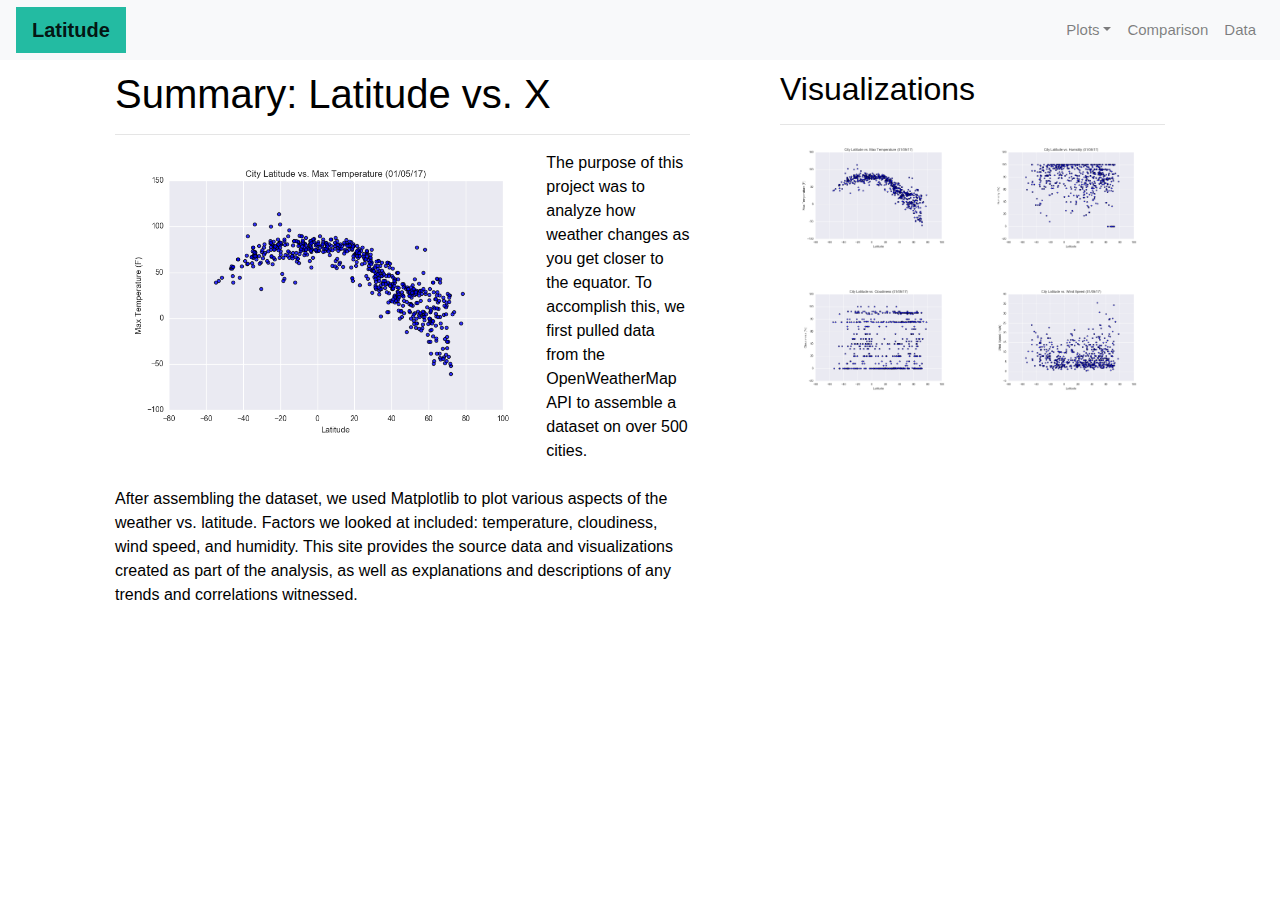
<file: index.html>
<!DOCTYPE html>
<html lang="en">
<head>
    <meta charset="UTF-8">
    <meta http-equiv="X-UA-Compatible" content="IE=edge">
    <meta name="viewport" content="width=device-width, initial-scale=1.0">
    <title>Weather Analysis</title>
    <link rel="stylesheet" href="https://stackpath.bootstrapcdn.com/bootstrap/4.3.1/css/bootstrap.min.css" integrity="sha384-ggOyR0iXCbMQv3Xipma34MD+dH/1fQ784/j6cY/iJTQUOhcWr7x9JvoRxT2MZw1T" crossorigin="anonymous">
    <link rel="stylesheet" href="style.css">
</head>
<body>

  <script src="https://code.jquery.com/jquery-3.3.1.slim.min.js" integrity="sha384-q8i/X+965DzO0rT7abK41JStQIAqVgRVzpbzo5smXKp4YfRvH+8abtTE1Pi6jizo" crossorigin="anonymous"></script>
  <script src="https://cdnjs.cloudflare.com/ajax/libs/popper.js/1.14.7/umd/popper.min.js" integrity="sha384-UO2eT0CpHqdSJQ6hJty5KVphtPhzWj9WO1clHTMGa3JDZwrnQq4sF86dIHNDz0W1" crossorigin="anonymous"></script>
  <script src="https://stackpath.bootstrapcdn.com/bootstrap/4.3.1/js/bootstrap.min.js" integrity="sha384-JjSmVgyd0p3pXB1rRibZUAYoIIy6OrQ6VrjIEaFf/nJGzIxFDsf4x0xIM+B07jRM" crossorigin="anonymous"></script>

  <div class="navigation">
    <nav class="navbar navbar-expand-lg navbar-light bg-light">
        <a class="navbar-brand" href="index.html">Latitude</a>
        <button class="navbar-toggler" type="button" data-toggle="collapse" data-target="#navbarNavDropDown" aria-controls="navbarNavDropdown" aria-expanded="false" aria-label="Toggle navigation">
          <span class="navbar-toggler-icon"></span>
        </button>
        <div class="collapse navbar-collapse" id="navbarNavDropdown">
          <ul class="navbar-nav ml-auto">
            <li class="nav-item dropdown">
              <a class="nav-link dropdown-toggle" href="#" id="navbarDropdownMenuLink" role="button" data-toggle="dropdown" aria-haspopup="true" aria-expanded="false">Plots</a>
              <div class="dropdown-menu" aria-labelledby="navbarDropdownMenuLink">
                <a class="dropdown-item" href="maxtemp.html">Max Temperature</a>
                <a class="dropdown-item" href="humidity.html">Humidity</a>
                <a class="dropdown-item" href="clouds.html">Cloudiness</a>
                <a class="dropdown-item" href="wind.html">Wind Speed</a>
              </div>
            </li>
            <li class="nav-item">
              <a class="nav-link" href="comparison.html">Comparison</a>
            </li>
            <li class="nav-item">
              <a class="nav-link" href="data.html">Data</a>
            </li>
          </ul>
        </div>
      </nav>       
  </div>
    
  <div class="container">
    <div class="row">
      <div class="col-lg-7 col-md-12">
        <div class="box" style="padding-bottom: 20px;">
          <h1>Summary: Latitude vs. X</h1>
          <hr>
          <img src="Resources/Fig1.png" class="visualization rounded float-left" alt="Max Temperature Graph"> 
          <p>The purpose of this project was to analyze how weather changes as you get closer to the equator. 
              To accomplish this, we first pulled data from the OpenWeatherMap API to assemble a dataset on over 500 cities.
              <br><br>
              After assembling the dataset, we used Matplotlib to plot various aspects of the weather vs. latitude. 
              Factors we looked at included: temperature, cloudiness, wind speed, and humidity. 
              This site provides the source data and visualizations created as part of the analysis, as well as explanations and descriptions of any trends and correlations witnessed.
          </p>
        </div>
      </div>
      <div class="col-lg-5 col-md-12">
        <div class="box">
          <h2>Visualizations</h2>
          <hr>
          <div class="container">
            <div class="row" style="padding-bottom: 30px;">
              <div class="col-6">
                <a href="maxtemp.html">
                  <img class="panel" src="Resources/Fig1.png" alt="Max Temperature Graph">
                </a>
              </div>
              <div class="col-6">
                <a href="humidity.html">
                  <img class="panel" src="Resources/Fig2.png" alt="Humidity Graph">
                </a>
              </div>
            </div>
            <div class="row" style="padding-bottom: 30px;">
              <div class="col-6">
                <a href="clouds.html">
                  <img class="panel" src="Resources/Fig3.png" alt="Cloudiness Graph">
                </a>
              </div>
              <div class="col-6">
                <a href="wind.html">
                  <img class="panel" src="Resources/Fig4.png" alt="Wind Speed Graph">
                </a>
              </div>
            </div>
          </div>
        </div>
      </div>
    </div>
  </div>
</body>
</html>
</file>
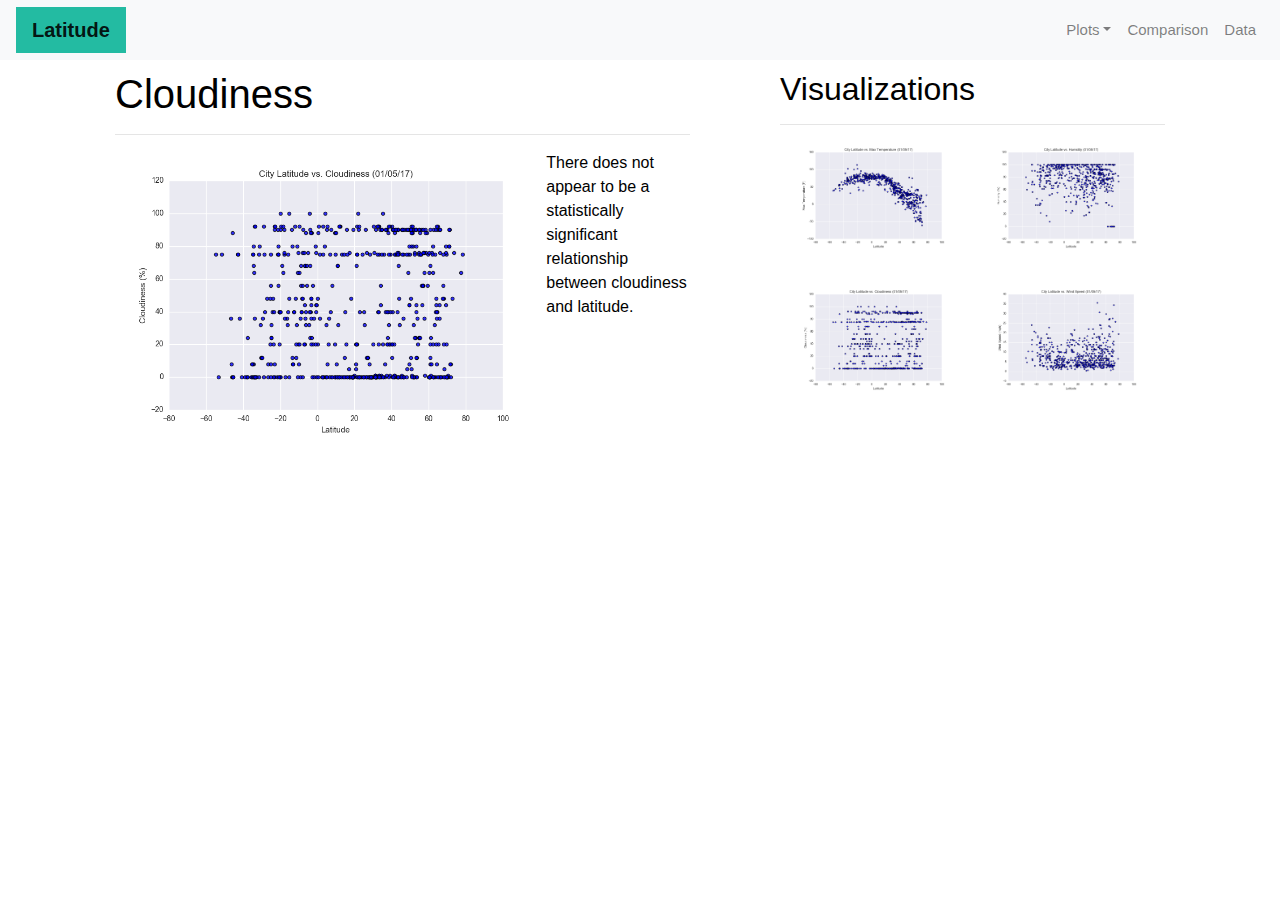
<file: clouds.html>
<!DOCTYPE html>
<html lang="en">
<head>
    <meta charset="UTF-8">
    <meta http-equiv="X-UA-Compatible" content="IE=edge">
    <meta name="viewport" content="width=device-width, initial-scale=1.0">
    <title>Weather Analysis</title>
    <link rel="stylesheet" href="https://stackpath.bootstrapcdn.com/bootstrap/4.3.1/css/bootstrap.min.css" integrity="sha384-ggOyR0iXCbMQv3Xipma34MD+dH/1fQ784/j6cY/iJTQUOhcWr7x9JvoRxT2MZw1T" crossorigin="anonymous">
    <link rel="stylesheet" href="style.css">
</head>
<body>

  <script src="https://code.jquery.com/jquery-3.3.1.slim.min.js" integrity="sha384-q8i/X+965DzO0rT7abK41JStQIAqVgRVzpbzo5smXKp4YfRvH+8abtTE1Pi6jizo" crossorigin="anonymous"></script>
  <script src="https://cdnjs.cloudflare.com/ajax/libs/popper.js/1.14.7/umd/popper.min.js" integrity="sha384-UO2eT0CpHqdSJQ6hJty5KVphtPhzWj9WO1clHTMGa3JDZwrnQq4sF86dIHNDz0W1" crossorigin="anonymous"></script>
  <script src="https://stackpath.bootstrapcdn.com/bootstrap/4.3.1/js/bootstrap.min.js" integrity="sha384-JjSmVgyd0p3pXB1rRibZUAYoIIy6OrQ6VrjIEaFf/nJGzIxFDsf4x0xIM+B07jRM" crossorigin="anonymous"></script>

  <div class="navigation">
    <nav class="navbar navbar-expand-lg navbar-light bg-light">
        <a class="navbar-brand" href="index.html">Latitude</a>
        <button class="navbar-toggler" type="button" data-toggle="collapse" data-target="#navbarNavDropDown" aria-controls="navbarNavDropdown" aria-expanded="false" aria-label="Toggle navigation">
          <span class="navbar-toggler-icon"></span>
        </button>
        <div class="collapse navbar-collapse" id="navbarNavDropdown">
          <ul class="navbar-nav ml-auto">
            <li class="nav-item dropdown">
              <a class="nav-link dropdown-toggle" href="#" id="navbarDropdownMenuLink" role="button" data-toggle="dropdown" aria-haspopup="true" aria-expanded="false">Plots</a>
              <div class="dropdown-menu" aria-labelledby="navbarDropdownMenuLink">
                <a class="dropdown-item" href="maxtemp.html">Max Temperature</a>
                <a class="dropdown-item" href="humidity.html">Humidity</a>
                <a class="dropdown-item" href="clouds.html">Cloudiness</a>
                <a class="dropdown-item" href="wind.html">Wind Speed</a>
              </div>
            </li>
            <li class="nav-item">
              <a class="nav-link" href="comparison.html">Comparison</a>
            </li>
            <li class="nav-item">
              <a class="nav-link" href="data.html">Data</a>
            </li>
          </ul>
        </div>
      </nav>       
  </div>
    
  <div class="container">
    <div class="row">
      <div class="col-lg-7 col-md-12">
        <div class="box" style="padding-bottom: 20px;">
          <h1>Cloudiness</h1>
          <hr>
          <img src="Resources/Fig3.png" class="visualization rounded float-left" alt="Cloudiness Graph"> 
          <p>There does not appear to be a statistically significant relationship between cloudiness and latitude.
          </p>
        </div>
      </div>
      <div class="col-lg-5 col-md-12">
        <div class="box">
          <h2>Visualizations</h2>
          <hr>
          <div class="container">
            <div class="row" style="padding-bottom: 30px;">
              <div class="col-6">
                <a href="maxtemp.html">
                  <img class="panel" src="Resources/Fig1.png" alt="Max Temperature Graph">
                </a>
              </div>
              <div class="col-6">
                <a href="humidity.html">
                  <img class="panel" src="Resources/Fig2.png" alt="Humidity Graph">
                </a>
              </div>
            </div>
            <div class="row" style="padding-bottom: 30px;">
              <div class="col-6">
                <a href="clouds.html">
                  <img class="panel" src="Resources/Fig3.png" alt="Cloudiness Graph">
                </a>
              </div>
              <div class="col-6">
                <a href="wind.html">
                  <img class="panel" src="Resources/Fig4.png" alt="Wind Speed Graph">
                </a>
              </div>
            </div>
          </div>
        </div>
      </div>
    </div>
  </div>
</body>
</html>
</file>
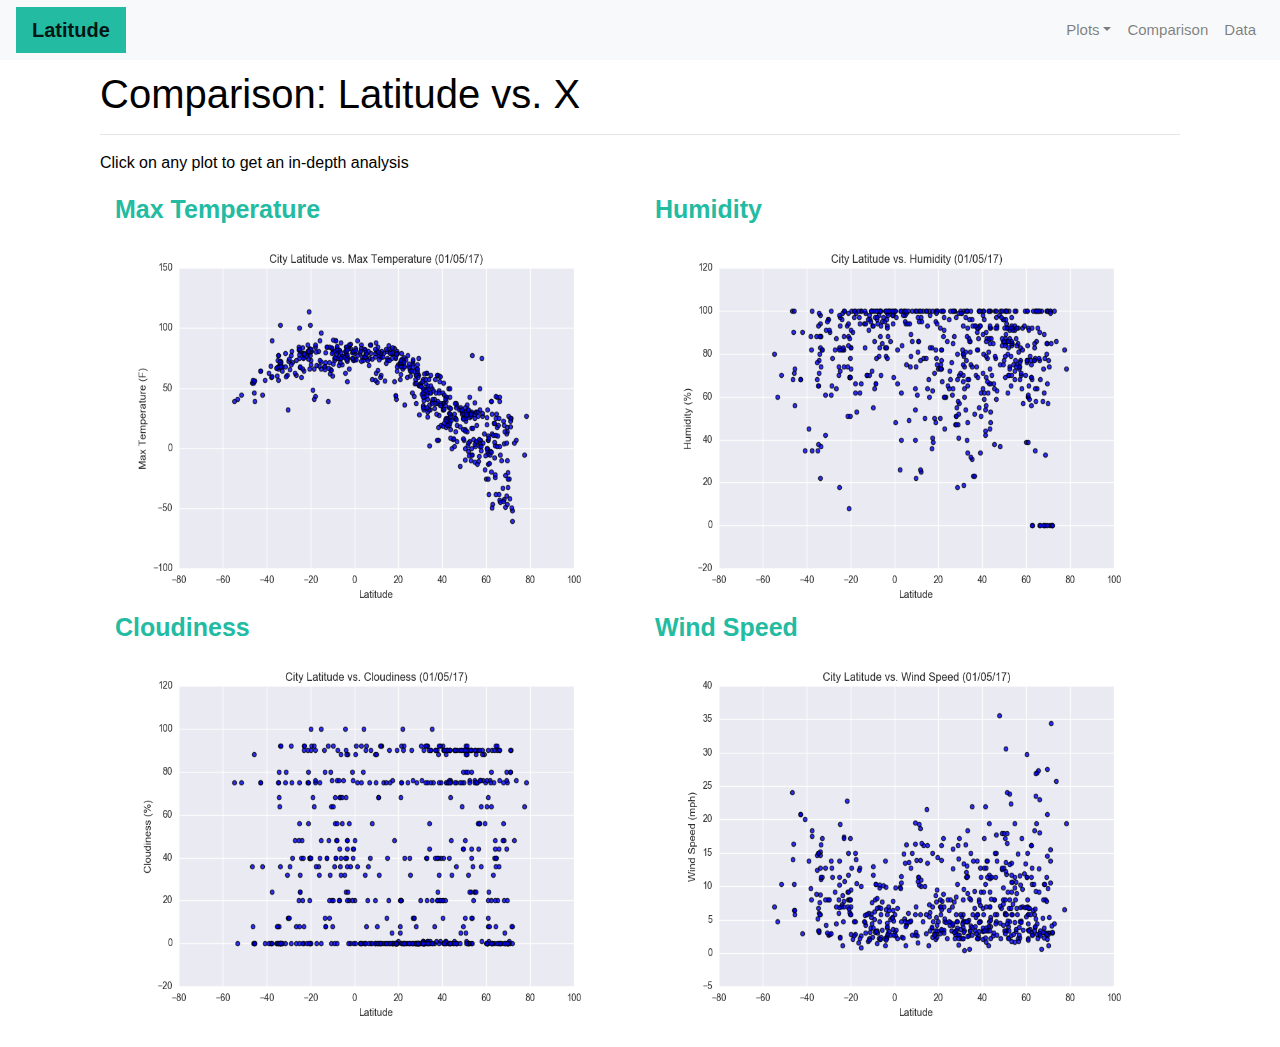
<file: comparison.html>
<!DOCTYPE html>
<html lang="en">
<head>
    <meta charset="UTF-8">
    <meta http-equiv="X-UA-Compatible" content="IE=edge">
    <meta name="viewport" content="width=device-width, initial-scale=1.0">
    <title>Weather Analysis</title>
    <link rel="stylesheet" href="https://stackpath.bootstrapcdn.com/bootstrap/4.3.1/css/bootstrap.min.css" integrity="sha384-ggOyR0iXCbMQv3Xipma34MD+dH/1fQ784/j6cY/iJTQUOhcWr7x9JvoRxT2MZw1T" crossorigin="anonymous">
    <link rel="stylesheet" href="style.css">
</head>
<body>

  <script src="https://code.jquery.com/jquery-3.3.1.slim.min.js" integrity="sha384-q8i/X+965DzO0rT7abK41JStQIAqVgRVzpbzo5smXKp4YfRvH+8abtTE1Pi6jizo" crossorigin="anonymous"></script>
  <script src="https://cdnjs.cloudflare.com/ajax/libs/popper.js/1.14.7/umd/popper.min.js" integrity="sha384-UO2eT0CpHqdSJQ6hJty5KVphtPhzWj9WO1clHTMGa3JDZwrnQq4sF86dIHNDz0W1" crossorigin="anonymous"></script>
  <script src="https://stackpath.bootstrapcdn.com/bootstrap/4.3.1/js/bootstrap.min.js" integrity="sha384-JjSmVgyd0p3pXB1rRibZUAYoIIy6OrQ6VrjIEaFf/nJGzIxFDsf4x0xIM+B07jRM" crossorigin="anonymous"></script>

  <div class="navigation">
    <nav class="navbar navbar-expand-lg navbar-light bg-light">
        <a class="navbar-brand" href="index.html">Latitude</a>
        <button class="navbar-toggler" type="button" data-toggle="collapse" data-target="#navbarNavDropDown" aria-controls="navbarNavDropdown" aria-expanded="false" aria-label="Toggle navigation">
          <span class="navbar-toggler-icon"></span>
        </button>
        <div class="collapse navbar-collapse" id="navbarNavDropdown">
          <ul class="navbar-nav ml-auto">
            <li class="nav-item dropdown">
              <a class="nav-link dropdown-toggle" href="#" id="navbarDropdownMenuLink" role="button" data-toggle="dropdown" aria-haspopup="true" aria-expanded="false">Plots</a>
              <div class="dropdown-menu" aria-labelledby="navbarDropdownMenuLink">
                <a class="dropdown-item" href="maxtemp.html">Max Temperature</a>
                <a class="dropdown-item" href="humidity.html">Humidity</a>
                <a class="dropdown-item" href="clouds.html">Cloudiness</a>
                <a class="dropdown-item" href="wind.html">Wind Speed</a>
              </div>
            </li>
            <li class="nav-item">
              <a class="nav-link" href="comparison.html">Comparison</a>
            </li>
            <li class="nav-item">
              <a class="nav-link" href="data.html">Data</a>
            </li>
          </ul>
        </div>
      </nav>       
  </div>
    
  <div class="container">
    <div class="row">
      <div class="box">
          <h1>Comparison: Latitude vs. X</h1>
          <hr>
          <p>Click on any plot to get an in-depth analysis</p>
          <div class="container" style="padding-bottom: 10px;">
              <div class="row">
                  <div class="col-lg-6" style="padding-bottom: 30px;">
                      <div class="title">Max Temperature</div>
                      <a href="maxtemp.html">
                          <img class="panel" src="Resources/Fig1.png" alt="Max Temperature Graph">
                      </a>
                  </div>
                  <div class="col-lg-6" style="padding-bottom: 30px;">
                    <div class="title">Humidity</div>
                    <a href="humidity.html">
                        <img class="panel" src="Resources/Fig2.png" alt="Humidity Graph">
                    </a>
                  </div>
                </div>
                <div class="row">
                    <div class="col-lg-6" style="padding-bottom: 30px;">
                        <div class="title">Cloudiness</div>
                        <a href="clouds.html">
                            <img class="panel" src="Resources/Fig3.png" alt="Cloudiness Graph">
                        </a>
                    </div>
                    <div class="col-lg-6" style="padding-bottom: 30px;">
                        <div class="title">Wind Speed</div>
                        <a href="wind.html">
                            <img class="panel" src="Resources/Fig4.png" alt="Wind Speed Graph">
                        </a>
                    </div>
                </div>
              </div>
          </div>
      </div>
    </div>
  </div>
</body>
</html>
</file>
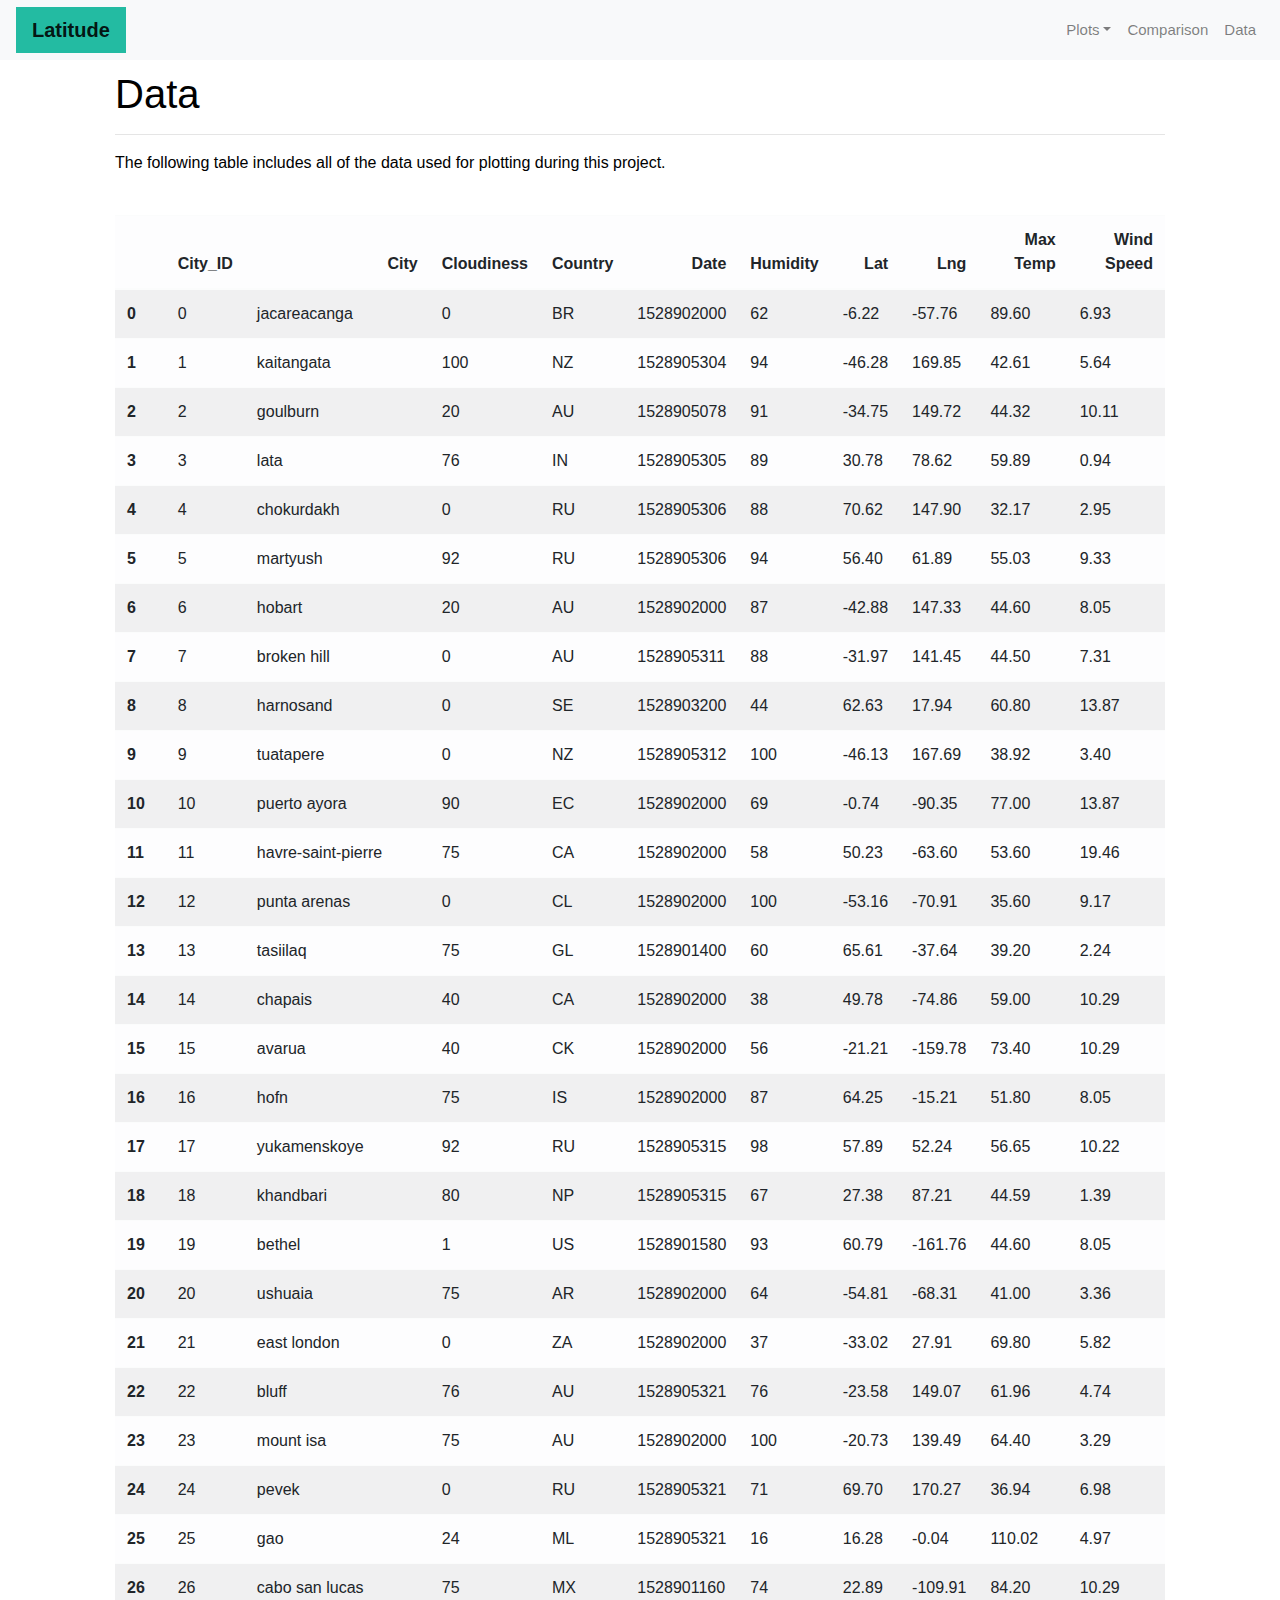
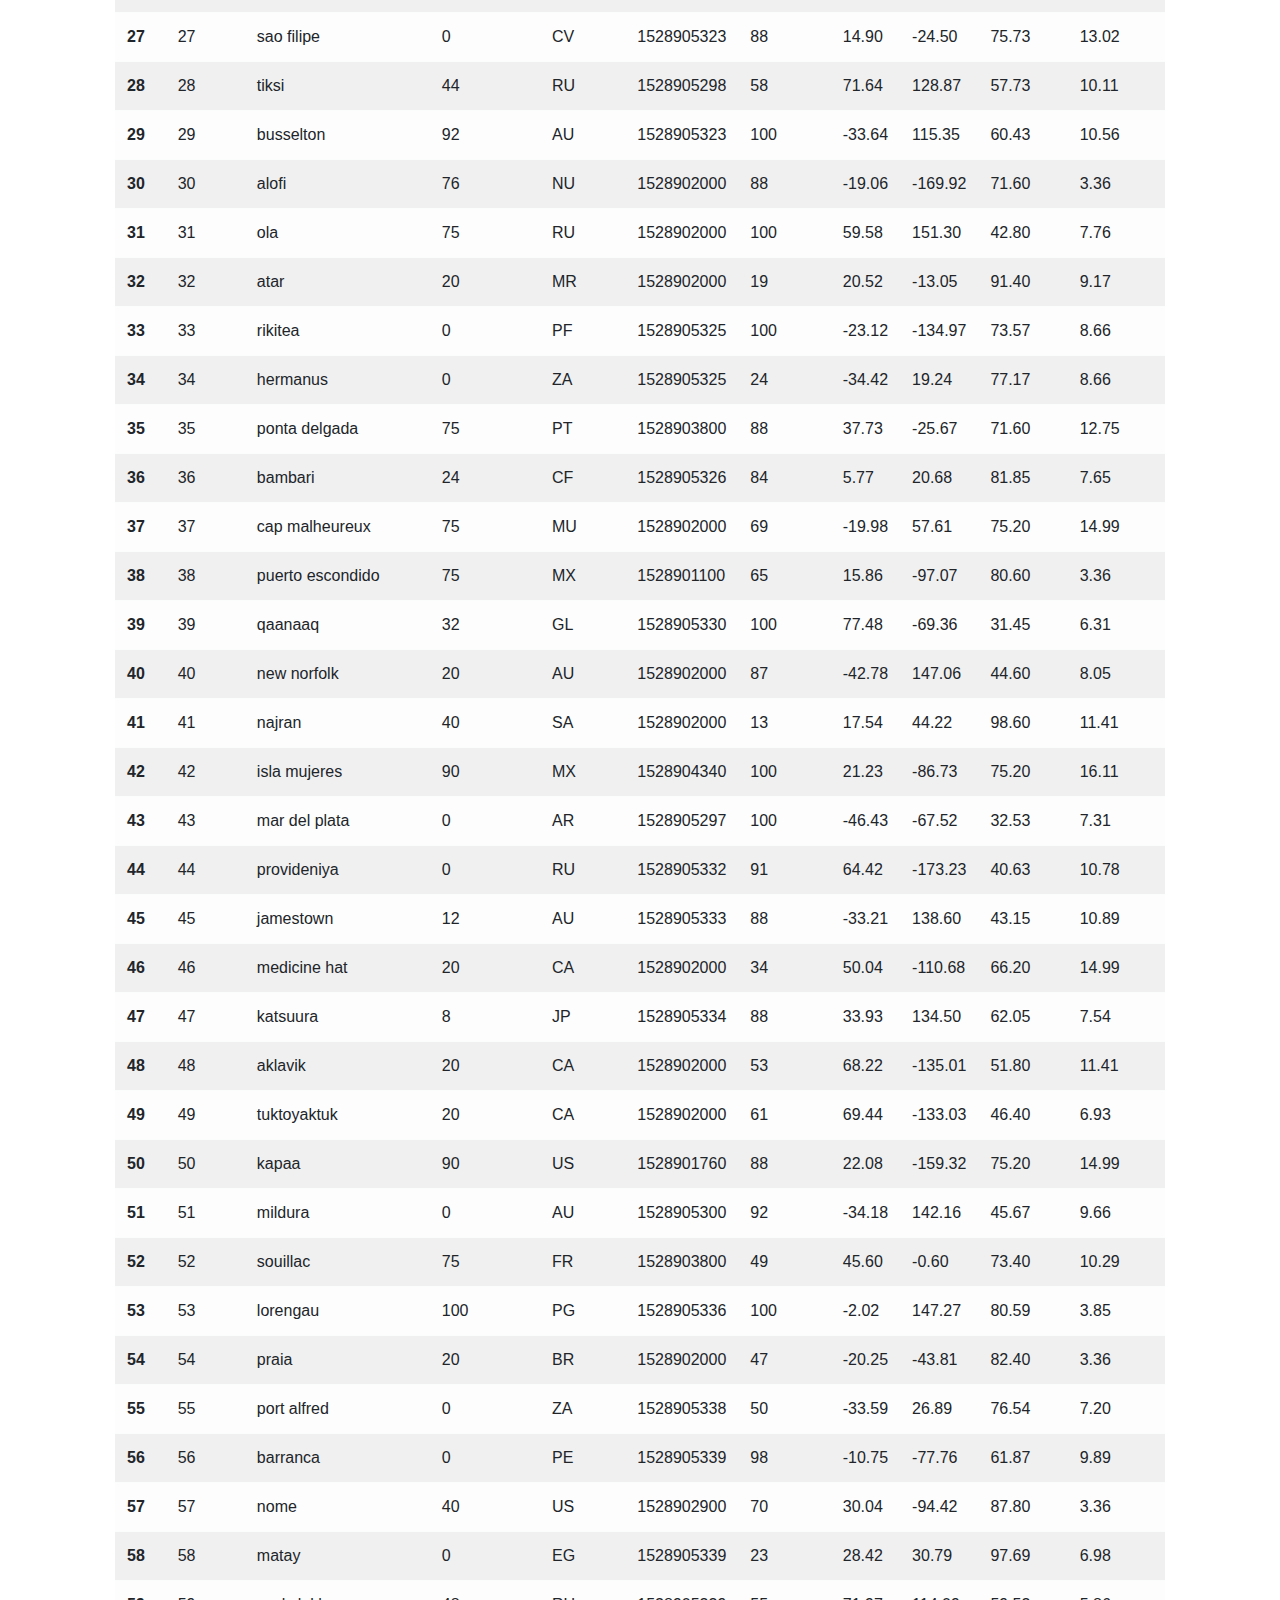
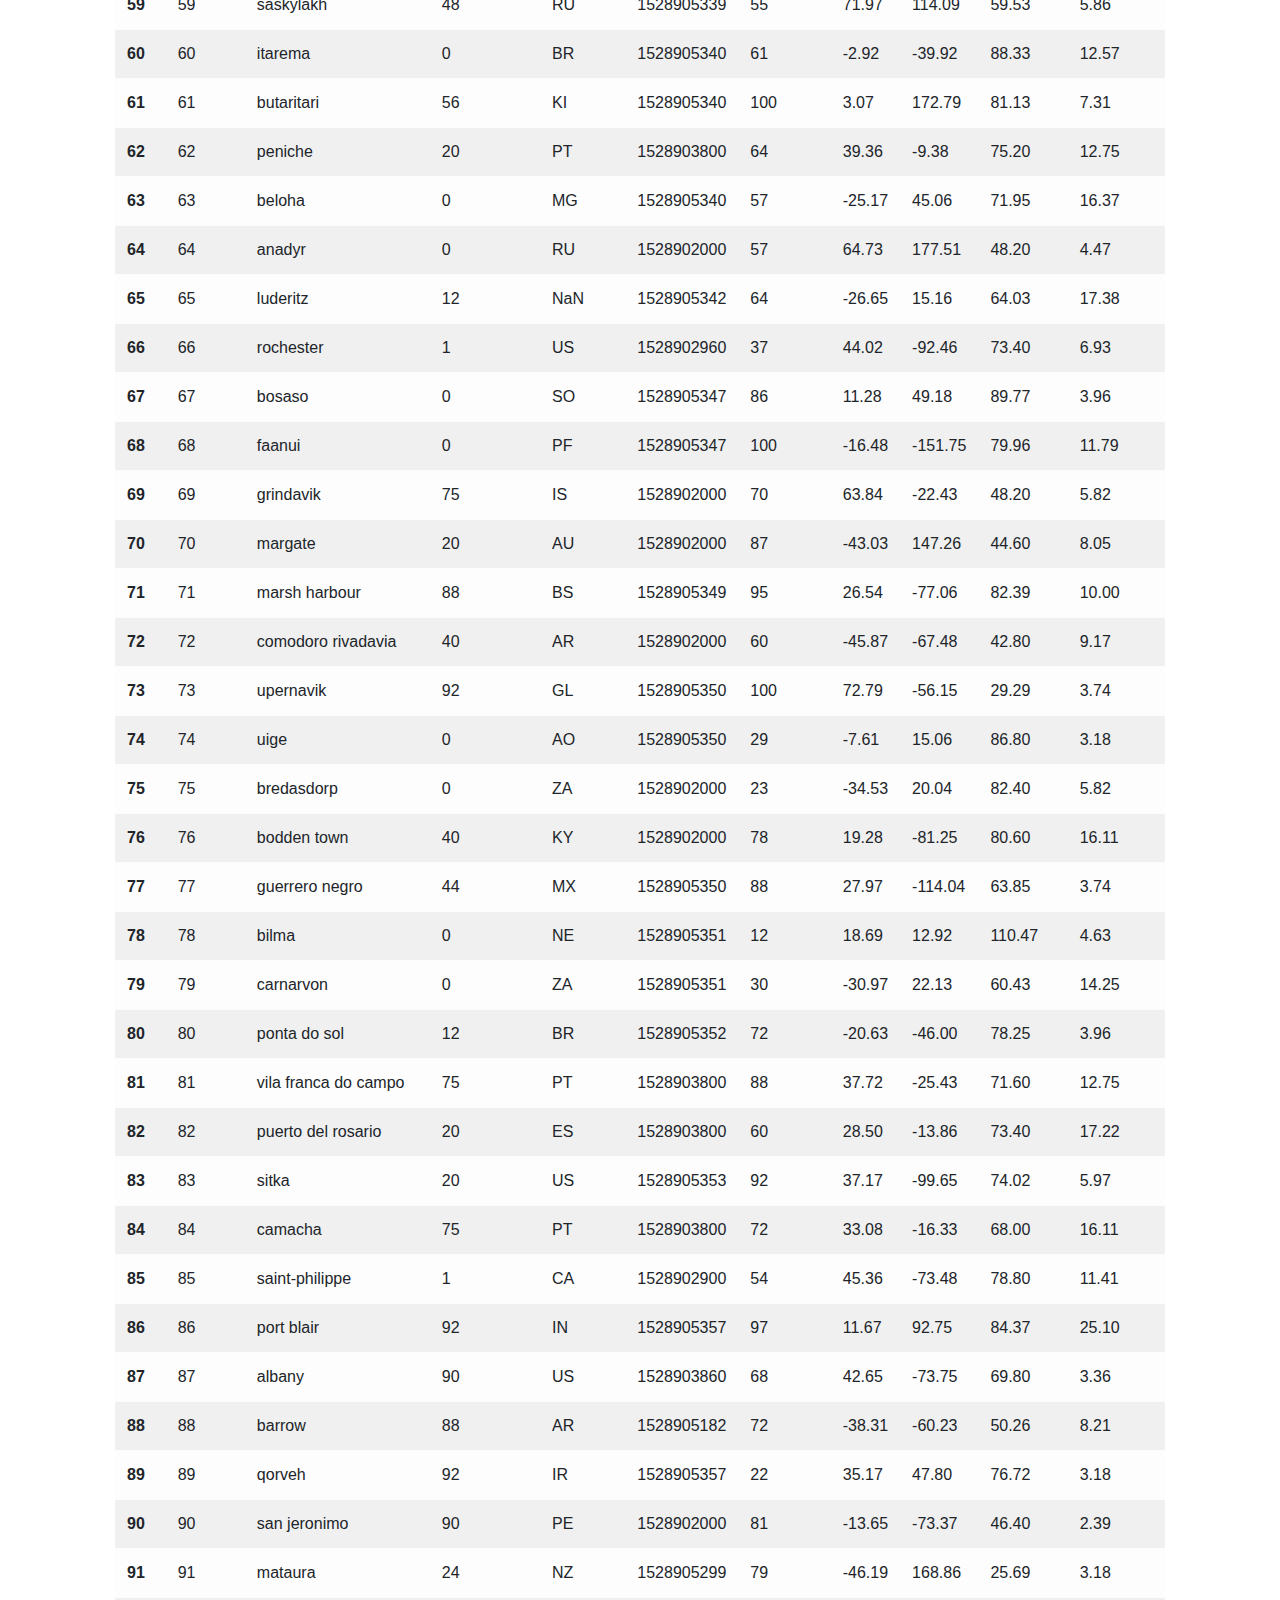
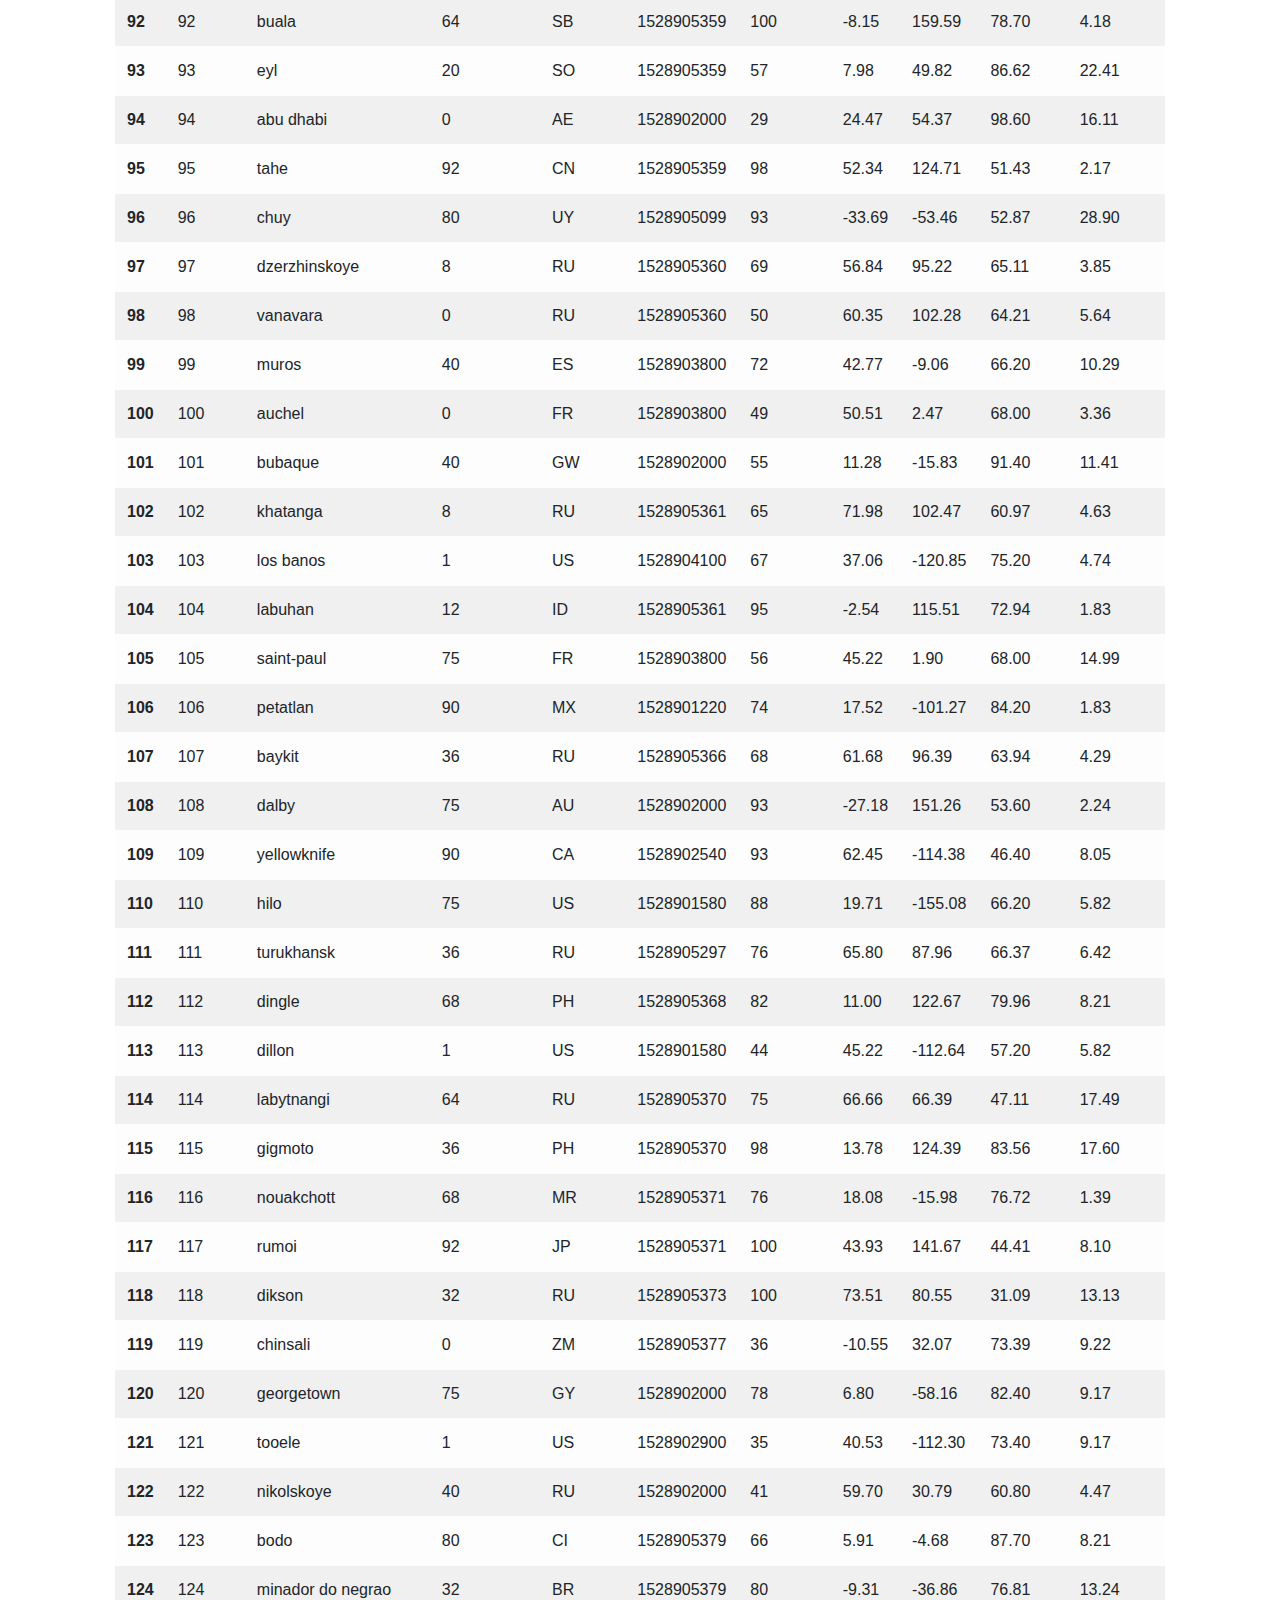
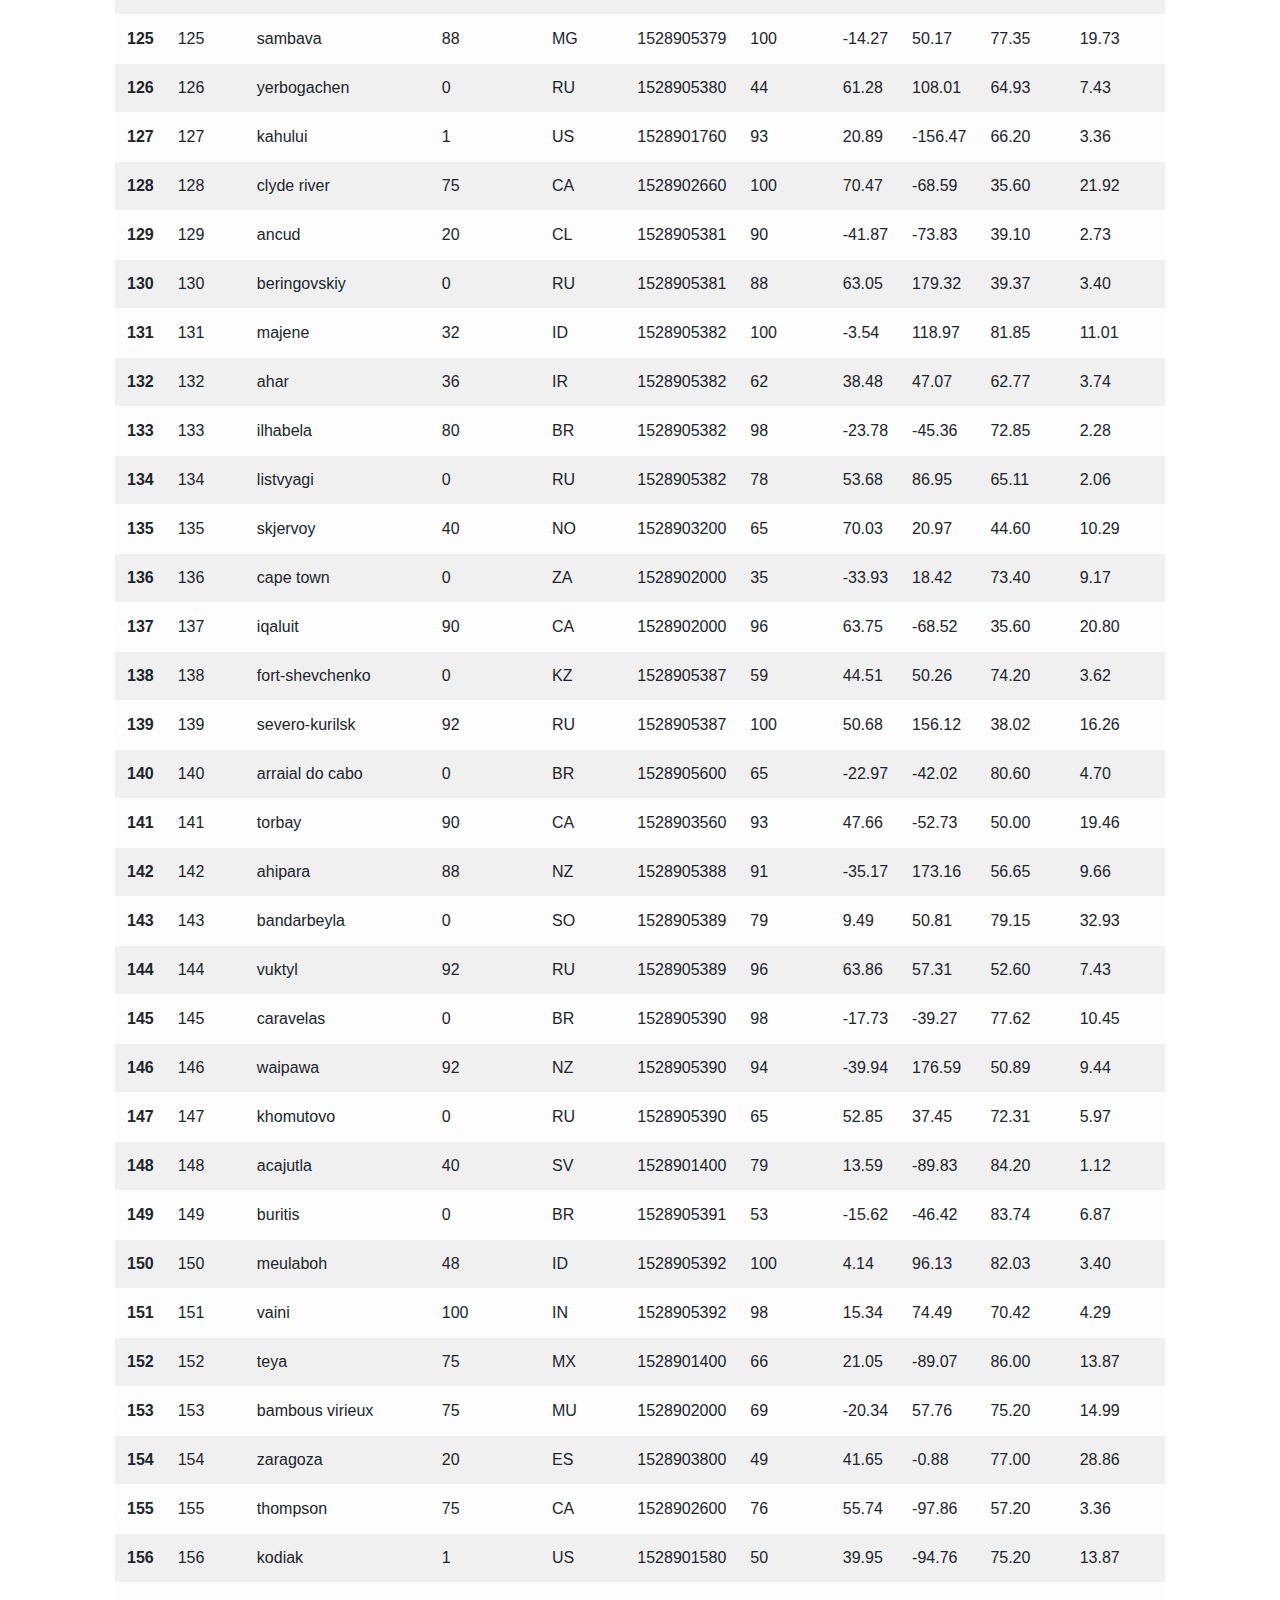
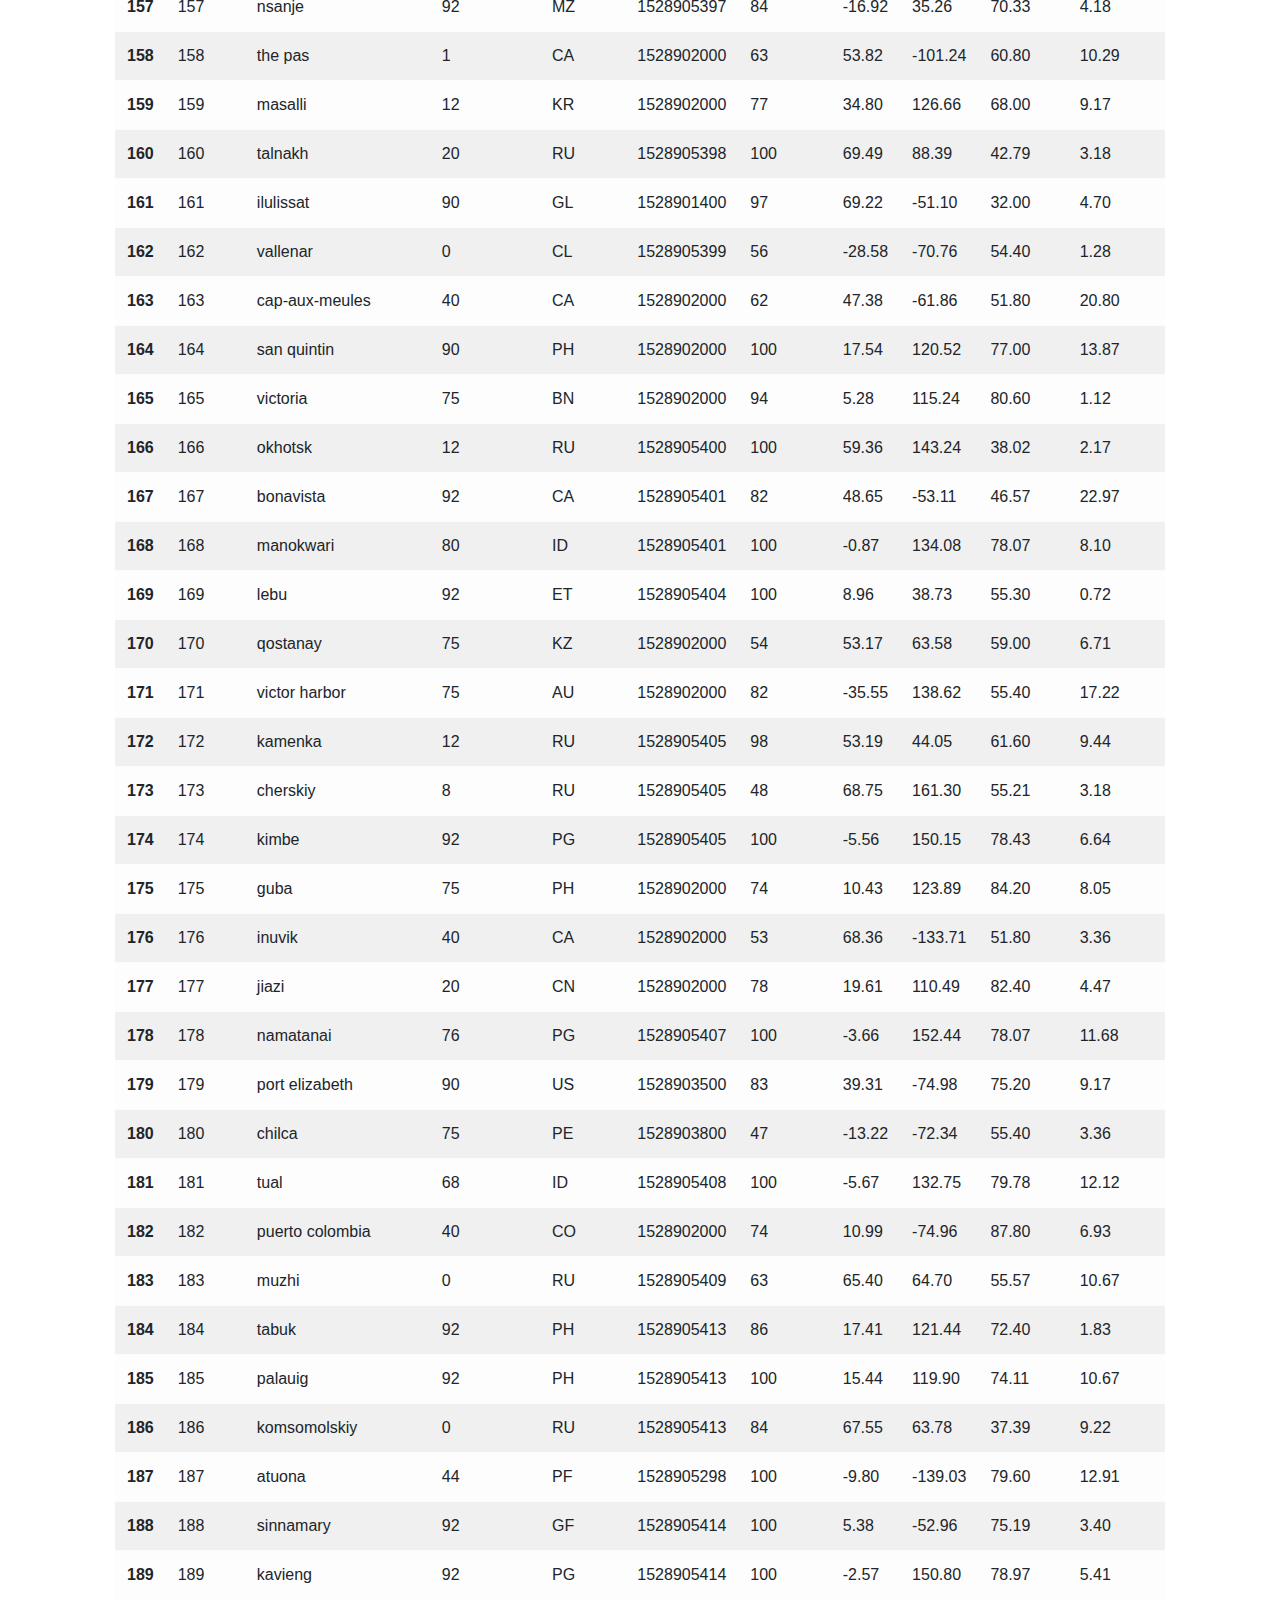
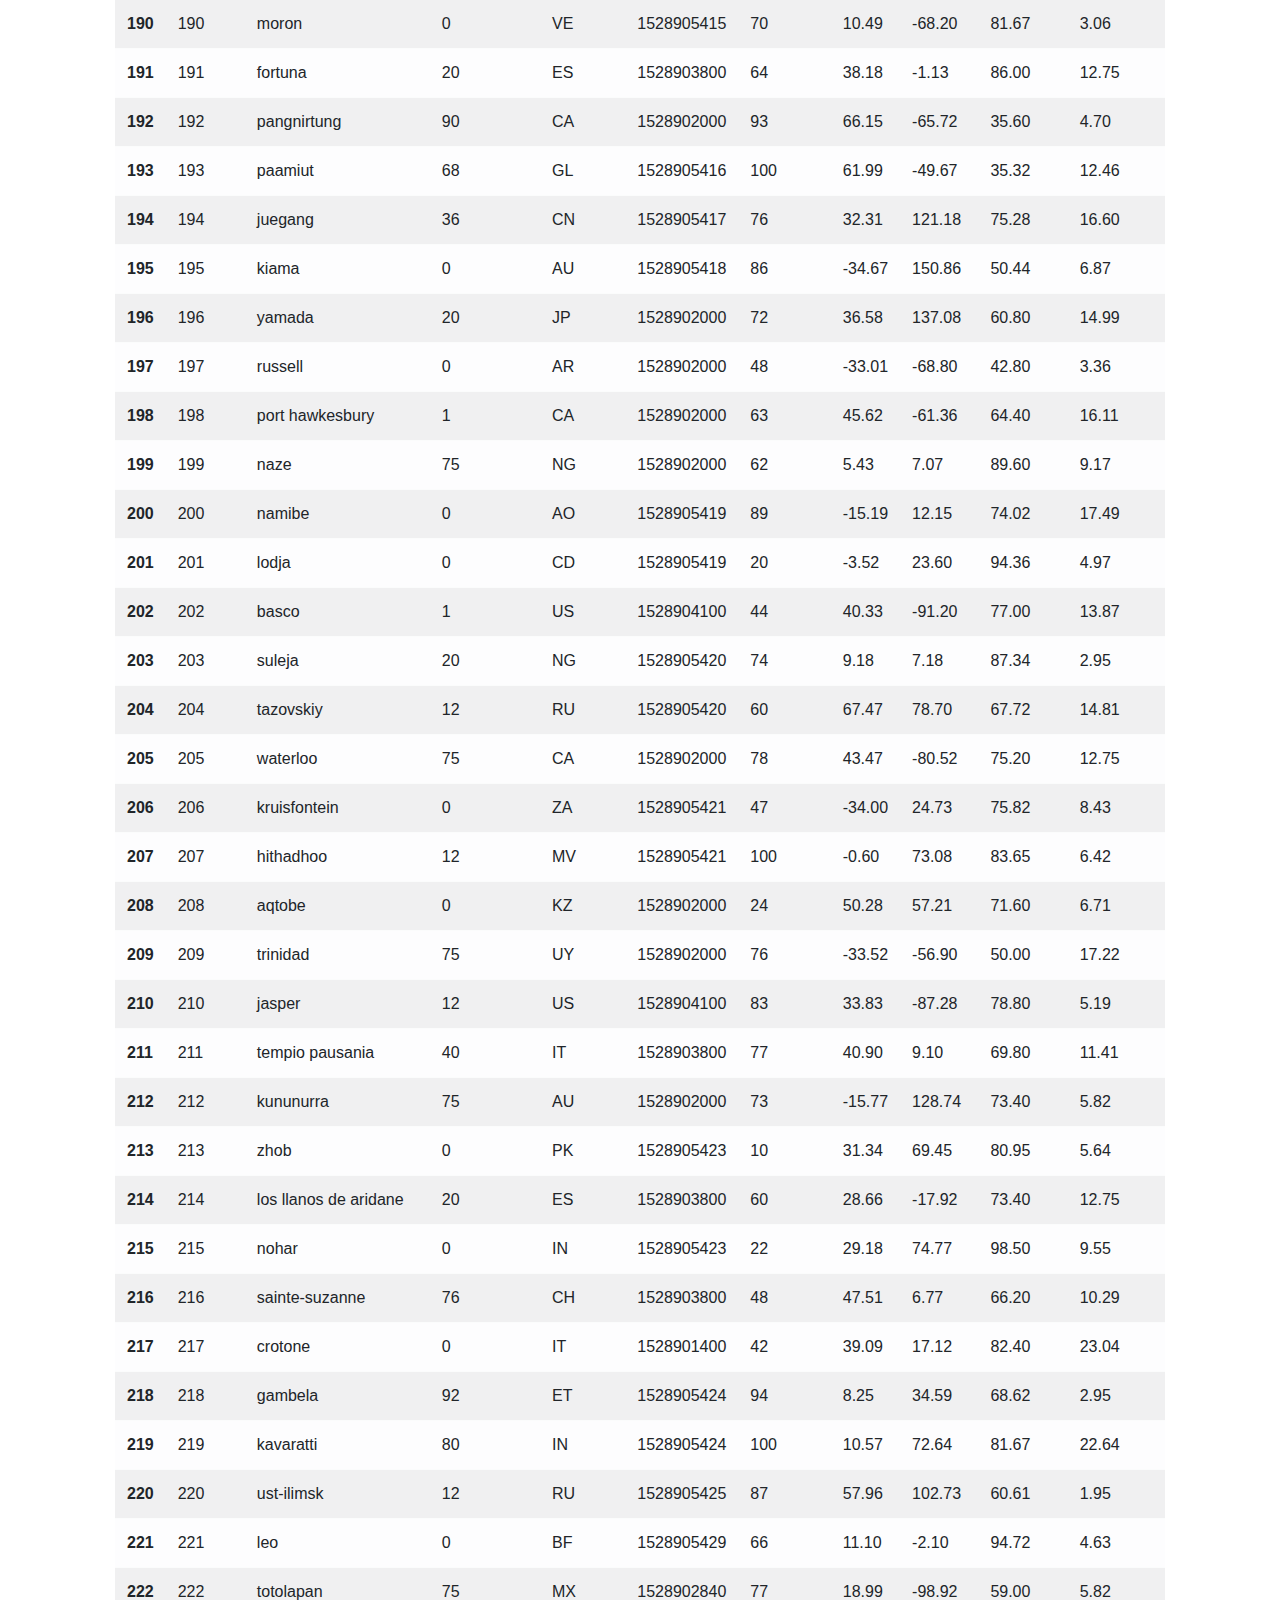
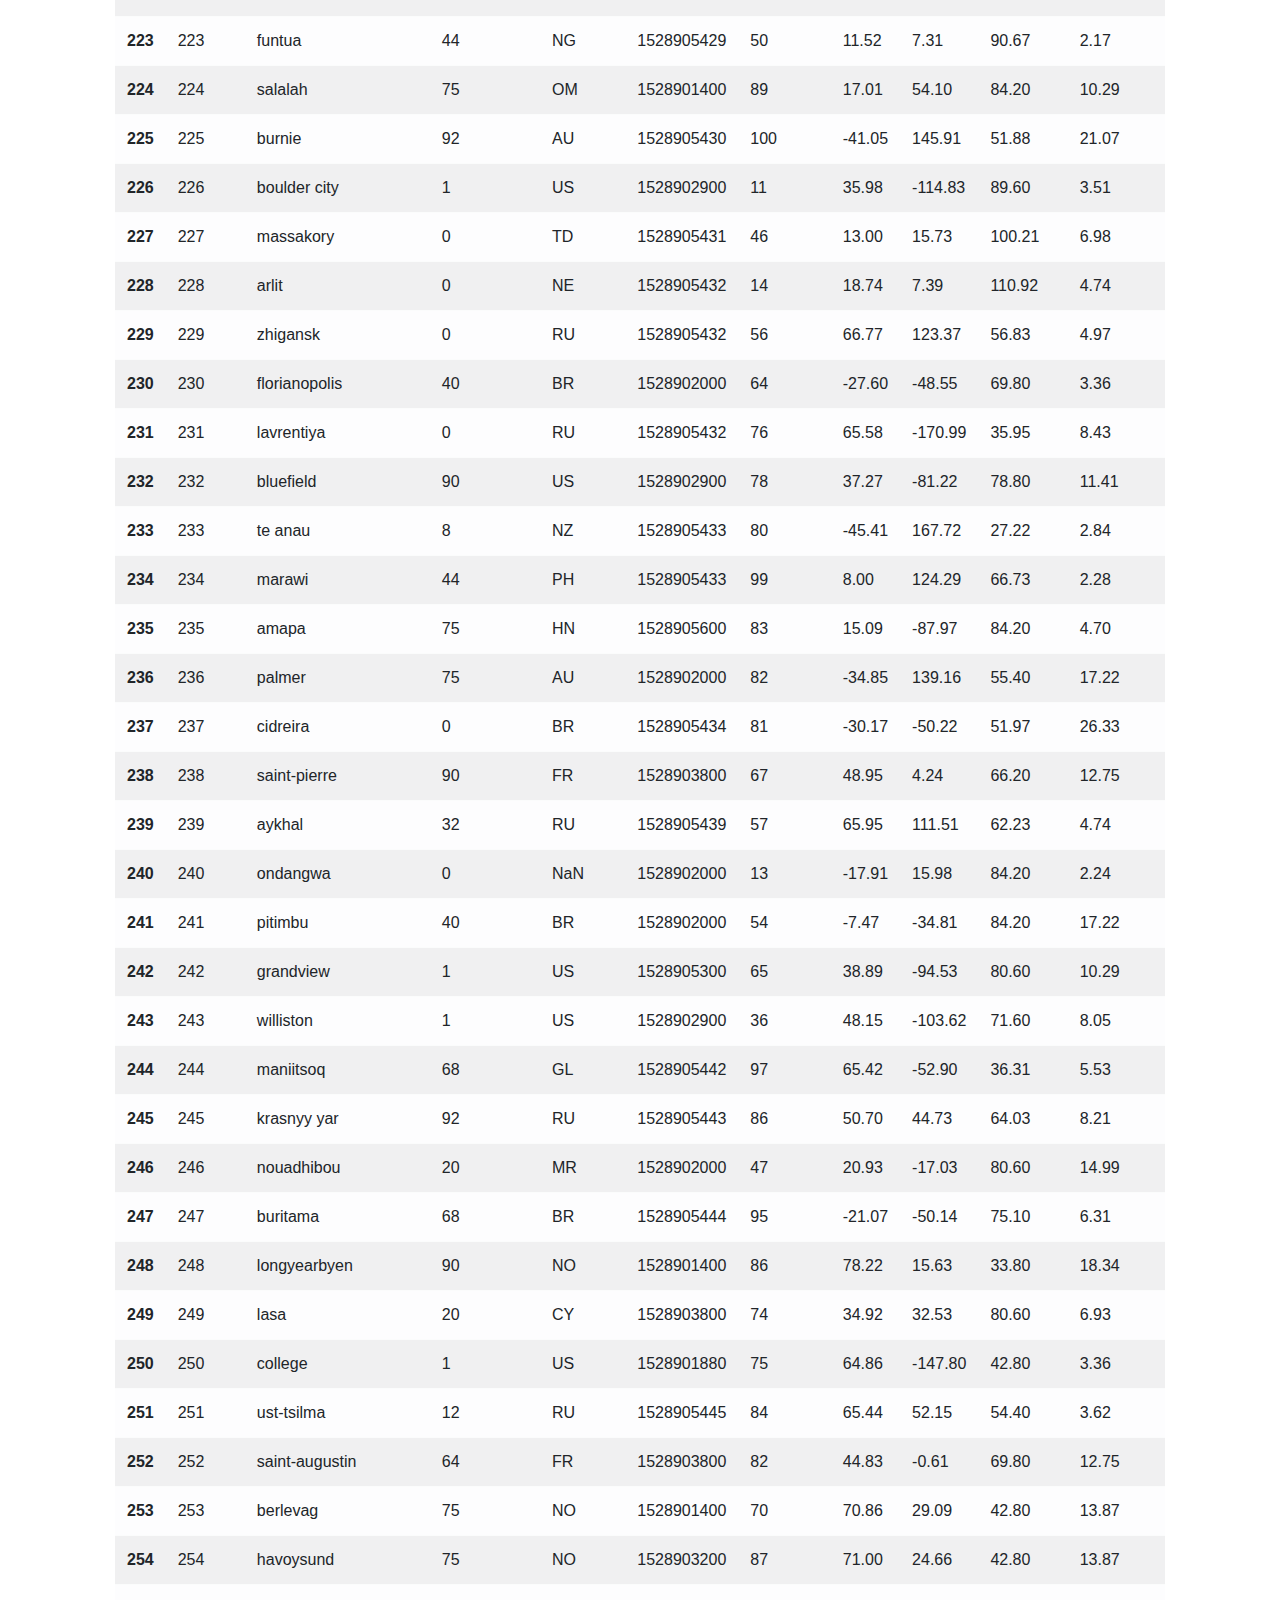
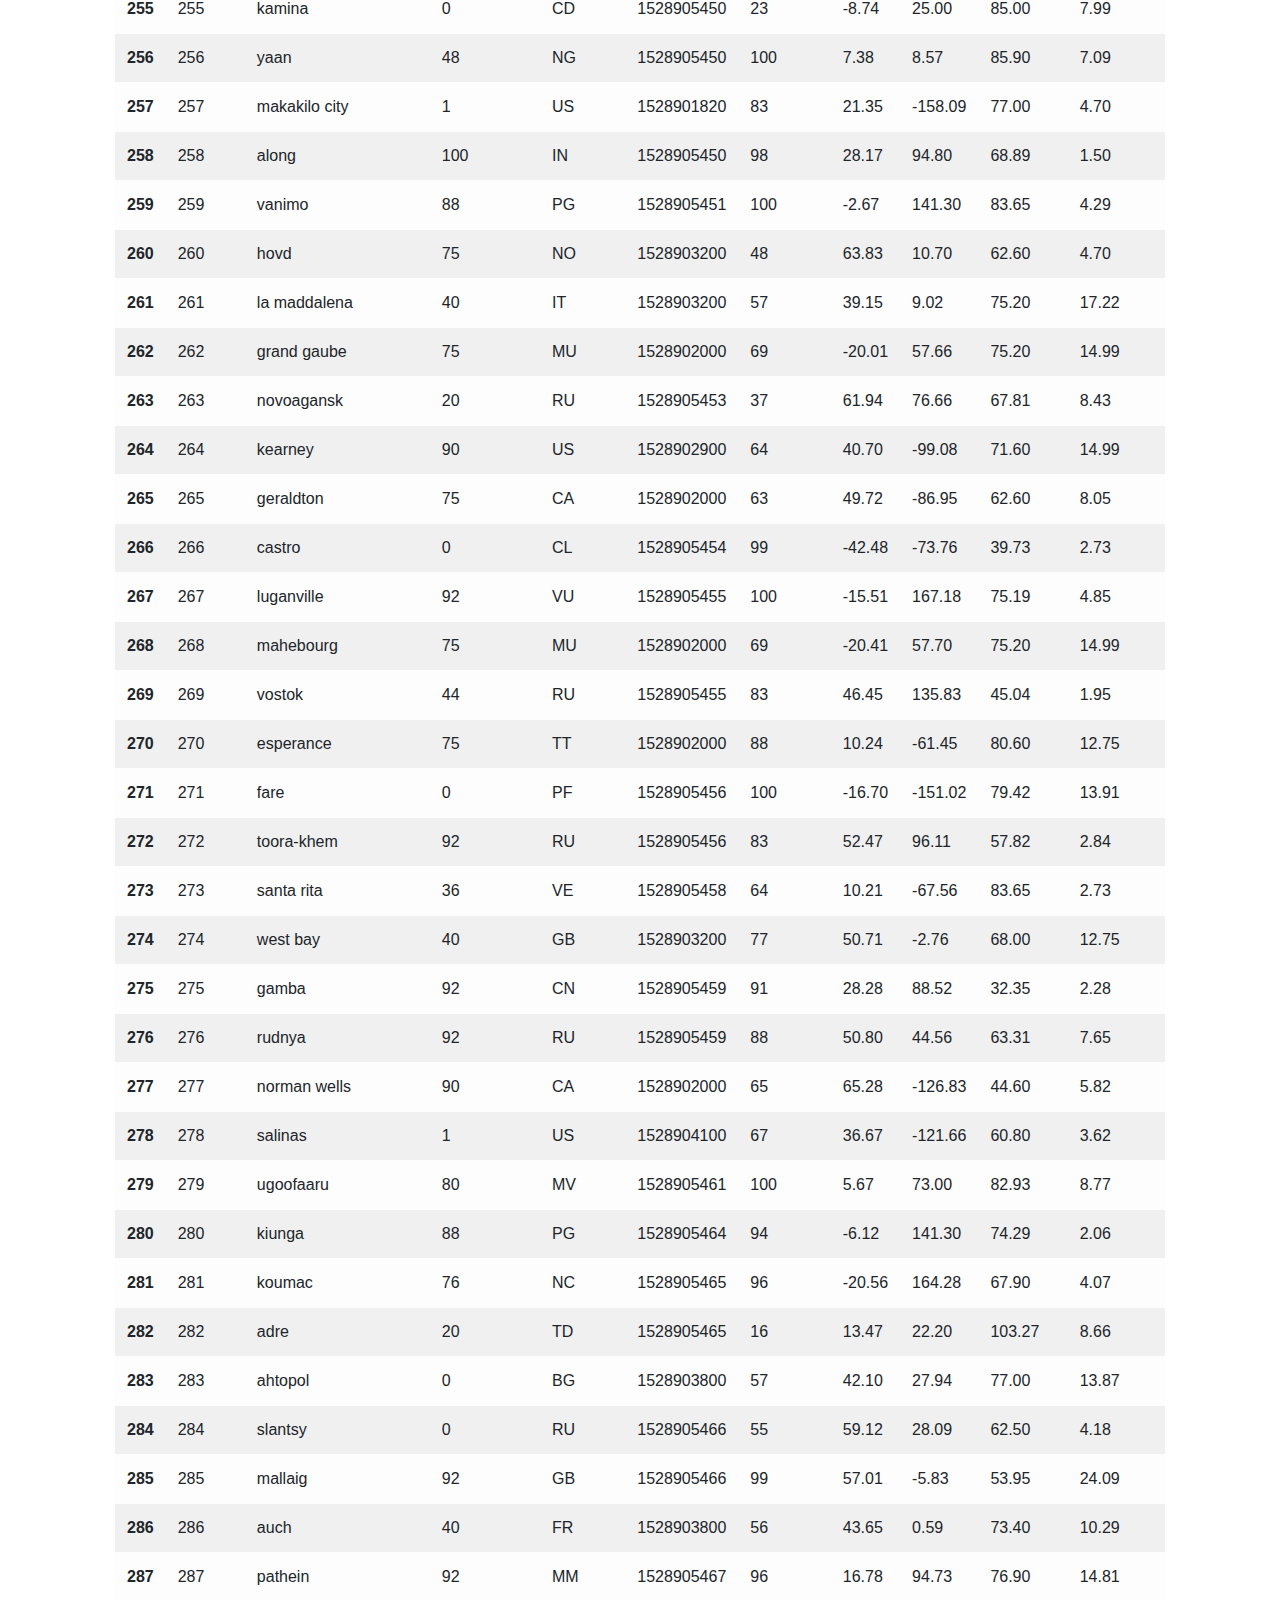
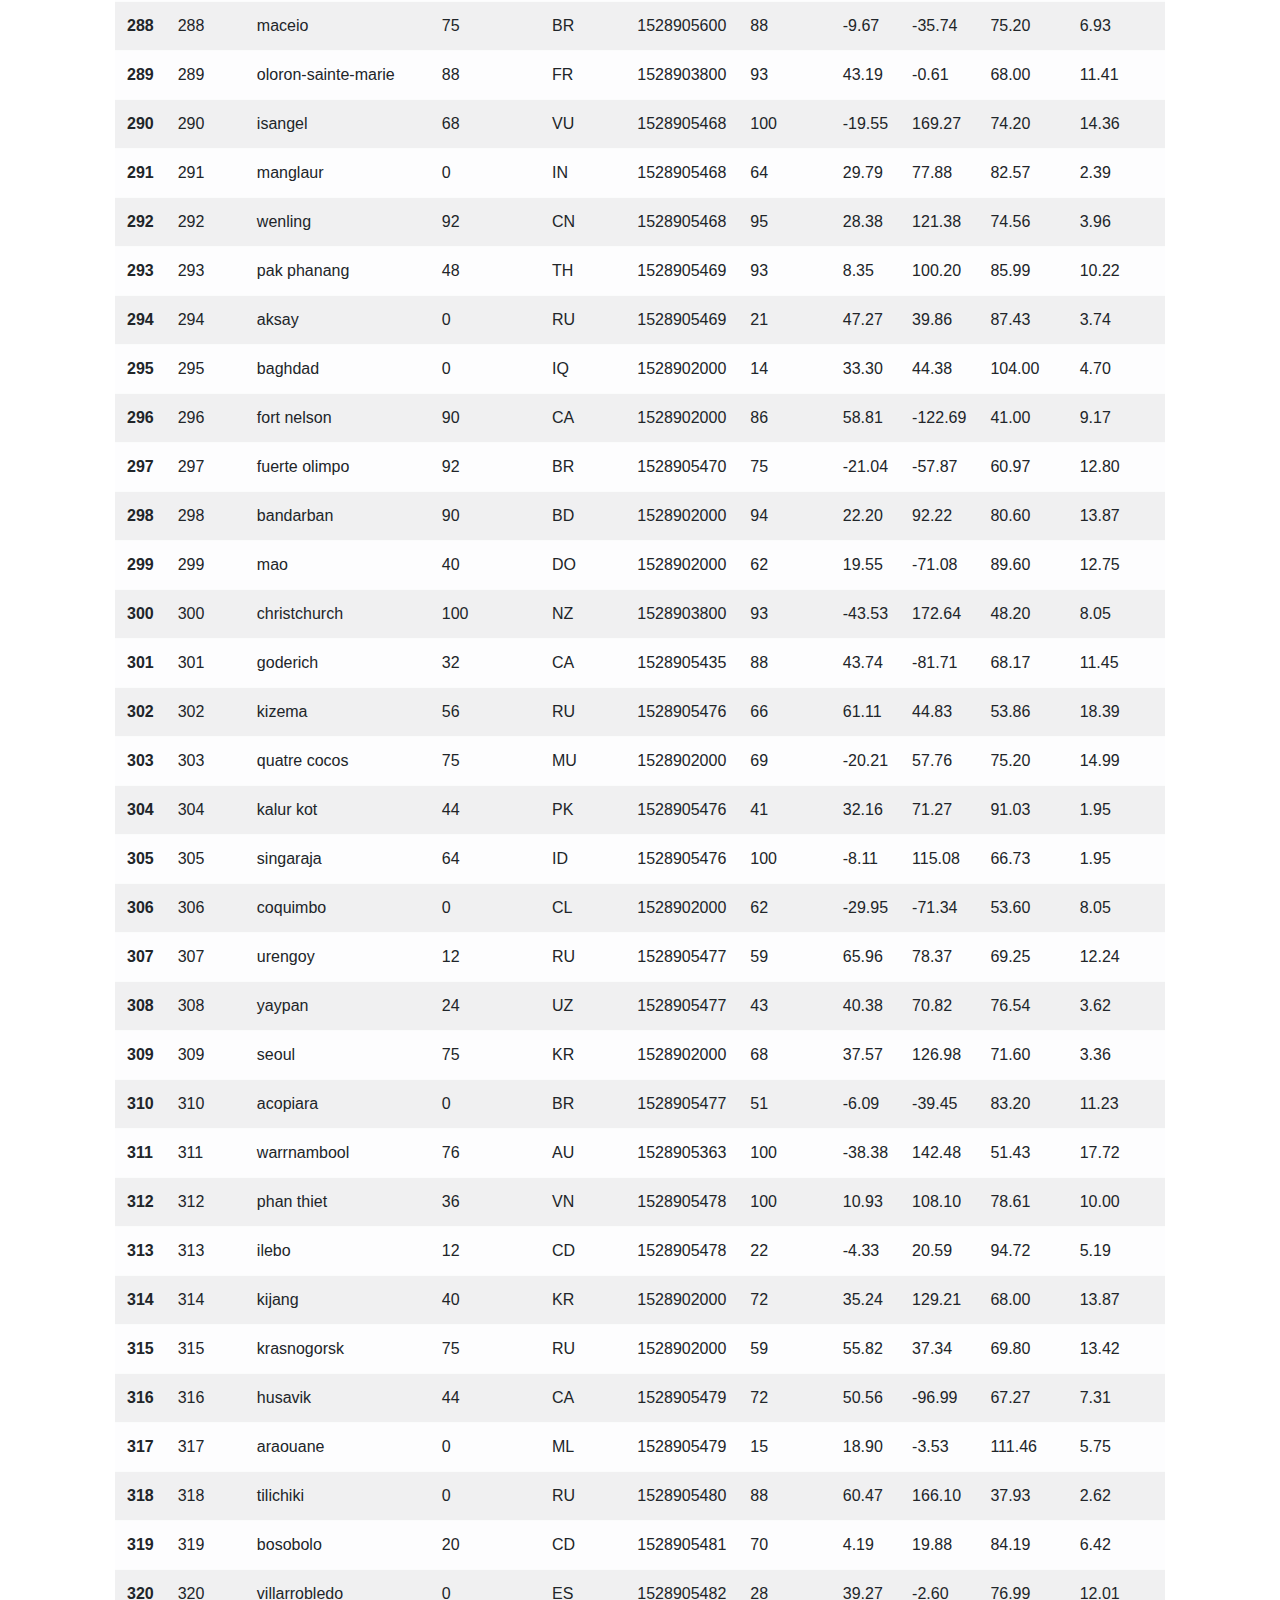
<file: data.html>
<!DOCTYPE html>
<html lang="en">
<head>
    <meta charset="UTF-8">
    <meta http-equiv="X-UA-Compatible" content="IE=edge">
    <meta name="viewport" content="width=device-width, initial-scale=1.0">
    <title>Weather Analysis</title>
    <link rel="stylesheet" href="https://stackpath.bootstrapcdn.com/bootstrap/4.3.1/css/bootstrap.min.css" integrity="sha384-ggOyR0iXCbMQv3Xipma34MD+dH/1fQ784/j6cY/iJTQUOhcWr7x9JvoRxT2MZw1T" crossorigin="anonymous">
    <link rel="stylesheet" href="style.css">
</head>
<body>

  <script src="https://code.jquery.com/jquery-3.3.1.slim.min.js" integrity="sha384-q8i/X+965DzO0rT7abK41JStQIAqVgRVzpbzo5smXKp4YfRvH+8abtTE1Pi6jizo" crossorigin="anonymous"></script>
  <script src="https://cdnjs.cloudflare.com/ajax/libs/popper.js/1.14.7/umd/popper.min.js" integrity="sha384-UO2eT0CpHqdSJQ6hJty5KVphtPhzWj9WO1clHTMGa3JDZwrnQq4sF86dIHNDz0W1" crossorigin="anonymous"></script>
  <script src="https://stackpath.bootstrapcdn.com/bootstrap/4.3.1/js/bootstrap.min.js" integrity="sha384-JjSmVgyd0p3pXB1rRibZUAYoIIy6OrQ6VrjIEaFf/nJGzIxFDsf4x0xIM+B07jRM" crossorigin="anonymous"></script>

  <div class="navigation">
    <nav class="navbar navbar-expand-lg navbar-light bg-light">
        <a class="navbar-brand" href="index.html">Latitude</a>
        <button class="navbar-toggler" type="button" data-toggle="collapse" data-target="#navbarNavDropDown" aria-controls="navbarNavDropdown" aria-expanded="false" aria-label="Toggle navigation">
          <span class="navbar-toggler-icon"></span>
        </button>
        <div class="collapse navbar-collapse" id="navbarNavDropdown">
          <ul class="navbar-nav ml-auto">
            <li class="nav-item dropdown">
              <a class="nav-link dropdown-toggle" href="#" id="navbarDropdownMenuLink" role="button" data-toggle="dropdown" aria-haspopup="true" aria-expanded="false">Plots</a>
              <div class="dropdown-menu" aria-labelledby="navbarDropdownMenuLink">
                <a class="dropdown-item" href="maxtemp.html">Max Temperature</a>
                <a class="dropdown-item" href="humidity.html">Humidity</a>
                <a class="dropdown-item" href="clouds.html">Cloudiness</a>
                <a class="dropdown-item" href="wind.html">Wind Speed</a>
              </div>
            </li>
            <li class="nav-item">
              <a class="nav-link" href="comparison.html">Comparison</a>
            </li>
            <li class="nav-item">
              <a class="nav-link" href="data.html">Data</a>
            </li>
          </ul>
        </div>
      </nav>       
  </div>
    
  <div class="container">
    <div class="box">
      <h1>Data</h1>
      <hr>
      <p>The following table includes all of the data used for plotting during this project.</p>
      <br>
      <div class="table-responsive">
        <table class="table table-striped table-light table table-hover table-condensed">
            <thead>
                <tr style="text-align: right;">
                  <th></th>
                  <th>City_ID</th>
                  <th>City</th>
                  <th>Cloudiness</th>
                  <th>Country</th>
                  <th>Date</th>
                  <th>Humidity</th>
                  <th>Lat</th>
                  <th>Lng</th>
                  <th>Max Temp</th>
                  <th>Wind Speed</th>
                </tr>
              </thead>
              <tbody>
                <tr>
                  <th>0</th>
                  <td>0</td>
                  <td>jacareacanga</td>
                  <td>0</td>
                  <td>BR</td>
                  <td>1528902000</td>
                  <td>62</td>
                  <td>-6.22</td>
                  <td>-57.76</td>
                  <td>89.60</td>
                  <td>6.93</td>
                </tr>
                <tr>
                  <th>1</th>
                  <td>1</td>
                  <td>kaitangata</td>
                  <td>100</td>
                  <td>NZ</td>
                  <td>1528905304</td>
                  <td>94</td>
                  <td>-46.28</td>
                  <td>169.85</td>
                  <td>42.61</td>
                  <td>5.64</td>
                </tr>
                <tr>
                  <th>2</th>
                  <td>2</td>
                  <td>goulburn</td>
                  <td>20</td>
                  <td>AU</td>
                  <td>1528905078</td>
                  <td>91</td>
                  <td>-34.75</td>
                  <td>149.72</td>
                  <td>44.32</td>
                  <td>10.11</td>
                </tr>
                <tr>
                  <th>3</th>
                  <td>3</td>
                  <td>lata</td>
                  <td>76</td>
                  <td>IN</td>
                  <td>1528905305</td>
                  <td>89</td>
                  <td>30.78</td>
                  <td>78.62</td>
                  <td>59.89</td>
                  <td>0.94</td>
                </tr>
                <tr>
                  <th>4</th>
                  <td>4</td>
                  <td>chokurdakh</td>
                  <td>0</td>
                  <td>RU</td>
                  <td>1528905306</td>
                  <td>88</td>
                  <td>70.62</td>
                  <td>147.90</td>
                  <td>32.17</td>
                  <td>2.95</td>
                </tr>
                <tr>
                  <th>5</th>
                  <td>5</td>
                  <td>martyush</td>
                  <td>92</td>
                  <td>RU</td>
                  <td>1528905306</td>
                  <td>94</td>
                  <td>56.40</td>
                  <td>61.89</td>
                  <td>55.03</td>
                  <td>9.33</td>
                </tr>
                <tr>
                  <th>6</th>
                  <td>6</td>
                  <td>hobart</td>
                  <td>20</td>
                  <td>AU</td>
                  <td>1528902000</td>
                  <td>87</td>
                  <td>-42.88</td>
                  <td>147.33</td>
                  <td>44.60</td>
                  <td>8.05</td>
                </tr>
                <tr>
                  <th>7</th>
                  <td>7</td>
                  <td>broken hill</td>
                  <td>0</td>
                  <td>AU</td>
                  <td>1528905311</td>
                  <td>88</td>
                  <td>-31.97</td>
                  <td>141.45</td>
                  <td>44.50</td>
                  <td>7.31</td>
                </tr>
                <tr>
                  <th>8</th>
                  <td>8</td>
                  <td>harnosand</td>
                  <td>0</td>
                  <td>SE</td>
                  <td>1528903200</td>
                  <td>44</td>
                  <td>62.63</td>
                  <td>17.94</td>
                  <td>60.80</td>
                  <td>13.87</td>
                </tr>
                <tr>
                  <th>9</th>
                  <td>9</td>
                  <td>tuatapere</td>
                  <td>0</td>
                  <td>NZ</td>
                  <td>1528905312</td>
                  <td>100</td>
                  <td>-46.13</td>
                  <td>167.69</td>
                  <td>38.92</td>
                  <td>3.40</td>
                </tr>
                <tr>
                  <th>10</th>
                  <td>10</td>
                  <td>puerto ayora</td>
                  <td>90</td>
                  <td>EC</td>
                  <td>1528902000</td>
                  <td>69</td>
                  <td>-0.74</td>
                  <td>-90.35</td>
                  <td>77.00</td>
                  <td>13.87</td>
                </tr>
                <tr>
                  <th>11</th>
                  <td>11</td>
                  <td>havre-saint-pierre</td>
                  <td>75</td>
                  <td>CA</td>
                  <td>1528902000</td>
                  <td>58</td>
                  <td>50.23</td>
                  <td>-63.60</td>
                  <td>53.60</td>
                  <td>19.46</td>
                </tr>
                <tr>
                  <th>12</th>
                  <td>12</td>
                  <td>punta arenas</td>
                  <td>0</td>
                  <td>CL</td>
                  <td>1528902000</td>
                  <td>100</td>
                  <td>-53.16</td>
                  <td>-70.91</td>
                  <td>35.60</td>
                  <td>9.17</td>
                </tr>
                <tr>
                  <th>13</th>
                  <td>13</td>
                  <td>tasiilaq</td>
                  <td>75</td>
                  <td>GL</td>
                  <td>1528901400</td>
                  <td>60</td>
                  <td>65.61</td>
                  <td>-37.64</td>
                  <td>39.20</td>
                  <td>2.24</td>
                </tr>
                <tr>
                  <th>14</th>
                  <td>14</td>
                  <td>chapais</td>
                  <td>40</td>
                  <td>CA</td>
                  <td>1528902000</td>
                  <td>38</td>
                  <td>49.78</td>
                  <td>-74.86</td>
                  <td>59.00</td>
                  <td>10.29</td>
                </tr>
                <tr>
                  <th>15</th>
                  <td>15</td>
                  <td>avarua</td>
                  <td>40</td>
                  <td>CK</td>
                  <td>1528902000</td>
                  <td>56</td>
                  <td>-21.21</td>
                  <td>-159.78</td>
                  <td>73.40</td>
                  <td>10.29</td>
                </tr>
                <tr>
                  <th>16</th>
                  <td>16</td>
                  <td>hofn</td>
                  <td>75</td>
                  <td>IS</td>
                  <td>1528902000</td>
                  <td>87</td>
                  <td>64.25</td>
                  <td>-15.21</td>
                  <td>51.80</td>
                  <td>8.05</td>
                </tr>
                <tr>
                  <th>17</th>
                  <td>17</td>
                  <td>yukamenskoye</td>
                  <td>92</td>
                  <td>RU</td>
                  <td>1528905315</td>
                  <td>98</td>
                  <td>57.89</td>
                  <td>52.24</td>
                  <td>56.65</td>
                  <td>10.22</td>
                </tr>
                <tr>
                  <th>18</th>
                  <td>18</td>
                  <td>khandbari</td>
                  <td>80</td>
                  <td>NP</td>
                  <td>1528905315</td>
                  <td>67</td>
                  <td>27.38</td>
                  <td>87.21</td>
                  <td>44.59</td>
                  <td>1.39</td>
                </tr>
                <tr>
                  <th>19</th>
                  <td>19</td>
                  <td>bethel</td>
                  <td>1</td>
                  <td>US</td>
                  <td>1528901580</td>
                  <td>93</td>
                  <td>60.79</td>
                  <td>-161.76</td>
                  <td>44.60</td>
                  <td>8.05</td>
                </tr>
                <tr>
                  <th>20</th>
                  <td>20</td>
                  <td>ushuaia</td>
                  <td>75</td>
                  <td>AR</td>
                  <td>1528902000</td>
                  <td>64</td>
                  <td>-54.81</td>
                  <td>-68.31</td>
                  <td>41.00</td>
                  <td>3.36</td>
                </tr>
                <tr>
                  <th>21</th>
                  <td>21</td>
                  <td>east london</td>
                  <td>0</td>
                  <td>ZA</td>
                  <td>1528902000</td>
                  <td>37</td>
                  <td>-33.02</td>
                  <td>27.91</td>
                  <td>69.80</td>
                  <td>5.82</td>
                </tr>
                <tr>
                  <th>22</th>
                  <td>22</td>
                  <td>bluff</td>
                  <td>76</td>
                  <td>AU</td>
                  <td>1528905321</td>
                  <td>76</td>
                  <td>-23.58</td>
                  <td>149.07</td>
                  <td>61.96</td>
                  <td>4.74</td>
                </tr>
                <tr>
                  <th>23</th>
                  <td>23</td>
                  <td>mount isa</td>
                  <td>75</td>
                  <td>AU</td>
                  <td>1528902000</td>
                  <td>100</td>
                  <td>-20.73</td>
                  <td>139.49</td>
                  <td>64.40</td>
                  <td>3.29</td>
                </tr>
                <tr>
                  <th>24</th>
                  <td>24</td>
                  <td>pevek</td>
                  <td>0</td>
                  <td>RU</td>
                  <td>1528905321</td>
                  <td>71</td>
                  <td>69.70</td>
                  <td>170.27</td>
                  <td>36.94</td>
                  <td>6.98</td>
                </tr>
                <tr>
                  <th>25</th>
                  <td>25</td>
                  <td>gao</td>
                  <td>24</td>
                  <td>ML</td>
                  <td>1528905321</td>
                  <td>16</td>
                  <td>16.28</td>
                  <td>-0.04</td>
                  <td>110.02</td>
                  <td>4.97</td>
                </tr>
                <tr>
                  <th>26</th>
                  <td>26</td>
                  <td>cabo san lucas</td>
                  <td>75</td>
                  <td>MX</td>
                  <td>1528901160</td>
                  <td>74</td>
                  <td>22.89</td>
                  <td>-109.91</td>
                  <td>84.20</td>
                  <td>10.29</td>
                </tr>
                <tr>
                  <th>27</th>
                  <td>27</td>
                  <td>sao filipe</td>
                  <td>0</td>
                  <td>CV</td>
                  <td>1528905323</td>
                  <td>88</td>
                  <td>14.90</td>
                  <td>-24.50</td>
                  <td>75.73</td>
                  <td>13.02</td>
                </tr>
                <tr>
                  <th>28</th>
                  <td>28</td>
                  <td>tiksi</td>
                  <td>44</td>
                  <td>RU</td>
                  <td>1528905298</td>
                  <td>58</td>
                  <td>71.64</td>
                  <td>128.87</td>
                  <td>57.73</td>
                  <td>10.11</td>
                </tr>
                <tr>
                  <th>29</th>
                  <td>29</td>
                  <td>busselton</td>
                  <td>92</td>
                  <td>AU</td>
                  <td>1528905323</td>
                  <td>100</td>
                  <td>-33.64</td>
                  <td>115.35</td>
                  <td>60.43</td>
                  <td>10.56</td>
                </tr>
                <tr>
                  <th>30</th>
                  <td>30</td>
                  <td>alofi</td>
                  <td>76</td>
                  <td>NU</td>
                  <td>1528902000</td>
                  <td>88</td>
                  <td>-19.06</td>
                  <td>-169.92</td>
                  <td>71.60</td>
                  <td>3.36</td>
                </tr>
                <tr>
                  <th>31</th>
                  <td>31</td>
                  <td>ola</td>
                  <td>75</td>
                  <td>RU</td>
                  <td>1528902000</td>
                  <td>100</td>
                  <td>59.58</td>
                  <td>151.30</td>
                  <td>42.80</td>
                  <td>7.76</td>
                </tr>
                <tr>
                  <th>32</th>
                  <td>32</td>
                  <td>atar</td>
                  <td>20</td>
                  <td>MR</td>
                  <td>1528902000</td>
                  <td>19</td>
                  <td>20.52</td>
                  <td>-13.05</td>
                  <td>91.40</td>
                  <td>9.17</td>
                </tr>
                <tr>
                  <th>33</th>
                  <td>33</td>
                  <td>rikitea</td>
                  <td>0</td>
                  <td>PF</td>
                  <td>1528905325</td>
                  <td>100</td>
                  <td>-23.12</td>
                  <td>-134.97</td>
                  <td>73.57</td>
                  <td>8.66</td>
                </tr>
                <tr>
                  <th>34</th>
                  <td>34</td>
                  <td>hermanus</td>
                  <td>0</td>
                  <td>ZA</td>
                  <td>1528905325</td>
                  <td>24</td>
                  <td>-34.42</td>
                  <td>19.24</td>
                  <td>77.17</td>
                  <td>8.66</td>
                </tr>
                <tr>
                  <th>35</th>
                  <td>35</td>
                  <td>ponta delgada</td>
                  <td>75</td>
                  <td>PT</td>
                  <td>1528903800</td>
                  <td>88</td>
                  <td>37.73</td>
                  <td>-25.67</td>
                  <td>71.60</td>
                  <td>12.75</td>
                </tr>
                <tr>
                  <th>36</th>
                  <td>36</td>
                  <td>bambari</td>
                  <td>24</td>
                  <td>CF</td>
                  <td>1528905326</td>
                  <td>84</td>
                  <td>5.77</td>
                  <td>20.68</td>
                  <td>81.85</td>
                  <td>7.65</td>
                </tr>
                <tr>
                  <th>37</th>
                  <td>37</td>
                  <td>cap malheureux</td>
                  <td>75</td>
                  <td>MU</td>
                  <td>1528902000</td>
                  <td>69</td>
                  <td>-19.98</td>
                  <td>57.61</td>
                  <td>75.20</td>
                  <td>14.99</td>
                </tr>
                <tr>
                  <th>38</th>
                  <td>38</td>
                  <td>puerto escondido</td>
                  <td>75</td>
                  <td>MX</td>
                  <td>1528901100</td>
                  <td>65</td>
                  <td>15.86</td>
                  <td>-97.07</td>
                  <td>80.60</td>
                  <td>3.36</td>
                </tr>
                <tr>
                  <th>39</th>
                  <td>39</td>
                  <td>qaanaaq</td>
                  <td>32</td>
                  <td>GL</td>
                  <td>1528905330</td>
                  <td>100</td>
                  <td>77.48</td>
                  <td>-69.36</td>
                  <td>31.45</td>
                  <td>6.31</td>
                </tr>
                <tr>
                  <th>40</th>
                  <td>40</td>
                  <td>new norfolk</td>
                  <td>20</td>
                  <td>AU</td>
                  <td>1528902000</td>
                  <td>87</td>
                  <td>-42.78</td>
                  <td>147.06</td>
                  <td>44.60</td>
                  <td>8.05</td>
                </tr>
                <tr>
                  <th>41</th>
                  <td>41</td>
                  <td>najran</td>
                  <td>40</td>
                  <td>SA</td>
                  <td>1528902000</td>
                  <td>13</td>
                  <td>17.54</td>
                  <td>44.22</td>
                  <td>98.60</td>
                  <td>11.41</td>
                </tr>
                <tr>
                  <th>42</th>
                  <td>42</td>
                  <td>isla mujeres</td>
                  <td>90</td>
                  <td>MX</td>
                  <td>1528904340</td>
                  <td>100</td>
                  <td>21.23</td>
                  <td>-86.73</td>
                  <td>75.20</td>
                  <td>16.11</td>
                </tr>
                <tr>
                  <th>43</th>
                  <td>43</td>
                  <td>mar del plata</td>
                  <td>0</td>
                  <td>AR</td>
                  <td>1528905297</td>
                  <td>100</td>
                  <td>-46.43</td>
                  <td>-67.52</td>
                  <td>32.53</td>
                  <td>7.31</td>
                </tr>
                <tr>
                  <th>44</th>
                  <td>44</td>
                  <td>provideniya</td>
                  <td>0</td>
                  <td>RU</td>
                  <td>1528905332</td>
                  <td>91</td>
                  <td>64.42</td>
                  <td>-173.23</td>
                  <td>40.63</td>
                  <td>10.78</td>
                </tr>
                <tr>
                  <th>45</th>
                  <td>45</td>
                  <td>jamestown</td>
                  <td>12</td>
                  <td>AU</td>
                  <td>1528905333</td>
                  <td>88</td>
                  <td>-33.21</td>
                  <td>138.60</td>
                  <td>43.15</td>
                  <td>10.89</td>
                </tr>
                <tr>
                  <th>46</th>
                  <td>46</td>
                  <td>medicine hat</td>
                  <td>20</td>
                  <td>CA</td>
                  <td>1528902000</td>
                  <td>34</td>
                  <td>50.04</td>
                  <td>-110.68</td>
                  <td>66.20</td>
                  <td>14.99</td>
                </tr>
                <tr>
                  <th>47</th>
                  <td>47</td>
                  <td>katsuura</td>
                  <td>8</td>
                  <td>JP</td>
                  <td>1528905334</td>
                  <td>88</td>
                  <td>33.93</td>
                  <td>134.50</td>
                  <td>62.05</td>
                  <td>7.54</td>
                </tr>
                <tr>
                  <th>48</th>
                  <td>48</td>
                  <td>aklavik</td>
                  <td>20</td>
                  <td>CA</td>
                  <td>1528902000</td>
                  <td>53</td>
                  <td>68.22</td>
                  <td>-135.01</td>
                  <td>51.80</td>
                  <td>11.41</td>
                </tr>
                <tr>
                  <th>49</th>
                  <td>49</td>
                  <td>tuktoyaktuk</td>
                  <td>20</td>
                  <td>CA</td>
                  <td>1528902000</td>
                  <td>61</td>
                  <td>69.44</td>
                  <td>-133.03</td>
                  <td>46.40</td>
                  <td>6.93</td>
                </tr>
                <tr>
                  <th>50</th>
                  <td>50</td>
                  <td>kapaa</td>
                  <td>90</td>
                  <td>US</td>
                  <td>1528901760</td>
                  <td>88</td>
                  <td>22.08</td>
                  <td>-159.32</td>
                  <td>75.20</td>
                  <td>14.99</td>
                </tr>
                <tr>
                  <th>51</th>
                  <td>51</td>
                  <td>mildura</td>
                  <td>0</td>
                  <td>AU</td>
                  <td>1528905300</td>
                  <td>92</td>
                  <td>-34.18</td>
                  <td>142.16</td>
                  <td>45.67</td>
                  <td>9.66</td>
                </tr>
                <tr>
                  <th>52</th>
                  <td>52</td>
                  <td>souillac</td>
                  <td>75</td>
                  <td>FR</td>
                  <td>1528903800</td>
                  <td>49</td>
                  <td>45.60</td>
                  <td>-0.60</td>
                  <td>73.40</td>
                  <td>10.29</td>
                </tr>
                <tr>
                  <th>53</th>
                  <td>53</td>
                  <td>lorengau</td>
                  <td>100</td>
                  <td>PG</td>
                  <td>1528905336</td>
                  <td>100</td>
                  <td>-2.02</td>
                  <td>147.27</td>
                  <td>80.59</td>
                  <td>3.85</td>
                </tr>
                <tr>
                  <th>54</th>
                  <td>54</td>
                  <td>praia</td>
                  <td>20</td>
                  <td>BR</td>
                  <td>1528902000</td>
                  <td>47</td>
                  <td>-20.25</td>
                  <td>-43.81</td>
                  <td>82.40</td>
                  <td>3.36</td>
                </tr>
                <tr>
                  <th>55</th>
                  <td>55</td>
                  <td>port alfred</td>
                  <td>0</td>
                  <td>ZA</td>
                  <td>1528905338</td>
                  <td>50</td>
                  <td>-33.59</td>
                  <td>26.89</td>
                  <td>76.54</td>
                  <td>7.20</td>
                </tr>
                <tr>
                  <th>56</th>
                  <td>56</td>
                  <td>barranca</td>
                  <td>0</td>
                  <td>PE</td>
                  <td>1528905339</td>
                  <td>98</td>
                  <td>-10.75</td>
                  <td>-77.76</td>
                  <td>61.87</td>
                  <td>9.89</td>
                </tr>
                <tr>
                  <th>57</th>
                  <td>57</td>
                  <td>nome</td>
                  <td>40</td>
                  <td>US</td>
                  <td>1528902900</td>
                  <td>70</td>
                  <td>30.04</td>
                  <td>-94.42</td>
                  <td>87.80</td>
                  <td>3.36</td>
                </tr>
                <tr>
                  <th>58</th>
                  <td>58</td>
                  <td>matay</td>
                  <td>0</td>
                  <td>EG</td>
                  <td>1528905339</td>
                  <td>23</td>
                  <td>28.42</td>
                  <td>30.79</td>
                  <td>97.69</td>
                  <td>6.98</td>
                </tr>
                <tr>
                  <th>59</th>
                  <td>59</td>
                  <td>saskylakh</td>
                  <td>48</td>
                  <td>RU</td>
                  <td>1528905339</td>
                  <td>55</td>
                  <td>71.97</td>
                  <td>114.09</td>
                  <td>59.53</td>
                  <td>5.86</td>
                </tr>
                <tr>
                  <th>60</th>
                  <td>60</td>
                  <td>itarema</td>
                  <td>0</td>
                  <td>BR</td>
                  <td>1528905340</td>
                  <td>61</td>
                  <td>-2.92</td>
                  <td>-39.92</td>
                  <td>88.33</td>
                  <td>12.57</td>
                </tr>
                <tr>
                  <th>61</th>
                  <td>61</td>
                  <td>butaritari</td>
                  <td>56</td>
                  <td>KI</td>
                  <td>1528905340</td>
                  <td>100</td>
                  <td>3.07</td>
                  <td>172.79</td>
                  <td>81.13</td>
                  <td>7.31</td>
                </tr>
                <tr>
                  <th>62</th>
                  <td>62</td>
                  <td>peniche</td>
                  <td>20</td>
                  <td>PT</td>
                  <td>1528903800</td>
                  <td>64</td>
                  <td>39.36</td>
                  <td>-9.38</td>
                  <td>75.20</td>
                  <td>12.75</td>
                </tr>
                <tr>
                  <th>63</th>
                  <td>63</td>
                  <td>beloha</td>
                  <td>0</td>
                  <td>MG</td>
                  <td>1528905340</td>
                  <td>57</td>
                  <td>-25.17</td>
                  <td>45.06</td>
                  <td>71.95</td>
                  <td>16.37</td>
                </tr>
                <tr>
                  <th>64</th>
                  <td>64</td>
                  <td>anadyr</td>
                  <td>0</td>
                  <td>RU</td>
                  <td>1528902000</td>
                  <td>57</td>
                  <td>64.73</td>
                  <td>177.51</td>
                  <td>48.20</td>
                  <td>4.47</td>
                </tr>
                <tr>
                  <th>65</th>
                  <td>65</td>
                  <td>luderitz</td>
                  <td>12</td>
                  <td>NaN</td>
                  <td>1528905342</td>
                  <td>64</td>
                  <td>-26.65</td>
                  <td>15.16</td>
                  <td>64.03</td>
                  <td>17.38</td>
                </tr>
                <tr>
                  <th>66</th>
                  <td>66</td>
                  <td>rochester</td>
                  <td>1</td>
                  <td>US</td>
                  <td>1528902960</td>
                  <td>37</td>
                  <td>44.02</td>
                  <td>-92.46</td>
                  <td>73.40</td>
                  <td>6.93</td>
                </tr>
                <tr>
                  <th>67</th>
                  <td>67</td>
                  <td>bosaso</td>
                  <td>0</td>
                  <td>SO</td>
                  <td>1528905347</td>
                  <td>86</td>
                  <td>11.28</td>
                  <td>49.18</td>
                  <td>89.77</td>
                  <td>3.96</td>
                </tr>
                <tr>
                  <th>68</th>
                  <td>68</td>
                  <td>faanui</td>
                  <td>0</td>
                  <td>PF</td>
                  <td>1528905347</td>
                  <td>100</td>
                  <td>-16.48</td>
                  <td>-151.75</td>
                  <td>79.96</td>
                  <td>11.79</td>
                </tr>
                <tr>
                  <th>69</th>
                  <td>69</td>
                  <td>grindavik</td>
                  <td>75</td>
                  <td>IS</td>
                  <td>1528902000</td>
                  <td>70</td>
                  <td>63.84</td>
                  <td>-22.43</td>
                  <td>48.20</td>
                  <td>5.82</td>
                </tr>
                <tr>
                  <th>70</th>
                  <td>70</td>
                  <td>margate</td>
                  <td>20</td>
                  <td>AU</td>
                  <td>1528902000</td>
                  <td>87</td>
                  <td>-43.03</td>
                  <td>147.26</td>
                  <td>44.60</td>
                  <td>8.05</td>
                </tr>
                <tr>
                  <th>71</th>
                  <td>71</td>
                  <td>marsh harbour</td>
                  <td>88</td>
                  <td>BS</td>
                  <td>1528905349</td>
                  <td>95</td>
                  <td>26.54</td>
                  <td>-77.06</td>
                  <td>82.39</td>
                  <td>10.00</td>
                </tr>
                <tr>
                  <th>72</th>
                  <td>72</td>
                  <td>comodoro rivadavia</td>
                  <td>40</td>
                  <td>AR</td>
                  <td>1528902000</td>
                  <td>60</td>
                  <td>-45.87</td>
                  <td>-67.48</td>
                  <td>42.80</td>
                  <td>9.17</td>
                </tr>
                <tr>
                  <th>73</th>
                  <td>73</td>
                  <td>upernavik</td>
                  <td>92</td>
                  <td>GL</td>
                  <td>1528905350</td>
                  <td>100</td>
                  <td>72.79</td>
                  <td>-56.15</td>
                  <td>29.29</td>
                  <td>3.74</td>
                </tr>
                <tr>
                  <th>74</th>
                  <td>74</td>
                  <td>uige</td>
                  <td>0</td>
                  <td>AO</td>
                  <td>1528905350</td>
                  <td>29</td>
                  <td>-7.61</td>
                  <td>15.06</td>
                  <td>86.80</td>
                  <td>3.18</td>
                </tr>
                <tr>
                  <th>75</th>
                  <td>75</td>
                  <td>bredasdorp</td>
                  <td>0</td>
                  <td>ZA</td>
                  <td>1528902000</td>
                  <td>23</td>
                  <td>-34.53</td>
                  <td>20.04</td>
                  <td>82.40</td>
                  <td>5.82</td>
                </tr>
                <tr>
                  <th>76</th>
                  <td>76</td>
                  <td>bodden town</td>
                  <td>40</td>
                  <td>KY</td>
                  <td>1528902000</td>
                  <td>78</td>
                  <td>19.28</td>
                  <td>-81.25</td>
                  <td>80.60</td>
                  <td>16.11</td>
                </tr>
                <tr>
                  <th>77</th>
                  <td>77</td>
                  <td>guerrero negro</td>
                  <td>44</td>
                  <td>MX</td>
                  <td>1528905350</td>
                  <td>88</td>
                  <td>27.97</td>
                  <td>-114.04</td>
                  <td>63.85</td>
                  <td>3.74</td>
                </tr>
                <tr>
                  <th>78</th>
                  <td>78</td>
                  <td>bilma</td>
                  <td>0</td>
                  <td>NE</td>
                  <td>1528905351</td>
                  <td>12</td>
                  <td>18.69</td>
                  <td>12.92</td>
                  <td>110.47</td>
                  <td>4.63</td>
                </tr>
                <tr>
                  <th>79</th>
                  <td>79</td>
                  <td>carnarvon</td>
                  <td>0</td>
                  <td>ZA</td>
                  <td>1528905351</td>
                  <td>30</td>
                  <td>-30.97</td>
                  <td>22.13</td>
                  <td>60.43</td>
                  <td>14.25</td>
                </tr>
                <tr>
                  <th>80</th>
                  <td>80</td>
                  <td>ponta do sol</td>
                  <td>12</td>
                  <td>BR</td>
                  <td>1528905352</td>
                  <td>72</td>
                  <td>-20.63</td>
                  <td>-46.00</td>
                  <td>78.25</td>
                  <td>3.96</td>
                </tr>
                <tr>
                  <th>81</th>
                  <td>81</td>
                  <td>vila franca do campo</td>
                  <td>75</td>
                  <td>PT</td>
                  <td>1528903800</td>
                  <td>88</td>
                  <td>37.72</td>
                  <td>-25.43</td>
                  <td>71.60</td>
                  <td>12.75</td>
                </tr>
                <tr>
                  <th>82</th>
                  <td>82</td>
                  <td>puerto del rosario</td>
                  <td>20</td>
                  <td>ES</td>
                  <td>1528903800</td>
                  <td>60</td>
                  <td>28.50</td>
                  <td>-13.86</td>
                  <td>73.40</td>
                  <td>17.22</td>
                </tr>
                <tr>
                  <th>83</th>
                  <td>83</td>
                  <td>sitka</td>
                  <td>20</td>
                  <td>US</td>
                  <td>1528905353</td>
                  <td>92</td>
                  <td>37.17</td>
                  <td>-99.65</td>
                  <td>74.02</td>
                  <td>5.97</td>
                </tr>
                <tr>
                  <th>84</th>
                  <td>84</td>
                  <td>camacha</td>
                  <td>75</td>
                  <td>PT</td>
                  <td>1528903800</td>
                  <td>72</td>
                  <td>33.08</td>
                  <td>-16.33</td>
                  <td>68.00</td>
                  <td>16.11</td>
                </tr>
                <tr>
                  <th>85</th>
                  <td>85</td>
                  <td>saint-philippe</td>
                  <td>1</td>
                  <td>CA</td>
                  <td>1528902900</td>
                  <td>54</td>
                  <td>45.36</td>
                  <td>-73.48</td>
                  <td>78.80</td>
                  <td>11.41</td>
                </tr>
                <tr>
                  <th>86</th>
                  <td>86</td>
                  <td>port blair</td>
                  <td>92</td>
                  <td>IN</td>
                  <td>1528905357</td>
                  <td>97</td>
                  <td>11.67</td>
                  <td>92.75</td>
                  <td>84.37</td>
                  <td>25.10</td>
                </tr>
                <tr>
                  <th>87</th>
                  <td>87</td>
                  <td>albany</td>
                  <td>90</td>
                  <td>US</td>
                  <td>1528903860</td>
                  <td>68</td>
                  <td>42.65</td>
                  <td>-73.75</td>
                  <td>69.80</td>
                  <td>3.36</td>
                </tr>
                <tr>
                  <th>88</th>
                  <td>88</td>
                  <td>barrow</td>
                  <td>88</td>
                  <td>AR</td>
                  <td>1528905182</td>
                  <td>72</td>
                  <td>-38.31</td>
                  <td>-60.23</td>
                  <td>50.26</td>
                  <td>8.21</td>
                </tr>
                <tr>
                  <th>89</th>
                  <td>89</td>
                  <td>qorveh</td>
                  <td>92</td>
                  <td>IR</td>
                  <td>1528905357</td>
                  <td>22</td>
                  <td>35.17</td>
                  <td>47.80</td>
                  <td>76.72</td>
                  <td>3.18</td>
                </tr>
                <tr>
                  <th>90</th>
                  <td>90</td>
                  <td>san jeronimo</td>
                  <td>90</td>
                  <td>PE</td>
                  <td>1528902000</td>
                  <td>81</td>
                  <td>-13.65</td>
                  <td>-73.37</td>
                  <td>46.40</td>
                  <td>2.39</td>
                </tr>
                <tr>
                  <th>91</th>
                  <td>91</td>
                  <td>mataura</td>
                  <td>24</td>
                  <td>NZ</td>
                  <td>1528905299</td>
                  <td>79</td>
                  <td>-46.19</td>
                  <td>168.86</td>
                  <td>25.69</td>
                  <td>3.18</td>
                </tr>
                <tr>
                  <th>92</th>
                  <td>92</td>
                  <td>buala</td>
                  <td>64</td>
                  <td>SB</td>
                  <td>1528905359</td>
                  <td>100</td>
                  <td>-8.15</td>
                  <td>159.59</td>
                  <td>78.70</td>
                  <td>4.18</td>
                </tr>
                <tr>
                  <th>93</th>
                  <td>93</td>
                  <td>eyl</td>
                  <td>20</td>
                  <td>SO</td>
                  <td>1528905359</td>
                  <td>57</td>
                  <td>7.98</td>
                  <td>49.82</td>
                  <td>86.62</td>
                  <td>22.41</td>
                </tr>
                <tr>
                  <th>94</th>
                  <td>94</td>
                  <td>abu dhabi</td>
                  <td>0</td>
                  <td>AE</td>
                  <td>1528902000</td>
                  <td>29</td>
                  <td>24.47</td>
                  <td>54.37</td>
                  <td>98.60</td>
                  <td>16.11</td>
                </tr>
                <tr>
                  <th>95</th>
                  <td>95</td>
                  <td>tahe</td>
                  <td>92</td>
                  <td>CN</td>
                  <td>1528905359</td>
                  <td>98</td>
                  <td>52.34</td>
                  <td>124.71</td>
                  <td>51.43</td>
                  <td>2.17</td>
                </tr>
                <tr>
                  <th>96</th>
                  <td>96</td>
                  <td>chuy</td>
                  <td>80</td>
                  <td>UY</td>
                  <td>1528905099</td>
                  <td>93</td>
                  <td>-33.69</td>
                  <td>-53.46</td>
                  <td>52.87</td>
                  <td>28.90</td>
                </tr>
                <tr>
                  <th>97</th>
                  <td>97</td>
                  <td>dzerzhinskoye</td>
                  <td>8</td>
                  <td>RU</td>
                  <td>1528905360</td>
                  <td>69</td>
                  <td>56.84</td>
                  <td>95.22</td>
                  <td>65.11</td>
                  <td>3.85</td>
                </tr>
                <tr>
                  <th>98</th>
                  <td>98</td>
                  <td>vanavara</td>
                  <td>0</td>
                  <td>RU</td>
                  <td>1528905360</td>
                  <td>50</td>
                  <td>60.35</td>
                  <td>102.28</td>
                  <td>64.21</td>
                  <td>5.64</td>
                </tr>
                <tr>
                  <th>99</th>
                  <td>99</td>
                  <td>muros</td>
                  <td>40</td>
                  <td>ES</td>
                  <td>1528903800</td>
                  <td>72</td>
                  <td>42.77</td>
                  <td>-9.06</td>
                  <td>66.20</td>
                  <td>10.29</td>
                </tr>
                <tr>
                  <th>100</th>
                  <td>100</td>
                  <td>auchel</td>
                  <td>0</td>
                  <td>FR</td>
                  <td>1528903800</td>
                  <td>49</td>
                  <td>50.51</td>
                  <td>2.47</td>
                  <td>68.00</td>
                  <td>3.36</td>
                </tr>
                <tr>
                  <th>101</th>
                  <td>101</td>
                  <td>bubaque</td>
                  <td>40</td>
                  <td>GW</td>
                  <td>1528902000</td>
                  <td>55</td>
                  <td>11.28</td>
                  <td>-15.83</td>
                  <td>91.40</td>
                  <td>11.41</td>
                </tr>
                <tr>
                  <th>102</th>
                  <td>102</td>
                  <td>khatanga</td>
                  <td>8</td>
                  <td>RU</td>
                  <td>1528905361</td>
                  <td>65</td>
                  <td>71.98</td>
                  <td>102.47</td>
                  <td>60.97</td>
                  <td>4.63</td>
                </tr>
                <tr>
                  <th>103</th>
                  <td>103</td>
                  <td>los banos</td>
                  <td>1</td>
                  <td>US</td>
                  <td>1528904100</td>
                  <td>67</td>
                  <td>37.06</td>
                  <td>-120.85</td>
                  <td>75.20</td>
                  <td>4.74</td>
                </tr>
                <tr>
                  <th>104</th>
                  <td>104</td>
                  <td>labuhan</td>
                  <td>12</td>
                  <td>ID</td>
                  <td>1528905361</td>
                  <td>95</td>
                  <td>-2.54</td>
                  <td>115.51</td>
                  <td>72.94</td>
                  <td>1.83</td>
                </tr>
                <tr>
                  <th>105</th>
                  <td>105</td>
                  <td>saint-paul</td>
                  <td>75</td>
                  <td>FR</td>
                  <td>1528903800</td>
                  <td>56</td>
                  <td>45.22</td>
                  <td>1.90</td>
                  <td>68.00</td>
                  <td>14.99</td>
                </tr>
                <tr>
                  <th>106</th>
                  <td>106</td>
                  <td>petatlan</td>
                  <td>90</td>
                  <td>MX</td>
                  <td>1528901220</td>
                  <td>74</td>
                  <td>17.52</td>
                  <td>-101.27</td>
                  <td>84.20</td>
                  <td>1.83</td>
                </tr>
                <tr>
                  <th>107</th>
                  <td>107</td>
                  <td>baykit</td>
                  <td>36</td>
                  <td>RU</td>
                  <td>1528905366</td>
                  <td>68</td>
                  <td>61.68</td>
                  <td>96.39</td>
                  <td>63.94</td>
                  <td>4.29</td>
                </tr>
                <tr>
                  <th>108</th>
                  <td>108</td>
                  <td>dalby</td>
                  <td>75</td>
                  <td>AU</td>
                  <td>1528902000</td>
                  <td>93</td>
                  <td>-27.18</td>
                  <td>151.26</td>
                  <td>53.60</td>
                  <td>2.24</td>
                </tr>
                <tr>
                  <th>109</th>
                  <td>109</td>
                  <td>yellowknife</td>
                  <td>90</td>
                  <td>CA</td>
                  <td>1528902540</td>
                  <td>93</td>
                  <td>62.45</td>
                  <td>-114.38</td>
                  <td>46.40</td>
                  <td>8.05</td>
                </tr>
                <tr>
                  <th>110</th>
                  <td>110</td>
                  <td>hilo</td>
                  <td>75</td>
                  <td>US</td>
                  <td>1528901580</td>
                  <td>88</td>
                  <td>19.71</td>
                  <td>-155.08</td>
                  <td>66.20</td>
                  <td>5.82</td>
                </tr>
                <tr>
                  <th>111</th>
                  <td>111</td>
                  <td>turukhansk</td>
                  <td>36</td>
                  <td>RU</td>
                  <td>1528905297</td>
                  <td>76</td>
                  <td>65.80</td>
                  <td>87.96</td>
                  <td>66.37</td>
                  <td>6.42</td>
                </tr>
                <tr>
                  <th>112</th>
                  <td>112</td>
                  <td>dingle</td>
                  <td>68</td>
                  <td>PH</td>
                  <td>1528905368</td>
                  <td>82</td>
                  <td>11.00</td>
                  <td>122.67</td>
                  <td>79.96</td>
                  <td>8.21</td>
                </tr>
                <tr>
                  <th>113</th>
                  <td>113</td>
                  <td>dillon</td>
                  <td>1</td>
                  <td>US</td>
                  <td>1528901580</td>
                  <td>44</td>
                  <td>45.22</td>
                  <td>-112.64</td>
                  <td>57.20</td>
                  <td>5.82</td>
                </tr>
                <tr>
                  <th>114</th>
                  <td>114</td>
                  <td>labytnangi</td>
                  <td>64</td>
                  <td>RU</td>
                  <td>1528905370</td>
                  <td>75</td>
                  <td>66.66</td>
                  <td>66.39</td>
                  <td>47.11</td>
                  <td>17.49</td>
                </tr>
                <tr>
                  <th>115</th>
                  <td>115</td>
                  <td>gigmoto</td>
                  <td>36</td>
                  <td>PH</td>
                  <td>1528905370</td>
                  <td>98</td>
                  <td>13.78</td>
                  <td>124.39</td>
                  <td>83.56</td>
                  <td>17.60</td>
                </tr>
                <tr>
                  <th>116</th>
                  <td>116</td>
                  <td>nouakchott</td>
                  <td>68</td>
                  <td>MR</td>
                  <td>1528905371</td>
                  <td>76</td>
                  <td>18.08</td>
                  <td>-15.98</td>
                  <td>76.72</td>
                  <td>1.39</td>
                </tr>
                <tr>
                  <th>117</th>
                  <td>117</td>
                  <td>rumoi</td>
                  <td>92</td>
                  <td>JP</td>
                  <td>1528905371</td>
                  <td>100</td>
                  <td>43.93</td>
                  <td>141.67</td>
                  <td>44.41</td>
                  <td>8.10</td>
                </tr>
                <tr>
                  <th>118</th>
                  <td>118</td>
                  <td>dikson</td>
                  <td>32</td>
                  <td>RU</td>
                  <td>1528905373</td>
                  <td>100</td>
                  <td>73.51</td>
                  <td>80.55</td>
                  <td>31.09</td>
                  <td>13.13</td>
                </tr>
                <tr>
                  <th>119</th>
                  <td>119</td>
                  <td>chinsali</td>
                  <td>0</td>
                  <td>ZM</td>
                  <td>1528905377</td>
                  <td>36</td>
                  <td>-10.55</td>
                  <td>32.07</td>
                  <td>73.39</td>
                  <td>9.22</td>
                </tr>
                <tr>
                  <th>120</th>
                  <td>120</td>
                  <td>georgetown</td>
                  <td>75</td>
                  <td>GY</td>
                  <td>1528902000</td>
                  <td>78</td>
                  <td>6.80</td>
                  <td>-58.16</td>
                  <td>82.40</td>
                  <td>9.17</td>
                </tr>
                <tr>
                  <th>121</th>
                  <td>121</td>
                  <td>tooele</td>
                  <td>1</td>
                  <td>US</td>
                  <td>1528902900</td>
                  <td>35</td>
                  <td>40.53</td>
                  <td>-112.30</td>
                  <td>73.40</td>
                  <td>9.17</td>
                </tr>
                <tr>
                  <th>122</th>
                  <td>122</td>
                  <td>nikolskoye</td>
                  <td>40</td>
                  <td>RU</td>
                  <td>1528902000</td>
                  <td>41</td>
                  <td>59.70</td>
                  <td>30.79</td>
                  <td>60.80</td>
                  <td>4.47</td>
                </tr>
                <tr>
                  <th>123</th>
                  <td>123</td>
                  <td>bodo</td>
                  <td>80</td>
                  <td>CI</td>
                  <td>1528905379</td>
                  <td>66</td>
                  <td>5.91</td>
                  <td>-4.68</td>
                  <td>87.70</td>
                  <td>8.21</td>
                </tr>
                <tr>
                  <th>124</th>
                  <td>124</td>
                  <td>minador do negrao</td>
                  <td>32</td>
                  <td>BR</td>
                  <td>1528905379</td>
                  <td>80</td>
                  <td>-9.31</td>
                  <td>-36.86</td>
                  <td>76.81</td>
                  <td>13.24</td>
                </tr>
                <tr>
                  <th>125</th>
                  <td>125</td>
                  <td>sambava</td>
                  <td>88</td>
                  <td>MG</td>
                  <td>1528905379</td>
                  <td>100</td>
                  <td>-14.27</td>
                  <td>50.17</td>
                  <td>77.35</td>
                  <td>19.73</td>
                </tr>
                <tr>
                  <th>126</th>
                  <td>126</td>
                  <td>yerbogachen</td>
                  <td>0</td>
                  <td>RU</td>
                  <td>1528905380</td>
                  <td>44</td>
                  <td>61.28</td>
                  <td>108.01</td>
                  <td>64.93</td>
                  <td>7.43</td>
                </tr>
                <tr>
                  <th>127</th>
                  <td>127</td>
                  <td>kahului</td>
                  <td>1</td>
                  <td>US</td>
                  <td>1528901760</td>
                  <td>93</td>
                  <td>20.89</td>
                  <td>-156.47</td>
                  <td>66.20</td>
                  <td>3.36</td>
                </tr>
                <tr>
                  <th>128</th>
                  <td>128</td>
                  <td>clyde river</td>
                  <td>75</td>
                  <td>CA</td>
                  <td>1528902660</td>
                  <td>100</td>
                  <td>70.47</td>
                  <td>-68.59</td>
                  <td>35.60</td>
                  <td>21.92</td>
                </tr>
                <tr>
                  <th>129</th>
                  <td>129</td>
                  <td>ancud</td>
                  <td>20</td>
                  <td>CL</td>
                  <td>1528905381</td>
                  <td>90</td>
                  <td>-41.87</td>
                  <td>-73.83</td>
                  <td>39.10</td>
                  <td>2.73</td>
                </tr>
                <tr>
                  <th>130</th>
                  <td>130</td>
                  <td>beringovskiy</td>
                  <td>0</td>
                  <td>RU</td>
                  <td>1528905381</td>
                  <td>88</td>
                  <td>63.05</td>
                  <td>179.32</td>
                  <td>39.37</td>
                  <td>3.40</td>
                </tr>
                <tr>
                  <th>131</th>
                  <td>131</td>
                  <td>majene</td>
                  <td>32</td>
                  <td>ID</td>
                  <td>1528905382</td>
                  <td>100</td>
                  <td>-3.54</td>
                  <td>118.97</td>
                  <td>81.85</td>
                  <td>11.01</td>
                </tr>
                <tr>
                  <th>132</th>
                  <td>132</td>
                  <td>ahar</td>
                  <td>36</td>
                  <td>IR</td>
                  <td>1528905382</td>
                  <td>62</td>
                  <td>38.48</td>
                  <td>47.07</td>
                  <td>62.77</td>
                  <td>3.74</td>
                </tr>
                <tr>
                  <th>133</th>
                  <td>133</td>
                  <td>ilhabela</td>
                  <td>80</td>
                  <td>BR</td>
                  <td>1528905382</td>
                  <td>98</td>
                  <td>-23.78</td>
                  <td>-45.36</td>
                  <td>72.85</td>
                  <td>2.28</td>
                </tr>
                <tr>
                  <th>134</th>
                  <td>134</td>
                  <td>listvyagi</td>
                  <td>0</td>
                  <td>RU</td>
                  <td>1528905382</td>
                  <td>78</td>
                  <td>53.68</td>
                  <td>86.95</td>
                  <td>65.11</td>
                  <td>2.06</td>
                </tr>
                <tr>
                  <th>135</th>
                  <td>135</td>
                  <td>skjervoy</td>
                  <td>40</td>
                  <td>NO</td>
                  <td>1528903200</td>
                  <td>65</td>
                  <td>70.03</td>
                  <td>20.97</td>
                  <td>44.60</td>
                  <td>10.29</td>
                </tr>
                <tr>
                  <th>136</th>
                  <td>136</td>
                  <td>cape town</td>
                  <td>0</td>
                  <td>ZA</td>
                  <td>1528902000</td>
                  <td>35</td>
                  <td>-33.93</td>
                  <td>18.42</td>
                  <td>73.40</td>
                  <td>9.17</td>
                </tr>
                <tr>
                  <th>137</th>
                  <td>137</td>
                  <td>iqaluit</td>
                  <td>90</td>
                  <td>CA</td>
                  <td>1528902000</td>
                  <td>96</td>
                  <td>63.75</td>
                  <td>-68.52</td>
                  <td>35.60</td>
                  <td>20.80</td>
                </tr>
                <tr>
                  <th>138</th>
                  <td>138</td>
                  <td>fort-shevchenko</td>
                  <td>0</td>
                  <td>KZ</td>
                  <td>1528905387</td>
                  <td>59</td>
                  <td>44.51</td>
                  <td>50.26</td>
                  <td>74.20</td>
                  <td>3.62</td>
                </tr>
                <tr>
                  <th>139</th>
                  <td>139</td>
                  <td>severo-kurilsk</td>
                  <td>92</td>
                  <td>RU</td>
                  <td>1528905387</td>
                  <td>100</td>
                  <td>50.68</td>
                  <td>156.12</td>
                  <td>38.02</td>
                  <td>16.26</td>
                </tr>
                <tr>
                  <th>140</th>
                  <td>140</td>
                  <td>arraial do cabo</td>
                  <td>0</td>
                  <td>BR</td>
                  <td>1528905600</td>
                  <td>65</td>
                  <td>-22.97</td>
                  <td>-42.02</td>
                  <td>80.60</td>
                  <td>4.70</td>
                </tr>
                <tr>
                  <th>141</th>
                  <td>141</td>
                  <td>torbay</td>
                  <td>90</td>
                  <td>CA</td>
                  <td>1528903560</td>
                  <td>93</td>
                  <td>47.66</td>
                  <td>-52.73</td>
                  <td>50.00</td>
                  <td>19.46</td>
                </tr>
                <tr>
                  <th>142</th>
                  <td>142</td>
                  <td>ahipara</td>
                  <td>88</td>
                  <td>NZ</td>
                  <td>1528905388</td>
                  <td>91</td>
                  <td>-35.17</td>
                  <td>173.16</td>
                  <td>56.65</td>
                  <td>9.66</td>
                </tr>
                <tr>
                  <th>143</th>
                  <td>143</td>
                  <td>bandarbeyla</td>
                  <td>0</td>
                  <td>SO</td>
                  <td>1528905389</td>
                  <td>79</td>
                  <td>9.49</td>
                  <td>50.81</td>
                  <td>79.15</td>
                  <td>32.93</td>
                </tr>
                <tr>
                  <th>144</th>
                  <td>144</td>
                  <td>vuktyl</td>
                  <td>92</td>
                  <td>RU</td>
                  <td>1528905389</td>
                  <td>96</td>
                  <td>63.86</td>
                  <td>57.31</td>
                  <td>52.60</td>
                  <td>7.43</td>
                </tr>
                <tr>
                  <th>145</th>
                  <td>145</td>
                  <td>caravelas</td>
                  <td>0</td>
                  <td>BR</td>
                  <td>1528905390</td>
                  <td>98</td>
                  <td>-17.73</td>
                  <td>-39.27</td>
                  <td>77.62</td>
                  <td>10.45</td>
                </tr>
                <tr>
                  <th>146</th>
                  <td>146</td>
                  <td>waipawa</td>
                  <td>92</td>
                  <td>NZ</td>
                  <td>1528905390</td>
                  <td>94</td>
                  <td>-39.94</td>
                  <td>176.59</td>
                  <td>50.89</td>
                  <td>9.44</td>
                </tr>
                <tr>
                  <th>147</th>
                  <td>147</td>
                  <td>khomutovo</td>
                  <td>0</td>
                  <td>RU</td>
                  <td>1528905390</td>
                  <td>65</td>
                  <td>52.85</td>
                  <td>37.45</td>
                  <td>72.31</td>
                  <td>5.97</td>
                </tr>
                <tr>
                  <th>148</th>
                  <td>148</td>
                  <td>acajutla</td>
                  <td>40</td>
                  <td>SV</td>
                  <td>1528901400</td>
                  <td>79</td>
                  <td>13.59</td>
                  <td>-89.83</td>
                  <td>84.20</td>
                  <td>1.12</td>
                </tr>
                <tr>
                  <th>149</th>
                  <td>149</td>
                  <td>buritis</td>
                  <td>0</td>
                  <td>BR</td>
                  <td>1528905391</td>
                  <td>53</td>
                  <td>-15.62</td>
                  <td>-46.42</td>
                  <td>83.74</td>
                  <td>6.87</td>
                </tr>
                <tr>
                  <th>150</th>
                  <td>150</td>
                  <td>meulaboh</td>
                  <td>48</td>
                  <td>ID</td>
                  <td>1528905392</td>
                  <td>100</td>
                  <td>4.14</td>
                  <td>96.13</td>
                  <td>82.03</td>
                  <td>3.40</td>
                </tr>
                <tr>
                  <th>151</th>
                  <td>151</td>
                  <td>vaini</td>
                  <td>100</td>
                  <td>IN</td>
                  <td>1528905392</td>
                  <td>98</td>
                  <td>15.34</td>
                  <td>74.49</td>
                  <td>70.42</td>
                  <td>4.29</td>
                </tr>
                <tr>
                  <th>152</th>
                  <td>152</td>
                  <td>teya</td>
                  <td>75</td>
                  <td>MX</td>
                  <td>1528901400</td>
                  <td>66</td>
                  <td>21.05</td>
                  <td>-89.07</td>
                  <td>86.00</td>
                  <td>13.87</td>
                </tr>
                <tr>
                  <th>153</th>
                  <td>153</td>
                  <td>bambous virieux</td>
                  <td>75</td>
                  <td>MU</td>
                  <td>1528902000</td>
                  <td>69</td>
                  <td>-20.34</td>
                  <td>57.76</td>
                  <td>75.20</td>
                  <td>14.99</td>
                </tr>
                <tr>
                  <th>154</th>
                  <td>154</td>
                  <td>zaragoza</td>
                  <td>20</td>
                  <td>ES</td>
                  <td>1528903800</td>
                  <td>49</td>
                  <td>41.65</td>
                  <td>-0.88</td>
                  <td>77.00</td>
                  <td>28.86</td>
                </tr>
                <tr>
                  <th>155</th>
                  <td>155</td>
                  <td>thompson</td>
                  <td>75</td>
                  <td>CA</td>
                  <td>1528902600</td>
                  <td>76</td>
                  <td>55.74</td>
                  <td>-97.86</td>
                  <td>57.20</td>
                  <td>3.36</td>
                </tr>
                <tr>
                  <th>156</th>
                  <td>156</td>
                  <td>kodiak</td>
                  <td>1</td>
                  <td>US</td>
                  <td>1528901580</td>
                  <td>50</td>
                  <td>39.95</td>
                  <td>-94.76</td>
                  <td>75.20</td>
                  <td>13.87</td>
                </tr>
                <tr>
                  <th>157</th>
                  <td>157</td>
                  <td>nsanje</td>
                  <td>92</td>
                  <td>MZ</td>
                  <td>1528905397</td>
                  <td>84</td>
                  <td>-16.92</td>
                  <td>35.26</td>
                  <td>70.33</td>
                  <td>4.18</td>
                </tr>
                <tr>
                  <th>158</th>
                  <td>158</td>
                  <td>the pas</td>
                  <td>1</td>
                  <td>CA</td>
                  <td>1528902000</td>
                  <td>63</td>
                  <td>53.82</td>
                  <td>-101.24</td>
                  <td>60.80</td>
                  <td>10.29</td>
                </tr>
                <tr>
                  <th>159</th>
                  <td>159</td>
                  <td>masalli</td>
                  <td>12</td>
                  <td>KR</td>
                  <td>1528902000</td>
                  <td>77</td>
                  <td>34.80</td>
                  <td>126.66</td>
                  <td>68.00</td>
                  <td>9.17</td>
                </tr>
                <tr>
                  <th>160</th>
                  <td>160</td>
                  <td>talnakh</td>
                  <td>20</td>
                  <td>RU</td>
                  <td>1528905398</td>
                  <td>100</td>
                  <td>69.49</td>
                  <td>88.39</td>
                  <td>42.79</td>
                  <td>3.18</td>
                </tr>
                <tr>
                  <th>161</th>
                  <td>161</td>
                  <td>ilulissat</td>
                  <td>90</td>
                  <td>GL</td>
                  <td>1528901400</td>
                  <td>97</td>
                  <td>69.22</td>
                  <td>-51.10</td>
                  <td>32.00</td>
                  <td>4.70</td>
                </tr>
                <tr>
                  <th>162</th>
                  <td>162</td>
                  <td>vallenar</td>
                  <td>0</td>
                  <td>CL</td>
                  <td>1528905399</td>
                  <td>56</td>
                  <td>-28.58</td>
                  <td>-70.76</td>
                  <td>54.40</td>
                  <td>1.28</td>
                </tr>
                <tr>
                  <th>163</th>
                  <td>163</td>
                  <td>cap-aux-meules</td>
                  <td>40</td>
                  <td>CA</td>
                  <td>1528902000</td>
                  <td>62</td>
                  <td>47.38</td>
                  <td>-61.86</td>
                  <td>51.80</td>
                  <td>20.80</td>
                </tr>
                <tr>
                  <th>164</th>
                  <td>164</td>
                  <td>san quintin</td>
                  <td>90</td>
                  <td>PH</td>
                  <td>1528902000</td>
                  <td>100</td>
                  <td>17.54</td>
                  <td>120.52</td>
                  <td>77.00</td>
                  <td>13.87</td>
                </tr>
                <tr>
                  <th>165</th>
                  <td>165</td>
                  <td>victoria</td>
                  <td>75</td>
                  <td>BN</td>
                  <td>1528902000</td>
                  <td>94</td>
                  <td>5.28</td>
                  <td>115.24</td>
                  <td>80.60</td>
                  <td>1.12</td>
                </tr>
                <tr>
                  <th>166</th>
                  <td>166</td>
                  <td>okhotsk</td>
                  <td>12</td>
                  <td>RU</td>
                  <td>1528905400</td>
                  <td>100</td>
                  <td>59.36</td>
                  <td>143.24</td>
                  <td>38.02</td>
                  <td>2.17</td>
                </tr>
                <tr>
                  <th>167</th>
                  <td>167</td>
                  <td>bonavista</td>
                  <td>92</td>
                  <td>CA</td>
                  <td>1528905401</td>
                  <td>82</td>
                  <td>48.65</td>
                  <td>-53.11</td>
                  <td>46.57</td>
                  <td>22.97</td>
                </tr>
                <tr>
                  <th>168</th>
                  <td>168</td>
                  <td>manokwari</td>
                  <td>80</td>
                  <td>ID</td>
                  <td>1528905401</td>
                  <td>100</td>
                  <td>-0.87</td>
                  <td>134.08</td>
                  <td>78.07</td>
                  <td>8.10</td>
                </tr>
                <tr>
                  <th>169</th>
                  <td>169</td>
                  <td>lebu</td>
                  <td>92</td>
                  <td>ET</td>
                  <td>1528905404</td>
                  <td>100</td>
                  <td>8.96</td>
                  <td>38.73</td>
                  <td>55.30</td>
                  <td>0.72</td>
                </tr>
                <tr>
                  <th>170</th>
                  <td>170</td>
                  <td>qostanay</td>
                  <td>75</td>
                  <td>KZ</td>
                  <td>1528902000</td>
                  <td>54</td>
                  <td>53.17</td>
                  <td>63.58</td>
                  <td>59.00</td>
                  <td>6.71</td>
                </tr>
                <tr>
                  <th>171</th>
                  <td>171</td>
                  <td>victor harbor</td>
                  <td>75</td>
                  <td>AU</td>
                  <td>1528902000</td>
                  <td>82</td>
                  <td>-35.55</td>
                  <td>138.62</td>
                  <td>55.40</td>
                  <td>17.22</td>
                </tr>
                <tr>
                  <th>172</th>
                  <td>172</td>
                  <td>kamenka</td>
                  <td>12</td>
                  <td>RU</td>
                  <td>1528905405</td>
                  <td>98</td>
                  <td>53.19</td>
                  <td>44.05</td>
                  <td>61.60</td>
                  <td>9.44</td>
                </tr>
                <tr>
                  <th>173</th>
                  <td>173</td>
                  <td>cherskiy</td>
                  <td>8</td>
                  <td>RU</td>
                  <td>1528905405</td>
                  <td>48</td>
                  <td>68.75</td>
                  <td>161.30</td>
                  <td>55.21</td>
                  <td>3.18</td>
                </tr>
                <tr>
                  <th>174</th>
                  <td>174</td>
                  <td>kimbe</td>
                  <td>92</td>
                  <td>PG</td>
                  <td>1528905405</td>
                  <td>100</td>
                  <td>-5.56</td>
                  <td>150.15</td>
                  <td>78.43</td>
                  <td>6.64</td>
                </tr>
                <tr>
                  <th>175</th>
                  <td>175</td>
                  <td>guba</td>
                  <td>75</td>
                  <td>PH</td>
                  <td>1528902000</td>
                  <td>74</td>
                  <td>10.43</td>
                  <td>123.89</td>
                  <td>84.20</td>
                  <td>8.05</td>
                </tr>
                <tr>
                  <th>176</th>
                  <td>176</td>
                  <td>inuvik</td>
                  <td>40</td>
                  <td>CA</td>
                  <td>1528902000</td>
                  <td>53</td>
                  <td>68.36</td>
                  <td>-133.71</td>
                  <td>51.80</td>
                  <td>3.36</td>
                </tr>
                <tr>
                  <th>177</th>
                  <td>177</td>
                  <td>jiazi</td>
                  <td>20</td>
                  <td>CN</td>
                  <td>1528902000</td>
                  <td>78</td>
                  <td>19.61</td>
                  <td>110.49</td>
                  <td>82.40</td>
                  <td>4.47</td>
                </tr>
                <tr>
                  <th>178</th>
                  <td>178</td>
                  <td>namatanai</td>
                  <td>76</td>
                  <td>PG</td>
                  <td>1528905407</td>
                  <td>100</td>
                  <td>-3.66</td>
                  <td>152.44</td>
                  <td>78.07</td>
                  <td>11.68</td>
                </tr>
                <tr>
                  <th>179</th>
                  <td>179</td>
                  <td>port elizabeth</td>
                  <td>90</td>
                  <td>US</td>
                  <td>1528903500</td>
                  <td>83</td>
                  <td>39.31</td>
                  <td>-74.98</td>
                  <td>75.20</td>
                  <td>9.17</td>
                </tr>
                <tr>
                  <th>180</th>
                  <td>180</td>
                  <td>chilca</td>
                  <td>75</td>
                  <td>PE</td>
                  <td>1528903800</td>
                  <td>47</td>
                  <td>-13.22</td>
                  <td>-72.34</td>
                  <td>55.40</td>
                  <td>3.36</td>
                </tr>
                <tr>
                  <th>181</th>
                  <td>181</td>
                  <td>tual</td>
                  <td>68</td>
                  <td>ID</td>
                  <td>1528905408</td>
                  <td>100</td>
                  <td>-5.67</td>
                  <td>132.75</td>
                  <td>79.78</td>
                  <td>12.12</td>
                </tr>
                <tr>
                  <th>182</th>
                  <td>182</td>
                  <td>puerto colombia</td>
                  <td>40</td>
                  <td>CO</td>
                  <td>1528902000</td>
                  <td>74</td>
                  <td>10.99</td>
                  <td>-74.96</td>
                  <td>87.80</td>
                  <td>6.93</td>
                </tr>
                <tr>
                  <th>183</th>
                  <td>183</td>
                  <td>muzhi</td>
                  <td>0</td>
                  <td>RU</td>
                  <td>1528905409</td>
                  <td>63</td>
                  <td>65.40</td>
                  <td>64.70</td>
                  <td>55.57</td>
                  <td>10.67</td>
                </tr>
                <tr>
                  <th>184</th>
                  <td>184</td>
                  <td>tabuk</td>
                  <td>92</td>
                  <td>PH</td>
                  <td>1528905413</td>
                  <td>86</td>
                  <td>17.41</td>
                  <td>121.44</td>
                  <td>72.40</td>
                  <td>1.83</td>
                </tr>
                <tr>
                  <th>185</th>
                  <td>185</td>
                  <td>palauig</td>
                  <td>92</td>
                  <td>PH</td>
                  <td>1528905413</td>
                  <td>100</td>
                  <td>15.44</td>
                  <td>119.90</td>
                  <td>74.11</td>
                  <td>10.67</td>
                </tr>
                <tr>
                  <th>186</th>
                  <td>186</td>
                  <td>komsomolskiy</td>
                  <td>0</td>
                  <td>RU</td>
                  <td>1528905413</td>
                  <td>84</td>
                  <td>67.55</td>
                  <td>63.78</td>
                  <td>37.39</td>
                  <td>9.22</td>
                </tr>
                <tr>
                  <th>187</th>
                  <td>187</td>
                  <td>atuona</td>
                  <td>44</td>
                  <td>PF</td>
                  <td>1528905298</td>
                  <td>100</td>
                  <td>-9.80</td>
                  <td>-139.03</td>
                  <td>79.60</td>
                  <td>12.91</td>
                </tr>
                <tr>
                  <th>188</th>
                  <td>188</td>
                  <td>sinnamary</td>
                  <td>92</td>
                  <td>GF</td>
                  <td>1528905414</td>
                  <td>100</td>
                  <td>5.38</td>
                  <td>-52.96</td>
                  <td>75.19</td>
                  <td>3.40</td>
                </tr>
                <tr>
                  <th>189</th>
                  <td>189</td>
                  <td>kavieng</td>
                  <td>92</td>
                  <td>PG</td>
                  <td>1528905414</td>
                  <td>100</td>
                  <td>-2.57</td>
                  <td>150.80</td>
                  <td>78.97</td>
                  <td>5.41</td>
                </tr>
                <tr>
                  <th>190</th>
                  <td>190</td>
                  <td>moron</td>
                  <td>0</td>
                  <td>VE</td>
                  <td>1528905415</td>
                  <td>70</td>
                  <td>10.49</td>
                  <td>-68.20</td>
                  <td>81.67</td>
                  <td>3.06</td>
                </tr>
                <tr>
                  <th>191</th>
                  <td>191</td>
                  <td>fortuna</td>
                  <td>20</td>
                  <td>ES</td>
                  <td>1528903800</td>
                  <td>64</td>
                  <td>38.18</td>
                  <td>-1.13</td>
                  <td>86.00</td>
                  <td>12.75</td>
                </tr>
                <tr>
                  <th>192</th>
                  <td>192</td>
                  <td>pangnirtung</td>
                  <td>90</td>
                  <td>CA</td>
                  <td>1528902000</td>
                  <td>93</td>
                  <td>66.15</td>
                  <td>-65.72</td>
                  <td>35.60</td>
                  <td>4.70</td>
                </tr>
                <tr>
                  <th>193</th>
                  <td>193</td>
                  <td>paamiut</td>
                  <td>68</td>
                  <td>GL</td>
                  <td>1528905416</td>
                  <td>100</td>
                  <td>61.99</td>
                  <td>-49.67</td>
                  <td>35.32</td>
                  <td>12.46</td>
                </tr>
                <tr>
                  <th>194</th>
                  <td>194</td>
                  <td>juegang</td>
                  <td>36</td>
                  <td>CN</td>
                  <td>1528905417</td>
                  <td>76</td>
                  <td>32.31</td>
                  <td>121.18</td>
                  <td>75.28</td>
                  <td>16.60</td>
                </tr>
                <tr>
                  <th>195</th>
                  <td>195</td>
                  <td>kiama</td>
                  <td>0</td>
                  <td>AU</td>
                  <td>1528905418</td>
                  <td>86</td>
                  <td>-34.67</td>
                  <td>150.86</td>
                  <td>50.44</td>
                  <td>6.87</td>
                </tr>
                <tr>
                  <th>196</th>
                  <td>196</td>
                  <td>yamada</td>
                  <td>20</td>
                  <td>JP</td>
                  <td>1528902000</td>
                  <td>72</td>
                  <td>36.58</td>
                  <td>137.08</td>
                  <td>60.80</td>
                  <td>14.99</td>
                </tr>
                <tr>
                  <th>197</th>
                  <td>197</td>
                  <td>russell</td>
                  <td>0</td>
                  <td>AR</td>
                  <td>1528902000</td>
                  <td>48</td>
                  <td>-33.01</td>
                  <td>-68.80</td>
                  <td>42.80</td>
                  <td>3.36</td>
                </tr>
                <tr>
                  <th>198</th>
                  <td>198</td>
                  <td>port hawkesbury</td>
                  <td>1</td>
                  <td>CA</td>
                  <td>1528902000</td>
                  <td>63</td>
                  <td>45.62</td>
                  <td>-61.36</td>
                  <td>64.40</td>
                  <td>16.11</td>
                </tr>
                <tr>
                  <th>199</th>
                  <td>199</td>
                  <td>naze</td>
                  <td>75</td>
                  <td>NG</td>
                  <td>1528902000</td>
                  <td>62</td>
                  <td>5.43</td>
                  <td>7.07</td>
                  <td>89.60</td>
                  <td>9.17</td>
                </tr>
                <tr>
                  <th>200</th>
                  <td>200</td>
                  <td>namibe</td>
                  <td>0</td>
                  <td>AO</td>
                  <td>1528905419</td>
                  <td>89</td>
                  <td>-15.19</td>
                  <td>12.15</td>
                  <td>74.02</td>
                  <td>17.49</td>
                </tr>
                <tr>
                  <th>201</th>
                  <td>201</td>
                  <td>lodja</td>
                  <td>0</td>
                  <td>CD</td>
                  <td>1528905419</td>
                  <td>20</td>
                  <td>-3.52</td>
                  <td>23.60</td>
                  <td>94.36</td>
                  <td>4.97</td>
                </tr>
                <tr>
                  <th>202</th>
                  <td>202</td>
                  <td>basco</td>
                  <td>1</td>
                  <td>US</td>
                  <td>1528904100</td>
                  <td>44</td>
                  <td>40.33</td>
                  <td>-91.20</td>
                  <td>77.00</td>
                  <td>13.87</td>
                </tr>
                <tr>
                  <th>203</th>
                  <td>203</td>
                  <td>suleja</td>
                  <td>20</td>
                  <td>NG</td>
                  <td>1528905420</td>
                  <td>74</td>
                  <td>9.18</td>
                  <td>7.18</td>
                  <td>87.34</td>
                  <td>2.95</td>
                </tr>
                <tr>
                  <th>204</th>
                  <td>204</td>
                  <td>tazovskiy</td>
                  <td>12</td>
                  <td>RU</td>
                  <td>1528905420</td>
                  <td>60</td>
                  <td>67.47</td>
                  <td>78.70</td>
                  <td>67.72</td>
                  <td>14.81</td>
                </tr>
                <tr>
                  <th>205</th>
                  <td>205</td>
                  <td>waterloo</td>
                  <td>75</td>
                  <td>CA</td>
                  <td>1528902000</td>
                  <td>78</td>
                  <td>43.47</td>
                  <td>-80.52</td>
                  <td>75.20</td>
                  <td>12.75</td>
                </tr>
                <tr>
                  <th>206</th>
                  <td>206</td>
                  <td>kruisfontein</td>
                  <td>0</td>
                  <td>ZA</td>
                  <td>1528905421</td>
                  <td>47</td>
                  <td>-34.00</td>
                  <td>24.73</td>
                  <td>75.82</td>
                  <td>8.43</td>
                </tr>
                <tr>
                  <th>207</th>
                  <td>207</td>
                  <td>hithadhoo</td>
                  <td>12</td>
                  <td>MV</td>
                  <td>1528905421</td>
                  <td>100</td>
                  <td>-0.60</td>
                  <td>73.08</td>
                  <td>83.65</td>
                  <td>6.42</td>
                </tr>
                <tr>
                  <th>208</th>
                  <td>208</td>
                  <td>aqtobe</td>
                  <td>0</td>
                  <td>KZ</td>
                  <td>1528902000</td>
                  <td>24</td>
                  <td>50.28</td>
                  <td>57.21</td>
                  <td>71.60</td>
                  <td>6.71</td>
                </tr>
                <tr>
                  <th>209</th>
                  <td>209</td>
                  <td>trinidad</td>
                  <td>75</td>
                  <td>UY</td>
                  <td>1528902000</td>
                  <td>76</td>
                  <td>-33.52</td>
                  <td>-56.90</td>
                  <td>50.00</td>
                  <td>17.22</td>
                </tr>
                <tr>
                  <th>210</th>
                  <td>210</td>
                  <td>jasper</td>
                  <td>12</td>
                  <td>US</td>
                  <td>1528904100</td>
                  <td>83</td>
                  <td>33.83</td>
                  <td>-87.28</td>
                  <td>78.80</td>
                  <td>5.19</td>
                </tr>
                <tr>
                  <th>211</th>
                  <td>211</td>
                  <td>tempio pausania</td>
                  <td>40</td>
                  <td>IT</td>
                  <td>1528903800</td>
                  <td>77</td>
                  <td>40.90</td>
                  <td>9.10</td>
                  <td>69.80</td>
                  <td>11.41</td>
                </tr>
                <tr>
                  <th>212</th>
                  <td>212</td>
                  <td>kununurra</td>
                  <td>75</td>
                  <td>AU</td>
                  <td>1528902000</td>
                  <td>73</td>
                  <td>-15.77</td>
                  <td>128.74</td>
                  <td>73.40</td>
                  <td>5.82</td>
                </tr>
                <tr>
                  <th>213</th>
                  <td>213</td>
                  <td>zhob</td>
                  <td>0</td>
                  <td>PK</td>
                  <td>1528905423</td>
                  <td>10</td>
                  <td>31.34</td>
                  <td>69.45</td>
                  <td>80.95</td>
                  <td>5.64</td>
                </tr>
                <tr>
                  <th>214</th>
                  <td>214</td>
                  <td>los llanos de aridane</td>
                  <td>20</td>
                  <td>ES</td>
                  <td>1528903800</td>
                  <td>60</td>
                  <td>28.66</td>
                  <td>-17.92</td>
                  <td>73.40</td>
                  <td>12.75</td>
                </tr>
                <tr>
                  <th>215</th>
                  <td>215</td>
                  <td>nohar</td>
                  <td>0</td>
                  <td>IN</td>
                  <td>1528905423</td>
                  <td>22</td>
                  <td>29.18</td>
                  <td>74.77</td>
                  <td>98.50</td>
                  <td>9.55</td>
                </tr>
                <tr>
                  <th>216</th>
                  <td>216</td>
                  <td>sainte-suzanne</td>
                  <td>76</td>
                  <td>CH</td>
                  <td>1528903800</td>
                  <td>48</td>
                  <td>47.51</td>
                  <td>6.77</td>
                  <td>66.20</td>
                  <td>10.29</td>
                </tr>
                <tr>
                  <th>217</th>
                  <td>217</td>
                  <td>crotone</td>
                  <td>0</td>
                  <td>IT</td>
                  <td>1528901400</td>
                  <td>42</td>
                  <td>39.09</td>
                  <td>17.12</td>
                  <td>82.40</td>
                  <td>23.04</td>
                </tr>
                <tr>
                  <th>218</th>
                  <td>218</td>
                  <td>gambela</td>
                  <td>92</td>
                  <td>ET</td>
                  <td>1528905424</td>
                  <td>94</td>
                  <td>8.25</td>
                  <td>34.59</td>
                  <td>68.62</td>
                  <td>2.95</td>
                </tr>
                <tr>
                  <th>219</th>
                  <td>219</td>
                  <td>kavaratti</td>
                  <td>80</td>
                  <td>IN</td>
                  <td>1528905424</td>
                  <td>100</td>
                  <td>10.57</td>
                  <td>72.64</td>
                  <td>81.67</td>
                  <td>22.64</td>
                </tr>
                <tr>
                  <th>220</th>
                  <td>220</td>
                  <td>ust-ilimsk</td>
                  <td>12</td>
                  <td>RU</td>
                  <td>1528905425</td>
                  <td>87</td>
                  <td>57.96</td>
                  <td>102.73</td>
                  <td>60.61</td>
                  <td>1.95</td>
                </tr>
                <tr>
                  <th>221</th>
                  <td>221</td>
                  <td>leo</td>
                  <td>0</td>
                  <td>BF</td>
                  <td>1528905429</td>
                  <td>66</td>
                  <td>11.10</td>
                  <td>-2.10</td>
                  <td>94.72</td>
                  <td>4.63</td>
                </tr>
                <tr>
                  <th>222</th>
                  <td>222</td>
                  <td>totolapan</td>
                  <td>75</td>
                  <td>MX</td>
                  <td>1528902840</td>
                  <td>77</td>
                  <td>18.99</td>
                  <td>-98.92</td>
                  <td>59.00</td>
                  <td>5.82</td>
                </tr>
                <tr>
                  <th>223</th>
                  <td>223</td>
                  <td>funtua</td>
                  <td>44</td>
                  <td>NG</td>
                  <td>1528905429</td>
                  <td>50</td>
                  <td>11.52</td>
                  <td>7.31</td>
                  <td>90.67</td>
                  <td>2.17</td>
                </tr>
                <tr>
                  <th>224</th>
                  <td>224</td>
                  <td>salalah</td>
                  <td>75</td>
                  <td>OM</td>
                  <td>1528901400</td>
                  <td>89</td>
                  <td>17.01</td>
                  <td>54.10</td>
                  <td>84.20</td>
                  <td>10.29</td>
                </tr>
                <tr>
                  <th>225</th>
                  <td>225</td>
                  <td>burnie</td>
                  <td>92</td>
                  <td>AU</td>
                  <td>1528905430</td>
                  <td>100</td>
                  <td>-41.05</td>
                  <td>145.91</td>
                  <td>51.88</td>
                  <td>21.07</td>
                </tr>
                <tr>
                  <th>226</th>
                  <td>226</td>
                  <td>boulder city</td>
                  <td>1</td>
                  <td>US</td>
                  <td>1528902900</td>
                  <td>11</td>
                  <td>35.98</td>
                  <td>-114.83</td>
                  <td>89.60</td>
                  <td>3.51</td>
                </tr>
                <tr>
                  <th>227</th>
                  <td>227</td>
                  <td>massakory</td>
                  <td>0</td>
                  <td>TD</td>
                  <td>1528905431</td>
                  <td>46</td>
                  <td>13.00</td>
                  <td>15.73</td>
                  <td>100.21</td>
                  <td>6.98</td>
                </tr>
                <tr>
                  <th>228</th>
                  <td>228</td>
                  <td>arlit</td>
                  <td>0</td>
                  <td>NE</td>
                  <td>1528905432</td>
                  <td>14</td>
                  <td>18.74</td>
                  <td>7.39</td>
                  <td>110.92</td>
                  <td>4.74</td>
                </tr>
                <tr>
                  <th>229</th>
                  <td>229</td>
                  <td>zhigansk</td>
                  <td>0</td>
                  <td>RU</td>
                  <td>1528905432</td>
                  <td>56</td>
                  <td>66.77</td>
                  <td>123.37</td>
                  <td>56.83</td>
                  <td>4.97</td>
                </tr>
                <tr>
                  <th>230</th>
                  <td>230</td>
                  <td>florianopolis</td>
                  <td>40</td>
                  <td>BR</td>
                  <td>1528902000</td>
                  <td>64</td>
                  <td>-27.60</td>
                  <td>-48.55</td>
                  <td>69.80</td>
                  <td>3.36</td>
                </tr>
                <tr>
                  <th>231</th>
                  <td>231</td>
                  <td>lavrentiya</td>
                  <td>0</td>
                  <td>RU</td>
                  <td>1528905432</td>
                  <td>76</td>
                  <td>65.58</td>
                  <td>-170.99</td>
                  <td>35.95</td>
                  <td>8.43</td>
                </tr>
                <tr>
                  <th>232</th>
                  <td>232</td>
                  <td>bluefield</td>
                  <td>90</td>
                  <td>US</td>
                  <td>1528902900</td>
                  <td>78</td>
                  <td>37.27</td>
                  <td>-81.22</td>
                  <td>78.80</td>
                  <td>11.41</td>
                </tr>
                <tr>
                  <th>233</th>
                  <td>233</td>
                  <td>te anau</td>
                  <td>8</td>
                  <td>NZ</td>
                  <td>1528905433</td>
                  <td>80</td>
                  <td>-45.41</td>
                  <td>167.72</td>
                  <td>27.22</td>
                  <td>2.84</td>
                </tr>
                <tr>
                  <th>234</th>
                  <td>234</td>
                  <td>marawi</td>
                  <td>44</td>
                  <td>PH</td>
                  <td>1528905433</td>
                  <td>99</td>
                  <td>8.00</td>
                  <td>124.29</td>
                  <td>66.73</td>
                  <td>2.28</td>
                </tr>
                <tr>
                  <th>235</th>
                  <td>235</td>
                  <td>amapa</td>
                  <td>75</td>
                  <td>HN</td>
                  <td>1528905600</td>
                  <td>83</td>
                  <td>15.09</td>
                  <td>-87.97</td>
                  <td>84.20</td>
                  <td>4.70</td>
                </tr>
                <tr>
                  <th>236</th>
                  <td>236</td>
                  <td>palmer</td>
                  <td>75</td>
                  <td>AU</td>
                  <td>1528902000</td>
                  <td>82</td>
                  <td>-34.85</td>
                  <td>139.16</td>
                  <td>55.40</td>
                  <td>17.22</td>
                </tr>
                <tr>
                  <th>237</th>
                  <td>237</td>
                  <td>cidreira</td>
                  <td>0</td>
                  <td>BR</td>
                  <td>1528905434</td>
                  <td>81</td>
                  <td>-30.17</td>
                  <td>-50.22</td>
                  <td>51.97</td>
                  <td>26.33</td>
                </tr>
                <tr>
                  <th>238</th>
                  <td>238</td>
                  <td>saint-pierre</td>
                  <td>90</td>
                  <td>FR</td>
                  <td>1528903800</td>
                  <td>67</td>
                  <td>48.95</td>
                  <td>4.24</td>
                  <td>66.20</td>
                  <td>12.75</td>
                </tr>
                <tr>
                  <th>239</th>
                  <td>239</td>
                  <td>aykhal</td>
                  <td>32</td>
                  <td>RU</td>
                  <td>1528905439</td>
                  <td>57</td>
                  <td>65.95</td>
                  <td>111.51</td>
                  <td>62.23</td>
                  <td>4.74</td>
                </tr>
                <tr>
                  <th>240</th>
                  <td>240</td>
                  <td>ondangwa</td>
                  <td>0</td>
                  <td>NaN</td>
                  <td>1528902000</td>
                  <td>13</td>
                  <td>-17.91</td>
                  <td>15.98</td>
                  <td>84.20</td>
                  <td>2.24</td>
                </tr>
                <tr>
                  <th>241</th>
                  <td>241</td>
                  <td>pitimbu</td>
                  <td>40</td>
                  <td>BR</td>
                  <td>1528902000</td>
                  <td>54</td>
                  <td>-7.47</td>
                  <td>-34.81</td>
                  <td>84.20</td>
                  <td>17.22</td>
                </tr>
                <tr>
                  <th>242</th>
                  <td>242</td>
                  <td>grandview</td>
                  <td>1</td>
                  <td>US</td>
                  <td>1528905300</td>
                  <td>65</td>
                  <td>38.89</td>
                  <td>-94.53</td>
                  <td>80.60</td>
                  <td>10.29</td>
                </tr>
                <tr>
                  <th>243</th>
                  <td>243</td>
                  <td>williston</td>
                  <td>1</td>
                  <td>US</td>
                  <td>1528902900</td>
                  <td>36</td>
                  <td>48.15</td>
                  <td>-103.62</td>
                  <td>71.60</td>
                  <td>8.05</td>
                </tr>
                <tr>
                  <th>244</th>
                  <td>244</td>
                  <td>maniitsoq</td>
                  <td>68</td>
                  <td>GL</td>
                  <td>1528905442</td>
                  <td>97</td>
                  <td>65.42</td>
                  <td>-52.90</td>
                  <td>36.31</td>
                  <td>5.53</td>
                </tr>
                <tr>
                  <th>245</th>
                  <td>245</td>
                  <td>krasnyy yar</td>
                  <td>92</td>
                  <td>RU</td>
                  <td>1528905443</td>
                  <td>86</td>
                  <td>50.70</td>
                  <td>44.73</td>
                  <td>64.03</td>
                  <td>8.21</td>
                </tr>
                <tr>
                  <th>246</th>
                  <td>246</td>
                  <td>nouadhibou</td>
                  <td>20</td>
                  <td>MR</td>
                  <td>1528902000</td>
                  <td>47</td>
                  <td>20.93</td>
                  <td>-17.03</td>
                  <td>80.60</td>
                  <td>14.99</td>
                </tr>
                <tr>
                  <th>247</th>
                  <td>247</td>
                  <td>buritama</td>
                  <td>68</td>
                  <td>BR</td>
                  <td>1528905444</td>
                  <td>95</td>
                  <td>-21.07</td>
                  <td>-50.14</td>
                  <td>75.10</td>
                  <td>6.31</td>
                </tr>
                <tr>
                  <th>248</th>
                  <td>248</td>
                  <td>longyearbyen</td>
                  <td>90</td>
                  <td>NO</td>
                  <td>1528901400</td>
                  <td>86</td>
                  <td>78.22</td>
                  <td>15.63</td>
                  <td>33.80</td>
                  <td>18.34</td>
                </tr>
                <tr>
                  <th>249</th>
                  <td>249</td>
                  <td>lasa</td>
                  <td>20</td>
                  <td>CY</td>
                  <td>1528903800</td>
                  <td>74</td>
                  <td>34.92</td>
                  <td>32.53</td>
                  <td>80.60</td>
                  <td>6.93</td>
                </tr>
                <tr>
                  <th>250</th>
                  <td>250</td>
                  <td>college</td>
                  <td>1</td>
                  <td>US</td>
                  <td>1528901880</td>
                  <td>75</td>
                  <td>64.86</td>
                  <td>-147.80</td>
                  <td>42.80</td>
                  <td>3.36</td>
                </tr>
                <tr>
                  <th>251</th>
                  <td>251</td>
                  <td>ust-tsilma</td>
                  <td>12</td>
                  <td>RU</td>
                  <td>1528905445</td>
                  <td>84</td>
                  <td>65.44</td>
                  <td>52.15</td>
                  <td>54.40</td>
                  <td>3.62</td>
                </tr>
                <tr>
                  <th>252</th>
                  <td>252</td>
                  <td>saint-augustin</td>
                  <td>64</td>
                  <td>FR</td>
                  <td>1528903800</td>
                  <td>82</td>
                  <td>44.83</td>
                  <td>-0.61</td>
                  <td>69.80</td>
                  <td>12.75</td>
                </tr>
                <tr>
                  <th>253</th>
                  <td>253</td>
                  <td>berlevag</td>
                  <td>75</td>
                  <td>NO</td>
                  <td>1528901400</td>
                  <td>70</td>
                  <td>70.86</td>
                  <td>29.09</td>
                  <td>42.80</td>
                  <td>13.87</td>
                </tr>
                <tr>
                  <th>254</th>
                  <td>254</td>
                  <td>havoysund</td>
                  <td>75</td>
                  <td>NO</td>
                  <td>1528903200</td>
                  <td>87</td>
                  <td>71.00</td>
                  <td>24.66</td>
                  <td>42.80</td>
                  <td>13.87</td>
                </tr>
                <tr>
                  <th>255</th>
                  <td>255</td>
                  <td>kamina</td>
                  <td>0</td>
                  <td>CD</td>
                  <td>1528905450</td>
                  <td>23</td>
                  <td>-8.74</td>
                  <td>25.00</td>
                  <td>85.00</td>
                  <td>7.99</td>
                </tr>
                <tr>
                  <th>256</th>
                  <td>256</td>
                  <td>yaan</td>
                  <td>48</td>
                  <td>NG</td>
                  <td>1528905450</td>
                  <td>100</td>
                  <td>7.38</td>
                  <td>8.57</td>
                  <td>85.90</td>
                  <td>7.09</td>
                </tr>
                <tr>
                  <th>257</th>
                  <td>257</td>
                  <td>makakilo city</td>
                  <td>1</td>
                  <td>US</td>
                  <td>1528901820</td>
                  <td>83</td>
                  <td>21.35</td>
                  <td>-158.09</td>
                  <td>77.00</td>
                  <td>4.70</td>
                </tr>
                <tr>
                  <th>258</th>
                  <td>258</td>
                  <td>along</td>
                  <td>100</td>
                  <td>IN</td>
                  <td>1528905450</td>
                  <td>98</td>
                  <td>28.17</td>
                  <td>94.80</td>
                  <td>68.89</td>
                  <td>1.50</td>
                </tr>
                <tr>
                  <th>259</th>
                  <td>259</td>
                  <td>vanimo</td>
                  <td>88</td>
                  <td>PG</td>
                  <td>1528905451</td>
                  <td>100</td>
                  <td>-2.67</td>
                  <td>141.30</td>
                  <td>83.65</td>
                  <td>4.29</td>
                </tr>
                <tr>
                  <th>260</th>
                  <td>260</td>
                  <td>hovd</td>
                  <td>75</td>
                  <td>NO</td>
                  <td>1528903200</td>
                  <td>48</td>
                  <td>63.83</td>
                  <td>10.70</td>
                  <td>62.60</td>
                  <td>4.70</td>
                </tr>
                <tr>
                  <th>261</th>
                  <td>261</td>
                  <td>la maddalena</td>
                  <td>40</td>
                  <td>IT</td>
                  <td>1528903200</td>
                  <td>57</td>
                  <td>39.15</td>
                  <td>9.02</td>
                  <td>75.20</td>
                  <td>17.22</td>
                </tr>
                <tr>
                  <th>262</th>
                  <td>262</td>
                  <td>grand gaube</td>
                  <td>75</td>
                  <td>MU</td>
                  <td>1528902000</td>
                  <td>69</td>
                  <td>-20.01</td>
                  <td>57.66</td>
                  <td>75.20</td>
                  <td>14.99</td>
                </tr>
                <tr>
                  <th>263</th>
                  <td>263</td>
                  <td>novoagansk</td>
                  <td>20</td>
                  <td>RU</td>
                  <td>1528905453</td>
                  <td>37</td>
                  <td>61.94</td>
                  <td>76.66</td>
                  <td>67.81</td>
                  <td>8.43</td>
                </tr>
                <tr>
                  <th>264</th>
                  <td>264</td>
                  <td>kearney</td>
                  <td>90</td>
                  <td>US</td>
                  <td>1528902900</td>
                  <td>64</td>
                  <td>40.70</td>
                  <td>-99.08</td>
                  <td>71.60</td>
                  <td>14.99</td>
                </tr>
                <tr>
                  <th>265</th>
                  <td>265</td>
                  <td>geraldton</td>
                  <td>75</td>
                  <td>CA</td>
                  <td>1528902000</td>
                  <td>63</td>
                  <td>49.72</td>
                  <td>-86.95</td>
                  <td>62.60</td>
                  <td>8.05</td>
                </tr>
                <tr>
                  <th>266</th>
                  <td>266</td>
                  <td>castro</td>
                  <td>0</td>
                  <td>CL</td>
                  <td>1528905454</td>
                  <td>99</td>
                  <td>-42.48</td>
                  <td>-73.76</td>
                  <td>39.73</td>
                  <td>2.73</td>
                </tr>
                <tr>
                  <th>267</th>
                  <td>267</td>
                  <td>luganville</td>
                  <td>92</td>
                  <td>VU</td>
                  <td>1528905455</td>
                  <td>100</td>
                  <td>-15.51</td>
                  <td>167.18</td>
                  <td>75.19</td>
                  <td>4.85</td>
                </tr>
                <tr>
                  <th>268</th>
                  <td>268</td>
                  <td>mahebourg</td>
                  <td>75</td>
                  <td>MU</td>
                  <td>1528902000</td>
                  <td>69</td>
                  <td>-20.41</td>
                  <td>57.70</td>
                  <td>75.20</td>
                  <td>14.99</td>
                </tr>
                <tr>
                  <th>269</th>
                  <td>269</td>
                  <td>vostok</td>
                  <td>44</td>
                  <td>RU</td>
                  <td>1528905455</td>
                  <td>83</td>
                  <td>46.45</td>
                  <td>135.83</td>
                  <td>45.04</td>
                  <td>1.95</td>
                </tr>
                <tr>
                  <th>270</th>
                  <td>270</td>
                  <td>esperance</td>
                  <td>75</td>
                  <td>TT</td>
                  <td>1528902000</td>
                  <td>88</td>
                  <td>10.24</td>
                  <td>-61.45</td>
                  <td>80.60</td>
                  <td>12.75</td>
                </tr>
                <tr>
                  <th>271</th>
                  <td>271</td>
                  <td>fare</td>
                  <td>0</td>
                  <td>PF</td>
                  <td>1528905456</td>
                  <td>100</td>
                  <td>-16.70</td>
                  <td>-151.02</td>
                  <td>79.42</td>
                  <td>13.91</td>
                </tr>
                <tr>
                  <th>272</th>
                  <td>272</td>
                  <td>toora-khem</td>
                  <td>92</td>
                  <td>RU</td>
                  <td>1528905456</td>
                  <td>83</td>
                  <td>52.47</td>
                  <td>96.11</td>
                  <td>57.82</td>
                  <td>2.84</td>
                </tr>
                <tr>
                  <th>273</th>
                  <td>273</td>
                  <td>santa rita</td>
                  <td>36</td>
                  <td>VE</td>
                  <td>1528905458</td>
                  <td>64</td>
                  <td>10.21</td>
                  <td>-67.56</td>
                  <td>83.65</td>
                  <td>2.73</td>
                </tr>
                <tr>
                  <th>274</th>
                  <td>274</td>
                  <td>west bay</td>
                  <td>40</td>
                  <td>GB</td>
                  <td>1528903200</td>
                  <td>77</td>
                  <td>50.71</td>
                  <td>-2.76</td>
                  <td>68.00</td>
                  <td>12.75</td>
                </tr>
                <tr>
                  <th>275</th>
                  <td>275</td>
                  <td>gamba</td>
                  <td>92</td>
                  <td>CN</td>
                  <td>1528905459</td>
                  <td>91</td>
                  <td>28.28</td>
                  <td>88.52</td>
                  <td>32.35</td>
                  <td>2.28</td>
                </tr>
                <tr>
                  <th>276</th>
                  <td>276</td>
                  <td>rudnya</td>
                  <td>92</td>
                  <td>RU</td>
                  <td>1528905459</td>
                  <td>88</td>
                  <td>50.80</td>
                  <td>44.56</td>
                  <td>63.31</td>
                  <td>7.65</td>
                </tr>
                <tr>
                  <th>277</th>
                  <td>277</td>
                  <td>norman wells</td>
                  <td>90</td>
                  <td>CA</td>
                  <td>1528902000</td>
                  <td>65</td>
                  <td>65.28</td>
                  <td>-126.83</td>
                  <td>44.60</td>
                  <td>5.82</td>
                </tr>
                <tr>
                  <th>278</th>
                  <td>278</td>
                  <td>salinas</td>
                  <td>1</td>
                  <td>US</td>
                  <td>1528904100</td>
                  <td>67</td>
                  <td>36.67</td>
                  <td>-121.66</td>
                  <td>60.80</td>
                  <td>3.62</td>
                </tr>
                <tr>
                  <th>279</th>
                  <td>279</td>
                  <td>ugoofaaru</td>
                  <td>80</td>
                  <td>MV</td>
                  <td>1528905461</td>
                  <td>100</td>
                  <td>5.67</td>
                  <td>73.00</td>
                  <td>82.93</td>
                  <td>8.77</td>
                </tr>
                <tr>
                  <th>280</th>
                  <td>280</td>
                  <td>kiunga</td>
                  <td>88</td>
                  <td>PG</td>
                  <td>1528905464</td>
                  <td>94</td>
                  <td>-6.12</td>
                  <td>141.30</td>
                  <td>74.29</td>
                  <td>2.06</td>
                </tr>
                <tr>
                  <th>281</th>
                  <td>281</td>
                  <td>koumac</td>
                  <td>76</td>
                  <td>NC</td>
                  <td>1528905465</td>
                  <td>96</td>
                  <td>-20.56</td>
                  <td>164.28</td>
                  <td>67.90</td>
                  <td>4.07</td>
                </tr>
                <tr>
                  <th>282</th>
                  <td>282</td>
                  <td>adre</td>
                  <td>20</td>
                  <td>TD</td>
                  <td>1528905465</td>
                  <td>16</td>
                  <td>13.47</td>
                  <td>22.20</td>
                  <td>103.27</td>
                  <td>8.66</td>
                </tr>
                <tr>
                  <th>283</th>
                  <td>283</td>
                  <td>ahtopol</td>
                  <td>0</td>
                  <td>BG</td>
                  <td>1528903800</td>
                  <td>57</td>
                  <td>42.10</td>
                  <td>27.94</td>
                  <td>77.00</td>
                  <td>13.87</td>
                </tr>
                <tr>
                  <th>284</th>
                  <td>284</td>
                  <td>slantsy</td>
                  <td>0</td>
                  <td>RU</td>
                  <td>1528905466</td>
                  <td>55</td>
                  <td>59.12</td>
                  <td>28.09</td>
                  <td>62.50</td>
                  <td>4.18</td>
                </tr>
                <tr>
                  <th>285</th>
                  <td>285</td>
                  <td>mallaig</td>
                  <td>92</td>
                  <td>GB</td>
                  <td>1528905466</td>
                  <td>99</td>
                  <td>57.01</td>
                  <td>-5.83</td>
                  <td>53.95</td>
                  <td>24.09</td>
                </tr>
                <tr>
                  <th>286</th>
                  <td>286</td>
                  <td>auch</td>
                  <td>40</td>
                  <td>FR</td>
                  <td>1528903800</td>
                  <td>56</td>
                  <td>43.65</td>
                  <td>0.59</td>
                  <td>73.40</td>
                  <td>10.29</td>
                </tr>
                <tr>
                  <th>287</th>
                  <td>287</td>
                  <td>pathein</td>
                  <td>92</td>
                  <td>MM</td>
                  <td>1528905467</td>
                  <td>96</td>
                  <td>16.78</td>
                  <td>94.73</td>
                  <td>76.90</td>
                  <td>14.81</td>
                </tr>
                <tr>
                  <th>288</th>
                  <td>288</td>
                  <td>maceio</td>
                  <td>75</td>
                  <td>BR</td>
                  <td>1528905600</td>
                  <td>88</td>
                  <td>-9.67</td>
                  <td>-35.74</td>
                  <td>75.20</td>
                  <td>6.93</td>
                </tr>
                <tr>
                  <th>289</th>
                  <td>289</td>
                  <td>oloron-sainte-marie</td>
                  <td>88</td>
                  <td>FR</td>
                  <td>1528903800</td>
                  <td>93</td>
                  <td>43.19</td>
                  <td>-0.61</td>
                  <td>68.00</td>
                  <td>11.41</td>
                </tr>
                <tr>
                  <th>290</th>
                  <td>290</td>
                  <td>isangel</td>
                  <td>68</td>
                  <td>VU</td>
                  <td>1528905468</td>
                  <td>100</td>
                  <td>-19.55</td>
                  <td>169.27</td>
                  <td>74.20</td>
                  <td>14.36</td>
                </tr>
                <tr>
                  <th>291</th>
                  <td>291</td>
                  <td>manglaur</td>
                  <td>0</td>
                  <td>IN</td>
                  <td>1528905468</td>
                  <td>64</td>
                  <td>29.79</td>
                  <td>77.88</td>
                  <td>82.57</td>
                  <td>2.39</td>
                </tr>
                <tr>
                  <th>292</th>
                  <td>292</td>
                  <td>wenling</td>
                  <td>92</td>
                  <td>CN</td>
                  <td>1528905468</td>
                  <td>95</td>
                  <td>28.38</td>
                  <td>121.38</td>
                  <td>74.56</td>
                  <td>3.96</td>
                </tr>
                <tr>
                  <th>293</th>
                  <td>293</td>
                  <td>pak phanang</td>
                  <td>48</td>
                  <td>TH</td>
                  <td>1528905469</td>
                  <td>93</td>
                  <td>8.35</td>
                  <td>100.20</td>
                  <td>85.99</td>
                  <td>10.22</td>
                </tr>
                <tr>
                  <th>294</th>
                  <td>294</td>
                  <td>aksay</td>
                  <td>0</td>
                  <td>RU</td>
                  <td>1528905469</td>
                  <td>21</td>
                  <td>47.27</td>
                  <td>39.86</td>
                  <td>87.43</td>
                  <td>3.74</td>
                </tr>
                <tr>
                  <th>295</th>
                  <td>295</td>
                  <td>baghdad</td>
                  <td>0</td>
                  <td>IQ</td>
                  <td>1528902000</td>
                  <td>14</td>
                  <td>33.30</td>
                  <td>44.38</td>
                  <td>104.00</td>
                  <td>4.70</td>
                </tr>
                <tr>
                  <th>296</th>
                  <td>296</td>
                  <td>fort nelson</td>
                  <td>90</td>
                  <td>CA</td>
                  <td>1528902000</td>
                  <td>86</td>
                  <td>58.81</td>
                  <td>-122.69</td>
                  <td>41.00</td>
                  <td>9.17</td>
                </tr>
                <tr>
                  <th>297</th>
                  <td>297</td>
                  <td>fuerte olimpo</td>
                  <td>92</td>
                  <td>BR</td>
                  <td>1528905470</td>
                  <td>75</td>
                  <td>-21.04</td>
                  <td>-57.87</td>
                  <td>60.97</td>
                  <td>12.80</td>
                </tr>
                <tr>
                  <th>298</th>
                  <td>298</td>
                  <td>bandarban</td>
                  <td>90</td>
                  <td>BD</td>
                  <td>1528902000</td>
                  <td>94</td>
                  <td>22.20</td>
                  <td>92.22</td>
                  <td>80.60</td>
                  <td>13.87</td>
                </tr>
                <tr>
                  <th>299</th>
                  <td>299</td>
                  <td>mao</td>
                  <td>40</td>
                  <td>DO</td>
                  <td>1528902000</td>
                  <td>62</td>
                  <td>19.55</td>
                  <td>-71.08</td>
                  <td>89.60</td>
                  <td>12.75</td>
                </tr>
                <tr>
                  <th>300</th>
                  <td>300</td>
                  <td>christchurch</td>
                  <td>100</td>
                  <td>NZ</td>
                  <td>1528903800</td>
                  <td>93</td>
                  <td>-43.53</td>
                  <td>172.64</td>
                  <td>48.20</td>
                  <td>8.05</td>
                </tr>
                <tr>
                  <th>301</th>
                  <td>301</td>
                  <td>goderich</td>
                  <td>32</td>
                  <td>CA</td>
                  <td>1528905435</td>
                  <td>88</td>
                  <td>43.74</td>
                  <td>-81.71</td>
                  <td>68.17</td>
                  <td>11.45</td>
                </tr>
                <tr>
                  <th>302</th>
                  <td>302</td>
                  <td>kizema</td>
                  <td>56</td>
                  <td>RU</td>
                  <td>1528905476</td>
                  <td>66</td>
                  <td>61.11</td>
                  <td>44.83</td>
                  <td>53.86</td>
                  <td>18.39</td>
                </tr>
                <tr>
                  <th>303</th>
                  <td>303</td>
                  <td>quatre cocos</td>
                  <td>75</td>
                  <td>MU</td>
                  <td>1528902000</td>
                  <td>69</td>
                  <td>-20.21</td>
                  <td>57.76</td>
                  <td>75.20</td>
                  <td>14.99</td>
                </tr>
                <tr>
                  <th>304</th>
                  <td>304</td>
                  <td>kalur kot</td>
                  <td>44</td>
                  <td>PK</td>
                  <td>1528905476</td>
                  <td>41</td>
                  <td>32.16</td>
                  <td>71.27</td>
                  <td>91.03</td>
                  <td>1.95</td>
                </tr>
                <tr>
                  <th>305</th>
                  <td>305</td>
                  <td>singaraja</td>
                  <td>64</td>
                  <td>ID</td>
                  <td>1528905476</td>
                  <td>100</td>
                  <td>-8.11</td>
                  <td>115.08</td>
                  <td>66.73</td>
                  <td>1.95</td>
                </tr>
                <tr>
                  <th>306</th>
                  <td>306</td>
                  <td>coquimbo</td>
                  <td>0</td>
                  <td>CL</td>
                  <td>1528902000</td>
                  <td>62</td>
                  <td>-29.95</td>
                  <td>-71.34</td>
                  <td>53.60</td>
                  <td>8.05</td>
                </tr>
                <tr>
                  <th>307</th>
                  <td>307</td>
                  <td>urengoy</td>
                  <td>12</td>
                  <td>RU</td>
                  <td>1528905477</td>
                  <td>59</td>
                  <td>65.96</td>
                  <td>78.37</td>
                  <td>69.25</td>
                  <td>12.24</td>
                </tr>
                <tr>
                  <th>308</th>
                  <td>308</td>
                  <td>yaypan</td>
                  <td>24</td>
                  <td>UZ</td>
                  <td>1528905477</td>
                  <td>43</td>
                  <td>40.38</td>
                  <td>70.82</td>
                  <td>76.54</td>
                  <td>3.62</td>
                </tr>
                <tr>
                  <th>309</th>
                  <td>309</td>
                  <td>seoul</td>
                  <td>75</td>
                  <td>KR</td>
                  <td>1528902000</td>
                  <td>68</td>
                  <td>37.57</td>
                  <td>126.98</td>
                  <td>71.60</td>
                  <td>3.36</td>
                </tr>
                <tr>
                  <th>310</th>
                  <td>310</td>
                  <td>acopiara</td>
                  <td>0</td>
                  <td>BR</td>
                  <td>1528905477</td>
                  <td>51</td>
                  <td>-6.09</td>
                  <td>-39.45</td>
                  <td>83.20</td>
                  <td>11.23</td>
                </tr>
                <tr>
                  <th>311</th>
                  <td>311</td>
                  <td>warrnambool</td>
                  <td>76</td>
                  <td>AU</td>
                  <td>1528905363</td>
                  <td>100</td>
                  <td>-38.38</td>
                  <td>142.48</td>
                  <td>51.43</td>
                  <td>17.72</td>
                </tr>
                <tr>
                  <th>312</th>
                  <td>312</td>
                  <td>phan thiet</td>
                  <td>36</td>
                  <td>VN</td>
                  <td>1528905478</td>
                  <td>100</td>
                  <td>10.93</td>
                  <td>108.10</td>
                  <td>78.61</td>
                  <td>10.00</td>
                </tr>
                <tr>
                  <th>313</th>
                  <td>313</td>
                  <td>ilebo</td>
                  <td>12</td>
                  <td>CD</td>
                  <td>1528905478</td>
                  <td>22</td>
                  <td>-4.33</td>
                  <td>20.59</td>
                  <td>94.72</td>
                  <td>5.19</td>
                </tr>
                <tr>
                  <th>314</th>
                  <td>314</td>
                  <td>kijang</td>
                  <td>40</td>
                  <td>KR</td>
                  <td>1528902000</td>
                  <td>72</td>
                  <td>35.24</td>
                  <td>129.21</td>
                  <td>68.00</td>
                  <td>13.87</td>
                </tr>
                <tr>
                  <th>315</th>
                  <td>315</td>
                  <td>krasnogorsk</td>
                  <td>75</td>
                  <td>RU</td>
                  <td>1528902000</td>
                  <td>59</td>
                  <td>55.82</td>
                  <td>37.34</td>
                  <td>69.80</td>
                  <td>13.42</td>
                </tr>
                <tr>
                  <th>316</th>
                  <td>316</td>
                  <td>husavik</td>
                  <td>44</td>
                  <td>CA</td>
                  <td>1528905479</td>
                  <td>72</td>
                  <td>50.56</td>
                  <td>-96.99</td>
                  <td>67.27</td>
                  <td>7.31</td>
                </tr>
                <tr>
                  <th>317</th>
                  <td>317</td>
                  <td>araouane</td>
                  <td>0</td>
                  <td>ML</td>
                  <td>1528905479</td>
                  <td>15</td>
                  <td>18.90</td>
                  <td>-3.53</td>
                  <td>111.46</td>
                  <td>5.75</td>
                </tr>
                <tr>
                  <th>318</th>
                  <td>318</td>
                  <td>tilichiki</td>
                  <td>0</td>
                  <td>RU</td>
                  <td>1528905480</td>
                  <td>88</td>
                  <td>60.47</td>
                  <td>166.10</td>
                  <td>37.93</td>
                  <td>2.62</td>
                </tr>
                <tr>
                  <th>319</th>
                  <td>319</td>
                  <td>bosobolo</td>
                  <td>20</td>
                  <td>CD</td>
                  <td>1528905481</td>
                  <td>70</td>
                  <td>4.19</td>
                  <td>19.88</td>
                  <td>84.19</td>
                  <td>6.42</td>
                </tr>
                <tr>
                  <th>320</th>
                  <td>320</td>
                  <td>villarrobledo</td>
                  <td>0</td>
                  <td>ES</td>
                  <td>1528905482</td>
                  <td>28</td>
                  <td>39.27</td>
                  <td>-2.60</td>
                  <td>76.99</td>
                  <td>12.01</td>
                </tr>
                <tr>
                  <th>321</th>
                  <td>321</td>
                  <td>ribeira grande</td>
                  <td>40</td>
                  <td>PT</td>
                  <td>1528903800</td>
                  <td>83</td>
                  <td>38.52</td>
                  <td>-28.70</td>
                  <td>75.20</td>
                  <td>11.41</td>
                </tr>
                <tr>
                  <th>322</th>
                  <td>322</td>
                  <td>shakawe</td>
                  <td>0</td>
                  <td>BW</td>
                  <td>1528905485</td>
                  <td>23</td>
                  <td>-18.36</td>
                  <td>21.84</td>
                  <td>73.93</td>
                  <td>5.19</td>
                </tr>
                <tr>
                  <th>323</th>
                  <td>323</td>
                  <td>nemuro</td>
                  <td>80</td>
                  <td>JP</td>
                  <td>1528905486</td>
                  <td>100</td>
                  <td>43.32</td>
                  <td>145.57</td>
                  <td>48.64</td>
                  <td>17.83</td>
                </tr>
                <tr>
                  <th>324</th>
                  <td>324</td>
                  <td>miramar</td>
                  <td>0</td>
                  <td>CR</td>
                  <td>1528902000</td>
                  <td>61</td>
                  <td>10.09</td>
                  <td>-84.73</td>
                  <td>80.60</td>
                  <td>3.36</td>
                </tr>
                <tr>
                  <th>325</th>
                  <td>325</td>
                  <td>kerman</td>
                  <td>20</td>
                  <td>IR</td>
                  <td>1528902000</td>
                  <td>5</td>
                  <td>30.29</td>
                  <td>57.06</td>
                  <td>91.40</td>
                  <td>13.87</td>
                </tr>
                <tr>
                  <th>326</th>
                  <td>326</td>
                  <td>davidson</td>
                  <td>40</td>
                  <td>US</td>
                  <td>1528905600</td>
                  <td>65</td>
                  <td>35.50</td>
                  <td>-80.85</td>
                  <td>78.80</td>
                  <td>4.70</td>
                </tr>
                <tr>
                  <th>327</th>
                  <td>327</td>
                  <td>oksfjord</td>
                  <td>40</td>
                  <td>NO</td>
                  <td>1528903200</td>
                  <td>65</td>
                  <td>70.24</td>
                  <td>22.35</td>
                  <td>46.40</td>
                  <td>10.29</td>
                </tr>
                <tr>
                  <th>328</th>
                  <td>328</td>
                  <td>wattegama</td>
                  <td>92</td>
                  <td>LK</td>
                  <td>1528905487</td>
                  <td>97</td>
                  <td>7.35</td>
                  <td>80.68</td>
                  <td>71.41</td>
                  <td>5.75</td>
                </tr>
                <tr>
                  <th>329</th>
                  <td>329</td>
                  <td>inyonga</td>
                  <td>0</td>
                  <td>TZ</td>
                  <td>1528905487</td>
                  <td>32</td>
                  <td>-6.72</td>
                  <td>32.06</td>
                  <td>79.42</td>
                  <td>3.18</td>
                </tr>
                <tr>
                  <th>330</th>
                  <td>330</td>
                  <td>saint george</td>
                  <td>40</td>
                  <td>GR</td>
                  <td>1528903200</td>
                  <td>54</td>
                  <td>39.45</td>
                  <td>22.34</td>
                  <td>80.60</td>
                  <td>8.05</td>
                </tr>
                <tr>
                  <th>331</th>
                  <td>331</td>
                  <td>jabinyanah</td>
                  <td>0</td>
                  <td>TN</td>
                  <td>1528902000</td>
                  <td>47</td>
                  <td>35.03</td>
                  <td>10.91</td>
                  <td>80.60</td>
                  <td>13.87</td>
                </tr>
                <tr>
                  <th>332</th>
                  <td>332</td>
                  <td>siddipet</td>
                  <td>56</td>
                  <td>IN</td>
                  <td>1528905488</td>
                  <td>58</td>
                  <td>18.10</td>
                  <td>78.85</td>
                  <td>84.10</td>
                  <td>11.68</td>
                </tr>
                <tr>
                  <th>333</th>
                  <td>333</td>
                  <td>praia da vitoria</td>
                  <td>40</td>
                  <td>PT</td>
                  <td>1528902000</td>
                  <td>78</td>
                  <td>38.73</td>
                  <td>-27.07</td>
                  <td>75.20</td>
                  <td>10.22</td>
                </tr>
                <tr>
                  <th>334</th>
                  <td>334</td>
                  <td>duluth</td>
                  <td>1</td>
                  <td>US</td>
                  <td>1528904100</td>
                  <td>46</td>
                  <td>46.77</td>
                  <td>-92.13</td>
                  <td>73.40</td>
                  <td>8.05</td>
                </tr>
                <tr>
                  <th>335</th>
                  <td>335</td>
                  <td>oistins</td>
                  <td>20</td>
                  <td>BB</td>
                  <td>1528902000</td>
                  <td>66</td>
                  <td>13.07</td>
                  <td>-59.53</td>
                  <td>86.00</td>
                  <td>25.28</td>
                </tr>
                <tr>
                  <th>336</th>
                  <td>336</td>
                  <td>san onofre</td>
                  <td>0</td>
                  <td>CO</td>
                  <td>1528905495</td>
                  <td>93</td>
                  <td>9.74</td>
                  <td>-75.52</td>
                  <td>86.44</td>
                  <td>5.30</td>
                </tr>
                <tr>
                  <th>337</th>
                  <td>337</td>
                  <td>avera</td>
                  <td>90</td>
                  <td>US</td>
                  <td>1528904100</td>
                  <td>83</td>
                  <td>33.19</td>
                  <td>-82.53</td>
                  <td>78.80</td>
                  <td>3.74</td>
                </tr>
                <tr>
                  <th>338</th>
                  <td>338</td>
                  <td>alizai</td>
                  <td>0</td>
                  <td>PK</td>
                  <td>1528905496</td>
                  <td>30</td>
                  <td>33.94</td>
                  <td>71.55</td>
                  <td>89.77</td>
                  <td>3.29</td>
                </tr>
                <tr>
                  <th>339</th>
                  <td>339</td>
                  <td>bela</td>
                  <td>36</td>
                  <td>PK</td>
                  <td>1528905496</td>
                  <td>29</td>
                  <td>26.23</td>
                  <td>66.31</td>
                  <td>93.37</td>
                  <td>10.33</td>
                </tr>
                <tr>
                  <th>340</th>
                  <td>340</td>
                  <td>kalas</td>
                  <td>0</td>
                  <td>PK</td>
                  <td>1528903800</td>
                  <td>25</td>
                  <td>33.49</td>
                  <td>72.96</td>
                  <td>98.60</td>
                  <td>4.97</td>
                </tr>
                <tr>
                  <th>341</th>
                  <td>341</td>
                  <td>gisborne</td>
                  <td>12</td>
                  <td>NZ</td>
                  <td>1528905498</td>
                  <td>86</td>
                  <td>-38.66</td>
                  <td>178.02</td>
                  <td>52.60</td>
                  <td>10.67</td>
                </tr>
                <tr>
                  <th>342</th>
                  <td>342</td>
                  <td>yuryevets</td>
                  <td>24</td>
                  <td>RU</td>
                  <td>1528905498</td>
                  <td>69</td>
                  <td>57.32</td>
                  <td>43.11</td>
                  <td>60.70</td>
                  <td>15.03</td>
                </tr>
                <tr>
                  <th>343</th>
                  <td>343</td>
                  <td>bundaberg</td>
                  <td>88</td>
                  <td>AU</td>
                  <td>1528905498</td>
                  <td>100</td>
                  <td>-24.87</td>
                  <td>152.35</td>
                  <td>64.66</td>
                  <td>12.01</td>
                </tr>
                <tr>
                  <th>344</th>
                  <td>344</td>
                  <td>griffith</td>
                  <td>80</td>
                  <td>AU</td>
                  <td>1528905499</td>
                  <td>90</td>
                  <td>-34.29</td>
                  <td>146.06</td>
                  <td>50.62</td>
                  <td>8.88</td>
                </tr>
                <tr>
                  <th>345</th>
                  <td>345</td>
                  <td>raudeberg</td>
                  <td>75</td>
                  <td>NO</td>
                  <td>1528903200</td>
                  <td>71</td>
                  <td>61.99</td>
                  <td>5.14</td>
                  <td>60.80</td>
                  <td>11.41</td>
                </tr>
                <tr>
                  <th>346</th>
                  <td>346</td>
                  <td>rio gallegos</td>
                  <td>20</td>
                  <td>AR</td>
                  <td>1528902000</td>
                  <td>86</td>
                  <td>-51.62</td>
                  <td>-69.22</td>
                  <td>33.80</td>
                  <td>5.82</td>
                </tr>
                <tr>
                  <th>347</th>
                  <td>347</td>
                  <td>antalaha</td>
                  <td>88</td>
                  <td>MG</td>
                  <td>1528905500</td>
                  <td>85</td>
                  <td>-14.90</td>
                  <td>50.28</td>
                  <td>75.01</td>
                  <td>14.14</td>
                </tr>
                <tr>
                  <th>348</th>
                  <td>348</td>
                  <td>houma</td>
                  <td>0</td>
                  <td>CN</td>
                  <td>1528905500</td>
                  <td>58</td>
                  <td>35.63</td>
                  <td>111.36</td>
                  <td>62.32</td>
                  <td>2.51</td>
                </tr>
                <tr>
                  <th>349</th>
                  <td>349</td>
                  <td>verkhoyansk</td>
                  <td>0</td>
                  <td>RU</td>
                  <td>1528905500</td>
                  <td>63</td>
                  <td>67.55</td>
                  <td>133.39</td>
                  <td>56.29</td>
                  <td>2.62</td>
                </tr>
                <tr>
                  <th>350</th>
                  <td>350</td>
                  <td>donskoye</td>
                  <td>0</td>
                  <td>RU</td>
                  <td>1528902000</td>
                  <td>30</td>
                  <td>45.45</td>
                  <td>41.98</td>
                  <td>80.60</td>
                  <td>6.71</td>
                </tr>
                <tr>
                  <th>351</th>
                  <td>351</td>
                  <td>mogadishu</td>
                  <td>64</td>
                  <td>SO</td>
                  <td>1528905402</td>
                  <td>100</td>
                  <td>2.04</td>
                  <td>45.34</td>
                  <td>78.25</td>
                  <td>22.08</td>
                </tr>
                <tr>
                  <th>352</th>
                  <td>352</td>
                  <td>lewistown</td>
                  <td>1</td>
                  <td>US</td>
                  <td>1528904100</td>
                  <td>53</td>
                  <td>40.39</td>
                  <td>-90.15</td>
                  <td>78.80</td>
                  <td>12.75</td>
                </tr>
                <tr>
                  <th>353</th>
                  <td>353</td>
                  <td>leningradskiy</td>
                  <td>0</td>
                  <td>RU</td>
                  <td>1528905501</td>
                  <td>88</td>
                  <td>69.38</td>
                  <td>178.42</td>
                  <td>33.79</td>
                  <td>21.74</td>
                </tr>
                <tr>
                  <th>354</th>
                  <td>354</td>
                  <td>airai</td>
                  <td>76</td>
                  <td>TL</td>
                  <td>1528905503</td>
                  <td>93</td>
                  <td>-8.93</td>
                  <td>125.41</td>
                  <td>68.98</td>
                  <td>1.72</td>
                </tr>
                <tr>
                  <th>355</th>
                  <td>355</td>
                  <td>nantucket</td>
                  <td>90</td>
                  <td>US</td>
                  <td>1528904100</td>
                  <td>77</td>
                  <td>41.28</td>
                  <td>-70.10</td>
                  <td>69.80</td>
                  <td>17.22</td>
                </tr>
                <tr>
                  <th>356</th>
                  <td>356</td>
                  <td>mount gambier</td>
                  <td>92</td>
                  <td>AU</td>
                  <td>1528905506</td>
                  <td>81</td>
                  <td>-37.83</td>
                  <td>140.78</td>
                  <td>49.72</td>
                  <td>6.87</td>
                </tr>
                <tr>
                  <th>357</th>
                  <td>357</td>
                  <td>katobu</td>
                  <td>24</td>
                  <td>ID</td>
                  <td>1528905506</td>
                  <td>100</td>
                  <td>-4.94</td>
                  <td>122.53</td>
                  <td>77.98</td>
                  <td>2.62</td>
                </tr>
                <tr>
                  <th>358</th>
                  <td>358</td>
                  <td>baiyin</td>
                  <td>0</td>
                  <td>CN</td>
                  <td>1528902000</td>
                  <td>31</td>
                  <td>36.55</td>
                  <td>104.13</td>
                  <td>60.80</td>
                  <td>4.47</td>
                </tr>
                <tr>
                  <th>359</th>
                  <td>359</td>
                  <td>jumla</td>
                  <td>88</td>
                  <td>NP</td>
                  <td>1528905507</td>
                  <td>95</td>
                  <td>29.28</td>
                  <td>82.18</td>
                  <td>37.75</td>
                  <td>2.51</td>
                </tr>
                <tr>
                  <th>360</th>
                  <td>360</td>
                  <td>voh</td>
                  <td>8</td>
                  <td>NC</td>
                  <td>1528905507</td>
                  <td>100</td>
                  <td>-20.95</td>
                  <td>164.69</td>
                  <td>71.59</td>
                  <td>14.81</td>
                </tr>
                <tr>
                  <th>361</th>
                  <td>361</td>
                  <td>kamaishi</td>
                  <td>0</td>
                  <td>JP</td>
                  <td>1528905507</td>
                  <td>78</td>
                  <td>39.28</td>
                  <td>141.86</td>
                  <td>53.95</td>
                  <td>12.80</td>
                </tr>
                <tr>
                  <th>362</th>
                  <td>362</td>
                  <td>jurm</td>
                  <td>56</td>
                  <td>AF</td>
                  <td>1528905508</td>
                  <td>100</td>
                  <td>36.86</td>
                  <td>70.83</td>
                  <td>40.09</td>
                  <td>1.61</td>
                </tr>
                <tr>
                  <th>363</th>
                  <td>363</td>
                  <td>la ronge</td>
                  <td>75</td>
                  <td>CA</td>
                  <td>1528902000</td>
                  <td>76</td>
                  <td>55.10</td>
                  <td>-105.30</td>
                  <td>53.60</td>
                  <td>8.05</td>
                </tr>
                <tr>
                  <th>364</th>
                  <td>364</td>
                  <td>paragominas</td>
                  <td>20</td>
                  <td>BR</td>
                  <td>1528905508</td>
                  <td>56</td>
                  <td>-3.00</td>
                  <td>-47.35</td>
                  <td>91.93</td>
                  <td>5.41</td>
                </tr>
                <tr>
                  <th>365</th>
                  <td>365</td>
                  <td>fairbanks</td>
                  <td>1</td>
                  <td>US</td>
                  <td>1528901880</td>
                  <td>75</td>
                  <td>64.84</td>
                  <td>-147.72</td>
                  <td>42.80</td>
                  <td>3.36</td>
                </tr>
                <tr>
                  <th>366</th>
                  <td>366</td>
                  <td>poum</td>
                  <td>40</td>
                  <td>MK</td>
                  <td>1528903800</td>
                  <td>47</td>
                  <td>41.28</td>
                  <td>20.71</td>
                  <td>78.80</td>
                  <td>8.05</td>
                </tr>
                <tr>
                  <th>367</th>
                  <td>367</td>
                  <td>boyle</td>
                  <td>75</td>
                  <td>IE</td>
                  <td>1528902000</td>
                  <td>100</td>
                  <td>53.97</td>
                  <td>-8.30</td>
                  <td>55.40</td>
                  <td>18.34</td>
                </tr>
                <tr>
                  <th>368</th>
                  <td>368</td>
                  <td>klaksvik</td>
                  <td>92</td>
                  <td>FO</td>
                  <td>1528903200</td>
                  <td>93</td>
                  <td>62.23</td>
                  <td>-6.59</td>
                  <td>48.20</td>
                  <td>19.46</td>
                </tr>
                <tr>
                  <th>369</th>
                  <td>369</td>
                  <td>aleksandro-nevskiy</td>
                  <td>0</td>
                  <td>RU</td>
                  <td>1528905510</td>
                  <td>49</td>
                  <td>53.48</td>
                  <td>40.21</td>
                  <td>74.20</td>
                  <td>9.78</td>
                </tr>
                <tr>
                  <th>370</th>
                  <td>370</td>
                  <td>graham</td>
                  <td>75</td>
                  <td>US</td>
                  <td>1528905240</td>
                  <td>78</td>
                  <td>36.07</td>
                  <td>-79.40</td>
                  <td>75.20</td>
                  <td>9.17</td>
                </tr>
                <tr>
                  <th>371</th>
                  <td>371</td>
                  <td>paraiso</td>
                  <td>75</td>
                  <td>MX</td>
                  <td>1528901040</td>
                  <td>68</td>
                  <td>24.01</td>
                  <td>-104.61</td>
                  <td>66.20</td>
                  <td>3.36</td>
                </tr>
                <tr>
                  <th>372</th>
                  <td>372</td>
                  <td>nishihara</td>
                  <td>75</td>
                  <td>JP</td>
                  <td>1528902000</td>
                  <td>68</td>
                  <td>35.74</td>
                  <td>139.53</td>
                  <td>69.80</td>
                  <td>3.36</td>
                </tr>
                <tr>
                  <th>373</th>
                  <td>373</td>
                  <td>charyshskoye</td>
                  <td>8</td>
                  <td>RU</td>
                  <td>1528905511</td>
                  <td>37</td>
                  <td>51.40</td>
                  <td>83.56</td>
                  <td>69.70</td>
                  <td>3.40</td>
                </tr>
                <tr>
                  <th>374</th>
                  <td>374</td>
                  <td>struer</td>
                  <td>8</td>
                  <td>DK</td>
                  <td>1528903200</td>
                  <td>63</td>
                  <td>56.48</td>
                  <td>8.60</td>
                  <td>60.80</td>
                  <td>17.22</td>
                </tr>
                <tr>
                  <th>375</th>
                  <td>375</td>
                  <td>hualmay</td>
                  <td>12</td>
                  <td>PE</td>
                  <td>1528905511</td>
                  <td>77</td>
                  <td>-11.10</td>
                  <td>-77.61</td>
                  <td>65.02</td>
                  <td>3.62</td>
                </tr>
                <tr>
                  <th>376</th>
                  <td>376</td>
                  <td>ystad</td>
                  <td>75</td>
                  <td>SE</td>
                  <td>1528903200</td>
                  <td>60</td>
                  <td>55.43</td>
                  <td>13.82</td>
                  <td>68.00</td>
                  <td>13.87</td>
                </tr>
                <tr>
                  <th>377</th>
                  <td>377</td>
                  <td>buin</td>
                  <td>0</td>
                  <td>CL</td>
                  <td>1528905600</td>
                  <td>65</td>
                  <td>-33.73</td>
                  <td>-70.74</td>
                  <td>46.40</td>
                  <td>3.36</td>
                </tr>
                <tr>
                  <th>378</th>
                  <td>378</td>
                  <td>gamboma</td>
                  <td>0</td>
                  <td>CG</td>
                  <td>1528905516</td>
                  <td>64</td>
                  <td>-1.87</td>
                  <td>15.88</td>
                  <td>87.34</td>
                  <td>6.53</td>
                </tr>
                <tr>
                  <th>379</th>
                  <td>379</td>
                  <td>bristol</td>
                  <td>75</td>
                  <td>GB</td>
                  <td>1528903200</td>
                  <td>77</td>
                  <td>51.45</td>
                  <td>-2.60</td>
                  <td>68.00</td>
                  <td>10.29</td>
                </tr>
                <tr>
                  <th>380</th>
                  <td>380</td>
                  <td>imbituba</td>
                  <td>40</td>
                  <td>BR</td>
                  <td>1528902000</td>
                  <td>64</td>
                  <td>-28.24</td>
                  <td>-48.67</td>
                  <td>69.80</td>
                  <td>3.36</td>
                </tr>
                <tr>
                  <th>381</th>
                  <td>381</td>
                  <td>comrie</td>
                  <td>40</td>
                  <td>GB</td>
                  <td>1528903200</td>
                  <td>72</td>
                  <td>56.09</td>
                  <td>-3.58</td>
                  <td>60.80</td>
                  <td>14.99</td>
                </tr>
                <tr>
                  <th>382</th>
                  <td>382</td>
                  <td>esil</td>
                  <td>0</td>
                  <td>KZ</td>
                  <td>1528905517</td>
                  <td>50</td>
                  <td>51.96</td>
                  <td>66.41</td>
                  <td>60.25</td>
                  <td>7.65</td>
                </tr>
                <tr>
                  <th>383</th>
                  <td>383</td>
                  <td>lompoc</td>
                  <td>1</td>
                  <td>US</td>
                  <td>1528904100</td>
                  <td>63</td>
                  <td>34.64</td>
                  <td>-120.46</td>
                  <td>62.60</td>
                  <td>2.51</td>
                </tr>
                <tr>
                  <th>384</th>
                  <td>384</td>
                  <td>coihaique</td>
                  <td>80</td>
                  <td>CL</td>
                  <td>1528902000</td>
                  <td>85</td>
                  <td>-45.58</td>
                  <td>-72.07</td>
                  <td>33.80</td>
                  <td>2.24</td>
                </tr>
                <tr>
                  <th>385</th>
                  <td>385</td>
                  <td>hamilton</td>
                  <td>40</td>
                  <td>BM</td>
                  <td>1528901700</td>
                  <td>73</td>
                  <td>32.30</td>
                  <td>-64.78</td>
                  <td>77.00</td>
                  <td>10.29</td>
                </tr>
                <tr>
                  <th>386</th>
                  <td>386</td>
                  <td>hasaki</td>
                  <td>75</td>
                  <td>JP</td>
                  <td>1528902000</td>
                  <td>93</td>
                  <td>35.73</td>
                  <td>140.83</td>
                  <td>64.40</td>
                  <td>3.36</td>
                </tr>
                <tr>
                  <th>387</th>
                  <td>387</td>
                  <td>kajaani</td>
                  <td>0</td>
                  <td>FI</td>
                  <td>1528903200</td>
                  <td>52</td>
                  <td>64.22</td>
                  <td>27.73</td>
                  <td>53.60</td>
                  <td>4.70</td>
                </tr>
                <tr>
                  <th>388</th>
                  <td>388</td>
                  <td>tupik</td>
                  <td>0</td>
                  <td>RU</td>
                  <td>1528905520</td>
                  <td>63</td>
                  <td>54.43</td>
                  <td>119.94</td>
                  <td>51.25</td>
                  <td>4.63</td>
                </tr>
                <tr>
                  <th>389</th>
                  <td>389</td>
                  <td>kloulklubed</td>
                  <td>90</td>
                  <td>PW</td>
                  <td>1528901700</td>
                  <td>83</td>
                  <td>7.04</td>
                  <td>134.26</td>
                  <td>82.40</td>
                  <td>9.17</td>
                </tr>
                <tr>
                  <th>390</th>
                  <td>390</td>
                  <td>kieta</td>
                  <td>32</td>
                  <td>PG</td>
                  <td>1528905520</td>
                  <td>100</td>
                  <td>-6.22</td>
                  <td>155.63</td>
                  <td>76.81</td>
                  <td>2.73</td>
                </tr>
                <tr>
                  <th>391</th>
                  <td>391</td>
                  <td>maldonado</td>
                  <td>75</td>
                  <td>UY</td>
                  <td>1528902000</td>
                  <td>76</td>
                  <td>-34.91</td>
                  <td>-54.96</td>
                  <td>51.80</td>
                  <td>19.46</td>
                </tr>
                <tr>
                  <th>392</th>
                  <td>392</td>
                  <td>smithers</td>
                  <td>75</td>
                  <td>CA</td>
                  <td>1528902000</td>
                  <td>81</td>
                  <td>54.78</td>
                  <td>-127.17</td>
                  <td>48.20</td>
                  <td>2.62</td>
                </tr>
                <tr>
                  <th>393</th>
                  <td>393</td>
                  <td>mareeba</td>
                  <td>0</td>
                  <td>AU</td>
                  <td>1528902000</td>
                  <td>93</td>
                  <td>-16.99</td>
                  <td>145.42</td>
                  <td>60.80</td>
                  <td>3.40</td>
                </tr>
                <tr>
                  <th>394</th>
                  <td>394</td>
                  <td>kaputa</td>
                  <td>0</td>
                  <td>ZM</td>
                  <td>1528905521</td>
                  <td>29</td>
                  <td>-8.47</td>
                  <td>29.66</td>
                  <td>78.88</td>
                  <td>3.62</td>
                </tr>
                <tr>
                  <th>395</th>
                  <td>395</td>
                  <td>lira</td>
                  <td>68</td>
                  <td>UG</td>
                  <td>1528905521</td>
                  <td>45</td>
                  <td>2.25</td>
                  <td>32.90</td>
                  <td>82.39</td>
                  <td>8.21</td>
                </tr>
                <tr>
                  <th>396</th>
                  <td>396</td>
                  <td>constitucion</td>
                  <td>75</td>
                  <td>MX</td>
                  <td>1528901040</td>
                  <td>68</td>
                  <td>23.99</td>
                  <td>-104.67</td>
                  <td>66.20</td>
                  <td>3.36</td>
                </tr>
                <tr>
                  <th>397</th>
                  <td>397</td>
                  <td>ternate</td>
                  <td>90</td>
                  <td>PH</td>
                  <td>1528902000</td>
                  <td>100</td>
                  <td>14.29</td>
                  <td>120.72</td>
                  <td>77.00</td>
                  <td>10.29</td>
                </tr>
                <tr>
                  <th>398</th>
                  <td>398</td>
                  <td>haines junction</td>
                  <td>68</td>
                  <td>CA</td>
                  <td>1528905526</td>
                  <td>52</td>
                  <td>60.75</td>
                  <td>-137.51</td>
                  <td>42.79</td>
                  <td>2.62</td>
                </tr>
                <tr>
                  <th>399</th>
                  <td>399</td>
                  <td>zagora</td>
                  <td>75</td>
                  <td>HR</td>
                  <td>1528903800</td>
                  <td>73</td>
                  <td>46.19</td>
                  <td>15.87</td>
                  <td>71.60</td>
                  <td>2.24</td>
                </tr>
                <tr>
                  <th>400</th>
                  <td>400</td>
                  <td>zhongxing</td>
                  <td>8</td>
                  <td>CN</td>
                  <td>1528905527</td>
                  <td>69</td>
                  <td>32.02</td>
                  <td>116.14</td>
                  <td>74.29</td>
                  <td>7.99</td>
                </tr>
                <tr>
                  <th>401</th>
                  <td>401</td>
                  <td>snezhnogorsk</td>
                  <td>75</td>
                  <td>RU</td>
                  <td>1528903800</td>
                  <td>70</td>
                  <td>69.19</td>
                  <td>33.23</td>
                  <td>42.80</td>
                  <td>2.24</td>
                </tr>
                <tr>
                  <th>402</th>
                  <td>402</td>
                  <td>sola</td>
                  <td>75</td>
                  <td>FI</td>
                  <td>1528903200</td>
                  <td>76</td>
                  <td>62.78</td>
                  <td>29.36</td>
                  <td>50.00</td>
                  <td>10.29</td>
                </tr>
                <tr>
                  <th>403</th>
                  <td>403</td>
                  <td>sioux lookout</td>
                  <td>20</td>
                  <td>CA</td>
                  <td>1528902000</td>
                  <td>59</td>
                  <td>50.10</td>
                  <td>-91.92</td>
                  <td>66.20</td>
                  <td>4.70</td>
                </tr>
                <tr>
                  <th>404</th>
                  <td>404</td>
                  <td>sur</td>
                  <td>0</td>
                  <td>OM</td>
                  <td>1528905530</td>
                  <td>82</td>
                  <td>22.57</td>
                  <td>59.53</td>
                  <td>89.32</td>
                  <td>4.85</td>
                </tr>
                <tr>
                  <th>405</th>
                  <td>405</td>
                  <td>utete</td>
                  <td>12</td>
                  <td>TZ</td>
                  <td>1528905531</td>
                  <td>51</td>
                  <td>-7.99</td>
                  <td>38.76</td>
                  <td>81.76</td>
                  <td>6.08</td>
                </tr>
                <tr>
                  <th>406</th>
                  <td>406</td>
                  <td>saint-joseph</td>
                  <td>75</td>
                  <td>FR</td>
                  <td>1528903800</td>
                  <td>60</td>
                  <td>43.56</td>
                  <td>6.97</td>
                  <td>71.60</td>
                  <td>4.70</td>
                </tr>
                <tr>
                  <th>407</th>
                  <td>407</td>
                  <td>sadao</td>
                  <td>75</td>
                  <td>TH</td>
                  <td>1528902000</td>
                  <td>83</td>
                  <td>6.63</td>
                  <td>100.42</td>
                  <td>82.40</td>
                  <td>2.24</td>
                </tr>
                <tr>
                  <th>408</th>
                  <td>408</td>
                  <td>petropavlovsk-kamchatskiy</td>
                  <td>90</td>
                  <td>RU</td>
                  <td>1528902000</td>
                  <td>86</td>
                  <td>53.05</td>
                  <td>158.65</td>
                  <td>41.00</td>
                  <td>2.24</td>
                </tr>
                <tr>
                  <th>409</th>
                  <td>409</td>
                  <td>vestmanna</td>
                  <td>92</td>
                  <td>FO</td>
                  <td>1528903200</td>
                  <td>93</td>
                  <td>62.16</td>
                  <td>-7.17</td>
                  <td>48.20</td>
                  <td>19.46</td>
                </tr>
                <tr>
                  <th>410</th>
                  <td>410</td>
                  <td>chifeng</td>
                  <td>8</td>
                  <td>CN</td>
                  <td>1528905536</td>
                  <td>90</td>
                  <td>42.27</td>
                  <td>118.96</td>
                  <td>52.42</td>
                  <td>0.72</td>
                </tr>
                <tr>
                  <th>411</th>
                  <td>411</td>
                  <td>grants pass</td>
                  <td>90</td>
                  <td>US</td>
                  <td>1528901760</td>
                  <td>50</td>
                  <td>42.44</td>
                  <td>-123.33</td>
                  <td>59.00</td>
                  <td>2.62</td>
                </tr>
                <tr>
                  <th>412</th>
                  <td>412</td>
                  <td>lampazos de naranjo</td>
                  <td>0</td>
                  <td>MX</td>
                  <td>1528905536</td>
                  <td>57</td>
                  <td>27.02</td>
                  <td>-100.51</td>
                  <td>82.93</td>
                  <td>6.76</td>
                </tr>
                <tr>
                  <th>413</th>
                  <td>413</td>
                  <td>salym</td>
                  <td>48</td>
                  <td>RU</td>
                  <td>1528905536</td>
                  <td>51</td>
                  <td>60.06</td>
                  <td>71.48</td>
                  <td>60.61</td>
                  <td>5.08</td>
                </tr>
                <tr>
                  <th>414</th>
                  <td>414</td>
                  <td>verkh-chebula</td>
                  <td>0</td>
                  <td>RU</td>
                  <td>1528905536</td>
                  <td>75</td>
                  <td>56.03</td>
                  <td>87.61</td>
                  <td>67.36</td>
                  <td>2.73</td>
                </tr>
                <tr>
                  <th>415</th>
                  <td>415</td>
                  <td>tsiroanomandidy</td>
                  <td>64</td>
                  <td>MG</td>
                  <td>1528905537</td>
                  <td>36</td>
                  <td>-18.77</td>
                  <td>46.05</td>
                  <td>71.86</td>
                  <td>4.97</td>
                </tr>
                <tr>
                  <th>416</th>
                  <td>416</td>
                  <td>lagoa</td>
                  <td>20</td>
                  <td>PT</td>
                  <td>1528903800</td>
                  <td>56</td>
                  <td>37.14</td>
                  <td>-8.45</td>
                  <td>71.60</td>
                  <td>10.29</td>
                </tr>
                <tr>
                  <th>417</th>
                  <td>417</td>
                  <td>les cayes</td>
                  <td>88</td>
                  <td>HT</td>
                  <td>1528905538</td>
                  <td>92</td>
                  <td>18.19</td>
                  <td>-73.75</td>
                  <td>82.93</td>
                  <td>22.41</td>
                </tr>
                <tr>
                  <th>418</th>
                  <td>418</td>
                  <td>mackay</td>
                  <td>75</td>
                  <td>CA</td>
                  <td>1528902000</td>
                  <td>81</td>
                  <td>53.65</td>
                  <td>-115.58</td>
                  <td>50.00</td>
                  <td>3.36</td>
                </tr>
                <tr>
                  <th>419</th>
                  <td>419</td>
                  <td>treuchtlingen</td>
                  <td>75</td>
                  <td>DE</td>
                  <td>1528903200</td>
                  <td>67</td>
                  <td>48.96</td>
                  <td>10.91</td>
                  <td>60.80</td>
                  <td>8.05</td>
                </tr>
                <tr>
                  <th>420</th>
                  <td>420</td>
                  <td>witney</td>
                  <td>40</td>
                  <td>GB</td>
                  <td>1528903200</td>
                  <td>56</td>
                  <td>51.78</td>
                  <td>-1.49</td>
                  <td>69.80</td>
                  <td>16.11</td>
                </tr>
                <tr>
                  <th>421</th>
                  <td>421</td>
                  <td>tabou</td>
                  <td>0</td>
                  <td>CI</td>
                  <td>1528905538</td>
                  <td>100</td>
                  <td>4.42</td>
                  <td>-7.36</td>
                  <td>80.86</td>
                  <td>9.78</td>
                </tr>
                <tr>
                  <th>422</th>
                  <td>422</td>
                  <td>koson</td>
                  <td>0</td>
                  <td>UZ</td>
                  <td>1528902000</td>
                  <td>19</td>
                  <td>39.04</td>
                  <td>65.59</td>
                  <td>89.60</td>
                  <td>9.17</td>
                </tr>
                <tr>
                  <th>423</th>
                  <td>423</td>
                  <td>burewala</td>
                  <td>0</td>
                  <td>PK</td>
                  <td>1528905539</td>
                  <td>34</td>
                  <td>30.16</td>
                  <td>72.68</td>
                  <td>95.62</td>
                  <td>7.20</td>
                </tr>
                <tr>
                  <th>424</th>
                  <td>424</td>
                  <td>aksum</td>
                  <td>80</td>
                  <td>ET</td>
                  <td>1528905539</td>
                  <td>94</td>
                  <td>14.12</td>
                  <td>38.72</td>
                  <td>61.15</td>
                  <td>3.40</td>
                </tr>
                <tr>
                  <th>425</th>
                  <td>425</td>
                  <td>iquitos</td>
                  <td>20</td>
                  <td>PE</td>
                  <td>1528902000</td>
                  <td>74</td>
                  <td>-3.75</td>
                  <td>-73.25</td>
                  <td>84.20</td>
                  <td>4.70</td>
                </tr>
                <tr>
                  <th>426</th>
                  <td>426</td>
                  <td>bealanana</td>
                  <td>20</td>
                  <td>MG</td>
                  <td>1528905541</td>
                  <td>53</td>
                  <td>-14.54</td>
                  <td>48.75</td>
                  <td>69.07</td>
                  <td>6.98</td>
                </tr>
                <tr>
                  <th>427</th>
                  <td>427</td>
                  <td>linqiong</td>
                  <td>92</td>
                  <td>CN</td>
                  <td>1528902000</td>
                  <td>83</td>
                  <td>30.42</td>
                  <td>103.46</td>
                  <td>75.20</td>
                  <td>6.71</td>
                </tr>
                <tr>
                  <th>428</th>
                  <td>428</td>
                  <td>bonaventure</td>
                  <td>75</td>
                  <td>CA</td>
                  <td>1528902000</td>
                  <td>32</td>
                  <td>48.04</td>
                  <td>-65.49</td>
                  <td>66.20</td>
                  <td>8.05</td>
                </tr>
                <tr>
                  <th>429</th>
                  <td>429</td>
                  <td>ostrovnoy</td>
                  <td>92</td>
                  <td>RU</td>
                  <td>1528905546</td>
                  <td>82</td>
                  <td>68.05</td>
                  <td>39.51</td>
                  <td>36.58</td>
                  <td>18.28</td>
                </tr>
                <tr>
                  <th>430</th>
                  <td>430</td>
                  <td>narsaq</td>
                  <td>40</td>
                  <td>GL</td>
                  <td>1528905000</td>
                  <td>43</td>
                  <td>60.91</td>
                  <td>-46.05</td>
                  <td>55.40</td>
                  <td>9.17</td>
                </tr>
                <tr>
                  <th>431</th>
                  <td>431</td>
                  <td>richards bay</td>
                  <td>0</td>
                  <td>ZA</td>
                  <td>1528905547</td>
                  <td>75</td>
                  <td>-28.77</td>
                  <td>32.06</td>
                  <td>68.53</td>
                  <td>1.72</td>
                </tr>
                <tr>
                  <th>432</th>
                  <td>432</td>
                  <td>antofagasta</td>
                  <td>40</td>
                  <td>CL</td>
                  <td>1528902000</td>
                  <td>67</td>
                  <td>-23.65</td>
                  <td>-70.40</td>
                  <td>57.20</td>
                  <td>8.05</td>
                </tr>
                <tr>
                  <th>433</th>
                  <td>433</td>
                  <td>yeniseysk</td>
                  <td>8</td>
                  <td>RU</td>
                  <td>1528905547</td>
                  <td>71</td>
                  <td>58.45</td>
                  <td>92.17</td>
                  <td>63.49</td>
                  <td>2.84</td>
                </tr>
                <tr>
                  <th>434</th>
                  <td>434</td>
                  <td>taguatinga</td>
                  <td>20</td>
                  <td>BR</td>
                  <td>1528902000</td>
                  <td>36</td>
                  <td>-15.83</td>
                  <td>-48.06</td>
                  <td>78.80</td>
                  <td>5.82</td>
                </tr>
                <tr>
                  <th>435</th>
                  <td>435</td>
                  <td>port-gentil</td>
                  <td>20</td>
                  <td>GA</td>
                  <td>1528902000</td>
                  <td>78</td>
                  <td>-0.72</td>
                  <td>8.78</td>
                  <td>82.40</td>
                  <td>16.11</td>
                </tr>
                <tr>
                  <th>436</th>
                  <td>436</td>
                  <td>yulara</td>
                  <td>0</td>
                  <td>AU</td>
                  <td>1528902000</td>
                  <td>56</td>
                  <td>-25.24</td>
                  <td>130.99</td>
                  <td>41.00</td>
                  <td>4.70</td>
                </tr>
                <tr>
                  <th>437</th>
                  <td>437</td>
                  <td>adrar</td>
                  <td>0</td>
                  <td>DZ</td>
                  <td>1528902000</td>
                  <td>12</td>
                  <td>27.87</td>
                  <td>-0.29</td>
                  <td>109.40</td>
                  <td>11.41</td>
                </tr>
                <tr>
                  <th>438</th>
                  <td>438</td>
                  <td>samur</td>
                  <td>0</td>
                  <td>RU</td>
                  <td>1528905549</td>
                  <td>84</td>
                  <td>41.83</td>
                  <td>48.49</td>
                  <td>71.23</td>
                  <td>13.13</td>
                </tr>
                <tr>
                  <th>439</th>
                  <td>439</td>
                  <td>chicla</td>
                  <td>20</td>
                  <td>PE</td>
                  <td>1528905550</td>
                  <td>74</td>
                  <td>-11.71</td>
                  <td>-76.27</td>
                  <td>43.69</td>
                  <td>2.39</td>
                </tr>
                <tr>
                  <th>440</th>
                  <td>440</td>
                  <td>tombouctou</td>
                  <td>24</td>
                  <td>ML</td>
                  <td>1528905550</td>
                  <td>18</td>
                  <td>16.77</td>
                  <td>-3.01</td>
                  <td>110.65</td>
                  <td>4.74</td>
                </tr>
                <tr>
                  <th>441</th>
                  <td>441</td>
                  <td>pyaozerskiy</td>
                  <td>48</td>
                  <td>RU</td>
                  <td>1528905550</td>
                  <td>57</td>
                  <td>65.83</td>
                  <td>31.17</td>
                  <td>49.00</td>
                  <td>3.96</td>
                </tr>
                <tr>
                  <th>442</th>
                  <td>442</td>
                  <td>vagur</td>
                  <td>92</td>
                  <td>FO</td>
                  <td>1528905550</td>
                  <td>97</td>
                  <td>61.47</td>
                  <td>-6.81</td>
                  <td>49.63</td>
                  <td>27.89</td>
                </tr>
                <tr>
                  <th>443</th>
                  <td>443</td>
                  <td>yar-sale</td>
                  <td>76</td>
                  <td>RU</td>
                  <td>1528905551</td>
                  <td>89</td>
                  <td>66.83</td>
                  <td>70.83</td>
                  <td>36.22</td>
                  <td>14.81</td>
                </tr>
                <tr>
                  <th>444</th>
                  <td>444</td>
                  <td>ust-nera</td>
                  <td>48</td>
                  <td>RU</td>
                  <td>1528905551</td>
                  <td>65</td>
                  <td>64.57</td>
                  <td>143.24</td>
                  <td>46.93</td>
                  <td>1.72</td>
                </tr>
                <tr>
                  <th>445</th>
                  <td>445</td>
                  <td>solnechnyy</td>
                  <td>0</td>
                  <td>RU</td>
                  <td>1528905551</td>
                  <td>78</td>
                  <td>50.72</td>
                  <td>136.64</td>
                  <td>51.52</td>
                  <td>4.18</td>
                </tr>
                <tr>
                  <th>446</th>
                  <td>446</td>
                  <td>san patricio</td>
                  <td>0</td>
                  <td>PY</td>
                  <td>1528905551</td>
                  <td>74</td>
                  <td>-26.98</td>
                  <td>-56.83</td>
                  <td>51.79</td>
                  <td>4.63</td>
                </tr>
                <tr>
                  <th>447</th>
                  <td>447</td>
                  <td>angoram</td>
                  <td>88</td>
                  <td>PG</td>
                  <td>1528905555</td>
                  <td>100</td>
                  <td>-4.06</td>
                  <td>144.07</td>
                  <td>74.47</td>
                  <td>1.95</td>
                </tr>
                <tr>
                  <th>448</th>
                  <td>448</td>
                  <td>champerico</td>
                  <td>90</td>
                  <td>MX</td>
                  <td>1528900860</td>
                  <td>94</td>
                  <td>16.38</td>
                  <td>-93.60</td>
                  <td>71.60</td>
                  <td>2.62</td>
                </tr>
                <tr>
                  <th>449</th>
                  <td>449</td>
                  <td>san policarpo</td>
                  <td>80</td>
                  <td>PH</td>
                  <td>1528905556</td>
                  <td>100</td>
                  <td>12.18</td>
                  <td>125.51</td>
                  <td>78.43</td>
                  <td>7.76</td>
                </tr>
                <tr>
                  <th>450</th>
                  <td>450</td>
                  <td>port-cartier</td>
                  <td>40</td>
                  <td>CA</td>
                  <td>1528902000</td>
                  <td>47</td>
                  <td>50.03</td>
                  <td>-66.88</td>
                  <td>55.40</td>
                  <td>16.11</td>
                </tr>
                <tr>
                  <th>451</th>
                  <td>451</td>
                  <td>tateyama</td>
                  <td>12</td>
                  <td>JP</td>
                  <td>1528905556</td>
                  <td>100</td>
                  <td>36.66</td>
                  <td>137.31</td>
                  <td>49.45</td>
                  <td>1.95</td>
                </tr>
                <tr>
                  <th>452</th>
                  <td>452</td>
                  <td>mandalgovi</td>
                  <td>8</td>
                  <td>MN</td>
                  <td>1528905556</td>
                  <td>35</td>
                  <td>45.76</td>
                  <td>106.27</td>
                  <td>62.59</td>
                  <td>6.64</td>
                </tr>
                <tr>
                  <th>453</th>
                  <td>453</td>
                  <td>bartica</td>
                  <td>75</td>
                  <td>GY</td>
                  <td>1528902000</td>
                  <td>78</td>
                  <td>6.41</td>
                  <td>-58.62</td>
                  <td>82.40</td>
                  <td>9.17</td>
                </tr>
                <tr>
                  <th>454</th>
                  <td>454</td>
                  <td>bathsheba</td>
                  <td>20</td>
                  <td>BB</td>
                  <td>1528902000</td>
                  <td>66</td>
                  <td>13.22</td>
                  <td>-59.52</td>
                  <td>86.00</td>
                  <td>25.28</td>
                </tr>
                <tr>
                  <th>455</th>
                  <td>455</td>
                  <td>bueu</td>
                  <td>0</td>
                  <td>ES</td>
                  <td>1528903800</td>
                  <td>53</td>
                  <td>42.33</td>
                  <td>-8.79</td>
                  <td>71.60</td>
                  <td>16.11</td>
                </tr>
                <tr>
                  <th>456</th>
                  <td>456</td>
                  <td>chaltyr</td>
                  <td>0</td>
                  <td>RU</td>
                  <td>1528905557</td>
                  <td>21</td>
                  <td>47.28</td>
                  <td>39.48</td>
                  <td>87.43</td>
                  <td>3.74</td>
                </tr>
                <tr>
                  <th>457</th>
                  <td>457</td>
                  <td>prince rupert</td>
                  <td>90</td>
                  <td>CA</td>
                  <td>1528902000</td>
                  <td>93</td>
                  <td>54.32</td>
                  <td>-130.32</td>
                  <td>53.60</td>
                  <td>6.93</td>
                </tr>
                <tr>
                  <th>458</th>
                  <td>458</td>
                  <td>plouzane</td>
                  <td>90</td>
                  <td>FR</td>
                  <td>1528903800</td>
                  <td>63</td>
                  <td>48.38</td>
                  <td>-4.62</td>
                  <td>66.20</td>
                  <td>8.05</td>
                </tr>
                <tr>
                  <th>459</th>
                  <td>459</td>
                  <td>belaya gora</td>
                  <td>36</td>
                  <td>RU</td>
                  <td>1528905558</td>
                  <td>35</td>
                  <td>68.54</td>
                  <td>146.19</td>
                  <td>62.77</td>
                  <td>4.07</td>
                </tr>
                <tr>
                  <th>460</th>
                  <td>460</td>
                  <td>tongren</td>
                  <td>12</td>
                  <td>CN</td>
                  <td>1528905558</td>
                  <td>85</td>
                  <td>27.72</td>
                  <td>109.18</td>
                  <td>67.90</td>
                  <td>1.95</td>
                </tr>
                <tr>
                  <th>461</th>
                  <td>461</td>
                  <td>narsimhapur</td>
                  <td>88</td>
                  <td>IN</td>
                  <td>1528905558</td>
                  <td>78</td>
                  <td>17.14</td>
                  <td>74.26</td>
                  <td>76.00</td>
                  <td>9.22</td>
                </tr>
                <tr>
                  <th>462</th>
                  <td>462</td>
                  <td>sao joao da barra</td>
                  <td>0</td>
                  <td>BR</td>
                  <td>1528902000</td>
                  <td>43</td>
                  <td>-21.64</td>
                  <td>-41.05</td>
                  <td>87.80</td>
                  <td>5.82</td>
                </tr>
                <tr>
                  <th>463</th>
                  <td>463</td>
                  <td>mamakan</td>
                  <td>32</td>
                  <td>RU</td>
                  <td>1528905559</td>
                  <td>83</td>
                  <td>57.82</td>
                  <td>114.02</td>
                  <td>51.70</td>
                  <td>2.06</td>
                </tr>
                <tr>
                  <th>464</th>
                  <td>464</td>
                  <td>inirida</td>
                  <td>80</td>
                  <td>CO</td>
                  <td>1528905559</td>
                  <td>84</td>
                  <td>3.87</td>
                  <td>-67.92</td>
                  <td>80.32</td>
                  <td>2.95</td>
                </tr>
                <tr>
                  <th>465</th>
                  <td>465</td>
                  <td>payo</td>
                  <td>56</td>
                  <td>ID</td>
                  <td>1528905559</td>
                  <td>84</td>
                  <td>-3.75</td>
                  <td>103.64</td>
                  <td>77.98</td>
                  <td>4.74</td>
                </tr>
                <tr>
                  <th>466</th>
                  <td>466</td>
                  <td>san carlos de bariloche</td>
                  <td>75</td>
                  <td>AR</td>
                  <td>1528902000</td>
                  <td>86</td>
                  <td>-41.13</td>
                  <td>-71.31</td>
                  <td>26.60</td>
                  <td>10.29</td>
                </tr>
                <tr>
                  <th>467</th>
                  <td>467</td>
                  <td>piacabucu</td>
                  <td>44</td>
                  <td>BR</td>
                  <td>1528905560</td>
                  <td>57</td>
                  <td>-10.41</td>
                  <td>-36.43</td>
                  <td>84.37</td>
                  <td>15.48</td>
                </tr>
                <tr>
                  <th>468</th>
                  <td>468</td>
                  <td>auki</td>
                  <td>44</td>
                  <td>NG</td>
                  <td>1528905560</td>
                  <td>55</td>
                  <td>12.18</td>
                  <td>6.51</td>
                  <td>94.81</td>
                  <td>1.61</td>
                </tr>
                <tr>
                  <th>469</th>
                  <td>469</td>
                  <td>ambon</td>
                  <td>90</td>
                  <td>FR</td>
                  <td>1528903800</td>
                  <td>64</td>
                  <td>47.55</td>
                  <td>-2.56</td>
                  <td>69.80</td>
                  <td>8.05</td>
                </tr>
                <tr>
                  <th>470</th>
                  <td>470</td>
                  <td>bilibino</td>
                  <td>0</td>
                  <td>RU</td>
                  <td>1528905560</td>
                  <td>60</td>
                  <td>68.06</td>
                  <td>166.44</td>
                  <td>52.33</td>
                  <td>1.95</td>
                </tr>
                <tr>
                  <th>471</th>
                  <td>471</td>
                  <td>jiangyou</td>
                  <td>92</td>
                  <td>CN</td>
                  <td>1528905561</td>
                  <td>64</td>
                  <td>31.78</td>
                  <td>104.73</td>
                  <td>73.30</td>
                  <td>4.18</td>
                </tr>
                <tr>
                  <th>472</th>
                  <td>472</td>
                  <td>ambilobe</td>
                  <td>8</td>
                  <td>MG</td>
                  <td>1528905561</td>
                  <td>44</td>
                  <td>-13.19</td>
                  <td>49.05</td>
                  <td>80.95</td>
                  <td>13.80</td>
                </tr>
                <tr>
                  <th>473</th>
                  <td>473</td>
                  <td>shebunino</td>
                  <td>0</td>
                  <td>RU</td>
                  <td>1528905561</td>
                  <td>69</td>
                  <td>57.66</td>
                  <td>40.04</td>
                  <td>59.98</td>
                  <td>14.14</td>
                </tr>
                <tr>
                  <th>474</th>
                  <td>474</td>
                  <td>broome</td>
                  <td>20</td>
                  <td>GB</td>
                  <td>1528903200</td>
                  <td>52</td>
                  <td>52.47</td>
                  <td>1.45</td>
                  <td>71.60</td>
                  <td>11.41</td>
                </tr>
                <tr>
                  <th>475</th>
                  <td>475</td>
                  <td>biedenkopf</td>
                  <td>75</td>
                  <td>DE</td>
                  <td>1528903200</td>
                  <td>71</td>
                  <td>50.92</td>
                  <td>8.53</td>
                  <td>59.00</td>
                  <td>6.93</td>
                </tr>
                <tr>
                  <th>476</th>
                  <td>476</td>
                  <td>aquiraz</td>
                  <td>20</td>
                  <td>BR</td>
                  <td>1528905600</td>
                  <td>52</td>
                  <td>-3.90</td>
                  <td>-38.39</td>
                  <td>87.80</td>
                  <td>19.46</td>
                </tr>
                <tr>
                  <th>477</th>
                  <td>477</td>
                  <td>karangasem</td>
                  <td>20</td>
                  <td>ID</td>
                  <td>1528905563</td>
                  <td>100</td>
                  <td>-6.70</td>
                  <td>108.49</td>
                  <td>81.40</td>
                  <td>15.70</td>
                </tr>
                <tr>
                  <th>478</th>
                  <td>478</td>
                  <td>boca do acre</td>
                  <td>76</td>
                  <td>BR</td>
                  <td>1528905563</td>
                  <td>77</td>
                  <td>-8.76</td>
                  <td>-67.39</td>
                  <td>83.56</td>
                  <td>2.84</td>
                </tr>
                <tr>
                  <th>479</th>
                  <td>479</td>
                  <td>la antigua</td>
                  <td>48</td>
                  <td>CO</td>
                  <td>1528905564</td>
                  <td>94</td>
                  <td>6.72</td>
                  <td>-76.08</td>
                  <td>68.35</td>
                  <td>1.50</td>
                </tr>
                <tr>
                  <th>480</th>
                  <td>480</td>
                  <td>sibolga</td>
                  <td>76</td>
                  <td>ID</td>
                  <td>1528905564</td>
                  <td>94</td>
                  <td>1.74</td>
                  <td>98.78</td>
                  <td>74.56</td>
                  <td>1.95</td>
                </tr>
                <tr>
                  <th>481</th>
                  <td>481</td>
                  <td>glebychevo</td>
                  <td>68</td>
                  <td>RU</td>
                  <td>1528905564</td>
                  <td>46</td>
                  <td>60.44</td>
                  <td>28.72</td>
                  <td>60.79</td>
                  <td>4.63</td>
                </tr>
                <tr>
                  <th>482</th>
                  <td>482</td>
                  <td>campos altos</td>
                  <td>0</td>
                  <td>BR</td>
                  <td>1528905564</td>
                  <td>62</td>
                  <td>-19.70</td>
                  <td>-46.17</td>
                  <td>79.69</td>
                  <td>6.42</td>
                </tr>
                <tr>
                  <th>483</th>
                  <td>483</td>
                  <td>santiago del estero</td>
                  <td>0</td>
                  <td>AR</td>
                  <td>1528905565</td>
                  <td>49</td>
                  <td>-27.80</td>
                  <td>-64.26</td>
                  <td>52.33</td>
                  <td>6.20</td>
                </tr>
                <tr>
                  <th>484</th>
                  <td>484</td>
                  <td>banff</td>
                  <td>24</td>
                  <td>CA</td>
                  <td>1528905565</td>
                  <td>36</td>
                  <td>51.18</td>
                  <td>-115.57</td>
                  <td>48.01</td>
                  <td>2.17</td>
                </tr>
                <tr>
                  <th>485</th>
                  <td>485</td>
                  <td>santa helena</td>
                  <td>36</td>
                  <td>BR</td>
                  <td>1528905565</td>
                  <td>71</td>
                  <td>-2.23</td>
                  <td>-45.30</td>
                  <td>88.51</td>
                  <td>6.53</td>
                </tr>
                <tr>
                  <th>486</th>
                  <td>486</td>
                  <td>lewiston</td>
                  <td>1</td>
                  <td>US</td>
                  <td>1528901760</td>
                  <td>55</td>
                  <td>46.42</td>
                  <td>-117.02</td>
                  <td>64.40</td>
                  <td>4.70</td>
                </tr>
                <tr>
                  <th>487</th>
                  <td>487</td>
                  <td>bouna</td>
                  <td>0</td>
                  <td>CI</td>
                  <td>1528905567</td>
                  <td>78</td>
                  <td>9.27</td>
                  <td>-3.00</td>
                  <td>89.86</td>
                  <td>4.18</td>
                </tr>
                <tr>
                  <th>488</th>
                  <td>488</td>
                  <td>upington</td>
                  <td>0</td>
                  <td>ZA</td>
                  <td>1528902000</td>
                  <td>19</td>
                  <td>-28.46</td>
                  <td>21.24</td>
                  <td>69.80</td>
                  <td>5.82</td>
                </tr>
                <tr>
                  <th>489</th>
                  <td>489</td>
                  <td>acaponeta</td>
                  <td>68</td>
                  <td>MX</td>
                  <td>1528905567</td>
                  <td>100</td>
                  <td>22.49</td>
                  <td>-105.36</td>
                  <td>77.35</td>
                  <td>4.29</td>
                </tr>
                <tr>
                  <th>490</th>
                  <td>490</td>
                  <td>orito</td>
                  <td>88</td>
                  <td>CO</td>
                  <td>1528905567</td>
                  <td>97</td>
                  <td>0.67</td>
                  <td>-76.88</td>
                  <td>70.42</td>
                  <td>2.73</td>
                </tr>
                <tr>
                  <th>491</th>
                  <td>491</td>
                  <td>vao</td>
                  <td>0</td>
                  <td>EE</td>
                  <td>1528905567</td>
                  <td>45</td>
                  <td>59.10</td>
                  <td>26.19</td>
                  <td>62.95</td>
                  <td>5.41</td>
                </tr>
                <tr>
                  <th>492</th>
                  <td>492</td>
                  <td>nkhotakota</td>
                  <td>0</td>
                  <td>MW</td>
                  <td>1528905568</td>
                  <td>74</td>
                  <td>-12.93</td>
                  <td>34.30</td>
                  <td>70.69</td>
                  <td>6.08</td>
                </tr>
                <tr>
                  <th>493</th>
                  <td>493</td>
                  <td>boyuibe</td>
                  <td>90</td>
                  <td>BO</td>
                  <td>1528902000</td>
                  <td>47</td>
                  <td>-20.43</td>
                  <td>-63.28</td>
                  <td>55.40</td>
                  <td>5.82</td>
                </tr>
                <tr>
                  <th>494</th>
                  <td>494</td>
                  <td>necochea</td>
                  <td>80</td>
                  <td>AR</td>
                  <td>1528905573</td>
                  <td>81</td>
                  <td>-38.55</td>
                  <td>-58.74</td>
                  <td>50.26</td>
                  <td>14.03</td>
                </tr>
                <tr>
                  <th>495</th>
                  <td>495</td>
                  <td>paitan</td>
                  <td>0</td>
                  <td>CN</td>
                  <td>1528902000</td>
                  <td>78</td>
                  <td>23.49</td>
                  <td>113.78</td>
                  <td>77.00</td>
                  <td>11.18</td>
                </tr>
                <tr>
                  <th>496</th>
                  <td>496</td>
                  <td>claresholm</td>
                  <td>1</td>
                  <td>CA</td>
                  <td>1528902000</td>
                  <td>31</td>
                  <td>50.02</td>
                  <td>-113.58</td>
                  <td>60.80</td>
                  <td>23.04</td>
                </tr>
                <tr>
                  <th>497</th>
                  <td>497</td>
                  <td>sabha</td>
                  <td>24</td>
                  <td>LY</td>
                  <td>1528905575</td>
                  <td>10</td>
                  <td>27.03</td>
                  <td>14.43</td>
                  <td>112.45</td>
                  <td>9.66</td>
                </tr>
                <tr>
                  <th>498</th>
                  <td>498</td>
                  <td>northam</td>
                  <td>40</td>
                  <td>GB</td>
                  <td>1528903200</td>
                  <td>77</td>
                  <td>51.04</td>
                  <td>-4.21</td>
                  <td>66.20</td>
                  <td>12.75</td>
                </tr>
                <tr>
                  <th>499</th>
                  <td>499</td>
                  <td>sarakhs</td>
                  <td>80</td>
                  <td>TM</td>
                  <td>1528902000</td>
                  <td>37</td>
                  <td>36.54</td>
                  <td>61.16</td>
                  <td>82.40</td>
                  <td>6.93</td>
                </tr>
                <tr>
                  <th>500</th>
                  <td>500</td>
                  <td>moroni</td>
                  <td>0</td>
                  <td>US</td>
                  <td>1528905577</td>
                  <td>19</td>
                  <td>39.52</td>
                  <td>-111.59</td>
                  <td>70.69</td>
                  <td>3.06</td>
                </tr>
                <tr>
                  <th>501</th>
                  <td>501</td>
                  <td>nisia floresta</td>
                  <td>75</td>
                  <td>BR</td>
                  <td>1528905600</td>
                  <td>51</td>
                  <td>-6.09</td>
                  <td>-35.21</td>
                  <td>86.00</td>
                  <td>24.16</td>
                </tr>
                <tr>
                  <th>502</th>
                  <td>502</td>
                  <td>yantarnyy</td>
                  <td>20</td>
                  <td>RU</td>
                  <td>1528903800</td>
                  <td>72</td>
                  <td>54.87</td>
                  <td>19.94</td>
                  <td>64.40</td>
                  <td>6.71</td>
                </tr>
                <tr>
                  <th>503</th>
                  <td>503</td>
                  <td>banjar</td>
                  <td>12</td>
                  <td>ID</td>
                  <td>1528905582</td>
                  <td>88</td>
                  <td>-7.37</td>
                  <td>108.54</td>
                  <td>71.50</td>
                  <td>3.62</td>
                </tr>
                <tr>
                  <th>504</th>
                  <td>504</td>
                  <td>khandyga</td>
                  <td>48</td>
                  <td>RU</td>
                  <td>1528905583</td>
                  <td>47</td>
                  <td>62.65</td>
                  <td>135.58</td>
                  <td>54.85</td>
                  <td>6.20</td>
                </tr>
                <tr>
                  <th>505</th>
                  <td>505</td>
                  <td>heinola</td>
                  <td>0</td>
                  <td>FI</td>
                  <td>1528903200</td>
                  <td>33</td>
                  <td>61.20</td>
                  <td>26.03</td>
                  <td>62.60</td>
                  <td>3.36</td>
                </tr>
                <tr>
                  <th>506</th>
                  <td>506</td>
                  <td>sept-iles</td>
                  <td>40</td>
                  <td>CA</td>
                  <td>1528902000</td>
                  <td>47</td>
                  <td>50.20</td>
                  <td>-66.38</td>
                  <td>55.40</td>
                  <td>16.11</td>
                </tr>
                <tr>
                  <th>507</th>
                  <td>507</td>
                  <td>yenagoa</td>
                  <td>92</td>
                  <td>NG</td>
                  <td>1528905584</td>
                  <td>80</td>
                  <td>4.92</td>
                  <td>6.26</td>
                  <td>81.94</td>
                  <td>11.01</td>
                </tr>
                <tr>
                  <th>508</th>
                  <td>508</td>
                  <td>pontianak</td>
                  <td>44</td>
                  <td>ID</td>
                  <td>1528905585</td>
                  <td>99</td>
                  <td>-0.02</td>
                  <td>109.34</td>
                  <td>77.89</td>
                  <td>3.40</td>
                </tr>
                <tr>
                  <th>509</th>
                  <td>509</td>
                  <td>okha</td>
                  <td>80</td>
                  <td>RU</td>
                  <td>1528905585</td>
                  <td>90</td>
                  <td>53.59</td>
                  <td>142.95</td>
                  <td>40.09</td>
                  <td>10.78</td>
                </tr>
                <tr>
                  <th>510</th>
                  <td>510</td>
                  <td>bismarck</td>
                  <td>1</td>
                  <td>US</td>
                  <td>1528905300</td>
                  <td>30</td>
                  <td>46.81</td>
                  <td>-100.78</td>
                  <td>71.60</td>
                  <td>12.75</td>
                </tr>
                <tr>
                  <th>511</th>
                  <td>511</td>
                  <td>dunedin</td>
                  <td>92</td>
                  <td>NZ</td>
                  <td>1528905434</td>
                  <td>100</td>
                  <td>-45.87</td>
                  <td>170.50</td>
                  <td>43.33</td>
                  <td>2.95</td>
                </tr>
                <tr>
                  <th>512</th>
                  <td>512</td>
                  <td>dabakala</td>
                  <td>24</td>
                  <td>CI</td>
                  <td>1528905587</td>
                  <td>74</td>
                  <td>8.36</td>
                  <td>-4.43</td>
                  <td>88.78</td>
                  <td>4.52</td>
                </tr>
                <tr>
                  <th>513</th>
                  <td>513</td>
                  <td>pitelino</td>
                  <td>64</td>
                  <td>RU</td>
                  <td>1528905589</td>
                  <td>66</td>
                  <td>54.58</td>
                  <td>41.81</td>
                  <td>69.70</td>
                  <td>11.23</td>
                </tr>
                <tr>
                  <th>514</th>
                  <td>514</td>
                  <td>egvekinot</td>
                  <td>0</td>
                  <td>RU</td>
                  <td>1528905592</td>
                  <td>71</td>
                  <td>66.32</td>
                  <td>-179.17</td>
                  <td>37.30</td>
                  <td>2.51</td>
                </tr>
                <tr>
                  <th>515</th>
                  <td>515</td>
                  <td>melo</td>
                  <td>56</td>
                  <td>UY</td>
                  <td>1528905592</td>
                  <td>78</td>
                  <td>-32.37</td>
                  <td>-54.17</td>
                  <td>50.08</td>
                  <td>22.08</td>
                </tr>
                <tr>
                  <th>516</th>
                  <td>516</td>
                  <td>mbeya</td>
                  <td>0</td>
                  <td>TZ</td>
                  <td>1528905593</td>
                  <td>40</td>
                  <td>-8.91</td>
                  <td>33.47</td>
                  <td>71.05</td>
                  <td>3.85</td>
                </tr>
                <tr>
                  <th>517</th>
                  <td>517</td>
                  <td>kochi</td>
                  <td>90</td>
                  <td>IN</td>
                  <td>1528903800</td>
                  <td>94</td>
                  <td>9.96</td>
                  <td>76.25</td>
                  <td>77.00</td>
                  <td>2.24</td>
                </tr>
                <tr>
                  <th>518</th>
                  <td>518</td>
                  <td>notse</td>
                  <td>56</td>
                  <td>TG</td>
                  <td>1528905594</td>
                  <td>76</td>
                  <td>6.95</td>
                  <td>1.17</td>
                  <td>86.62</td>
                  <td>8.77</td>
                </tr>
                <tr>
                  <th>519</th>
                  <td>519</td>
                  <td>amuntai</td>
                  <td>36</td>
                  <td>ID</td>
                  <td>1528905596</td>
                  <td>88</td>
                  <td>-2.42</td>
                  <td>115.25</td>
                  <td>77.17</td>
                  <td>2.17</td>
                </tr>
                <tr>
                  <th>520</th>
                  <td>520</td>
                  <td>san juan</td>
                  <td>90</td>
                  <td>PH</td>
                  <td>1528902000</td>
                  <td>100</td>
                  <td>14.60</td>
                  <td>121.03</td>
                  <td>77.00</td>
                  <td>10.29</td>
                </tr>
                <tr>
                  <th>521</th>
                  <td>521</td>
                  <td>rocha</td>
                  <td>56</td>
                  <td>UY</td>
                  <td>1528905597</td>
                  <td>93</td>
                  <td>-34.48</td>
                  <td>-54.34</td>
                  <td>49.99</td>
                  <td>21.18</td>
                </tr>
                <tr>
                  <th>522</th>
                  <td>522</td>
                  <td>elizabeth city</td>
                  <td>90</td>
                  <td>US</td>
                  <td>1528904640</td>
                  <td>83</td>
                  <td>36.30</td>
                  <td>-76.22</td>
                  <td>78.80</td>
                  <td>12.75</td>
                </tr>
                <tr>
                  <th>523</th>
                  <td>523</td>
                  <td>narathiwat</td>
                  <td>75</td>
                  <td>TH</td>
                  <td>1528902000</td>
                  <td>83</td>
                  <td>6.43</td>
                  <td>101.80</td>
                  <td>82.40</td>
                  <td>4.70</td>
                </tr>
                <tr>
                  <th>524</th>
                  <td>524</td>
                  <td>acari</td>
                  <td>0</td>
                  <td>BR</td>
                  <td>1528905599</td>
                  <td>48</td>
                  <td>-6.44</td>
                  <td>-36.64</td>
                  <td>84.10</td>
                  <td>15.26</td>
                </tr>
                <tr>
                  <th>525</th>
                  <td>525</td>
                  <td>puerto carreno</td>
                  <td>40</td>
                  <td>CO</td>
                  <td>1528902000</td>
                  <td>74</td>
                  <td>6.19</td>
                  <td>-67.49</td>
                  <td>84.20</td>
                  <td>3.36</td>
                </tr>
                <tr>
                  <th>526</th>
                  <td>526</td>
                  <td>troitskiy</td>
                  <td>0</td>
                  <td>RU</td>
                  <td>1528903800</td>
                  <td>48</td>
                  <td>45.15</td>
                  <td>38.14</td>
                  <td>82.40</td>
                  <td>6.71</td>
                </tr>
                <tr>
                  <th>527</th>
                  <td>527</td>
                  <td>dhidhdhoo</td>
                  <td>88</td>
                  <td>MV</td>
                  <td>1528905605</td>
                  <td>100</td>
                  <td>6.88</td>
                  <td>73.10</td>
                  <td>82.39</td>
                  <td>12.24</td>
                </tr>
                <tr>
                  <th>528</th>
                  <td>528</td>
                  <td>santa fe</td>
                  <td>12</td>
                  <td>AR</td>
                  <td>1528905642</td>
                  <td>84</td>
                  <td>-31.62</td>
                  <td>-60.70</td>
                  <td>47.47</td>
                  <td>10.45</td>
                </tr>
                <tr>
                  <th>529</th>
                  <td>529</td>
                  <td>kuytun</td>
                  <td>20</td>
                  <td>RU</td>
                  <td>1528905610</td>
                  <td>73</td>
                  <td>54.34</td>
                  <td>101.51</td>
                  <td>64.30</td>
                  <td>2.62</td>
                </tr>
                <tr>
                  <th>530</th>
                  <td>530</td>
                  <td>evans</td>
                  <td>1</td>
                  <td>US</td>
                  <td>1528904100</td>
                  <td>41</td>
                  <td>40.38</td>
                  <td>-104.69</td>
                  <td>78.80</td>
                  <td>3.36</td>
                </tr>
                <tr>
                  <th>531</th>
                  <td>531</td>
                  <td>sokoni</td>
                  <td>0</td>
                  <td>CD</td>
                  <td>1528905646</td>
                  <td>37</td>
                  <td>-12.89</td>
                  <td>28.78</td>
                  <td>74.56</td>
                  <td>4.07</td>
                </tr>
                <tr>
                  <th>532</th>
                  <td>532</td>
                  <td>sovetskiy</td>
                  <td>76</td>
                  <td>RU</td>
                  <td>1528905619</td>
                  <td>85</td>
                  <td>56.76</td>
                  <td>48.47</td>
                  <td>61.33</td>
                  <td>14.03</td>
                </tr>
                <tr>
                  <th>533</th>
                  <td>533</td>
                  <td>pagudpud</td>
                  <td>90</td>
                  <td>PH</td>
                  <td>1528902000</td>
                  <td>100</td>
                  <td>18.56</td>
                  <td>120.79</td>
                  <td>77.00</td>
                  <td>13.87</td>
                </tr>
                <tr>
                  <th>534</th>
                  <td>534</td>
                  <td>southbridge</td>
                  <td>90</td>
                  <td>US</td>
                  <td>1528903440</td>
                  <td>82</td>
                  <td>42.08</td>
                  <td>-72.03</td>
                  <td>69.80</td>
                  <td>19.46</td>
                </tr>
                <tr>
                  <th>535</th>
                  <td>535</td>
                  <td>brazzaville</td>
                  <td>8</td>
                  <td>CD</td>
                  <td>1528902000</td>
                  <td>55</td>
                  <td>-4.27</td>
                  <td>15.27</td>
                  <td>86.00</td>
                  <td>5.82</td>
                </tr>
                <tr>
                  <th>536</th>
                  <td>536</td>
                  <td>tutoia</td>
                  <td>40</td>
                  <td>BR</td>
                  <td>1528902000</td>
                  <td>52</td>
                  <td>-2.76</td>
                  <td>-42.27</td>
                  <td>91.40</td>
                  <td>8.05</td>
                </tr>
                <tr>
                  <th>537</th>
                  <td>537</td>
                  <td>harlingen</td>
                  <td>75</td>
                  <td>US</td>
                  <td>1528902900</td>
                  <td>62</td>
                  <td>26.19</td>
                  <td>-97.70</td>
                  <td>89.60</td>
                  <td>10.29</td>
                </tr>
                <tr>
                  <th>538</th>
                  <td>538</td>
                  <td>calamar</td>
                  <td>92</td>
                  <td>CO</td>
                  <td>1528905629</td>
                  <td>100</td>
                  <td>1.96</td>
                  <td>-72.65</td>
                  <td>70.87</td>
                  <td>2.95</td>
                </tr>
                <tr>
                  <th>539</th>
                  <td>539</td>
                  <td>road town</td>
                  <td>40</td>
                  <td>VG</td>
                  <td>1528905600</td>
                  <td>66</td>
                  <td>18.42</td>
                  <td>-64.62</td>
                  <td>87.80</td>
                  <td>12.75</td>
                </tr>
                <tr>
                  <th>540</th>
                  <td>540</td>
                  <td>tabas</td>
                  <td>36</td>
                  <td>IR</td>
                  <td>1528905630</td>
                  <td>11</td>
                  <td>33.60</td>
                  <td>56.92</td>
                  <td>94.27</td>
                  <td>6.98</td>
                </tr>
                <tr>
                  <th>541</th>
                  <td>541</td>
                  <td>shieli</td>
                  <td>88</td>
                  <td>KZ</td>
                  <td>1528905630</td>
                  <td>41</td>
                  <td>44.18</td>
                  <td>66.74</td>
                  <td>67.27</td>
                  <td>14.81</td>
                </tr>
                <tr>
                  <th>542</th>
                  <td>542</td>
                  <td>scalea</td>
                  <td>36</td>
                  <td>IT</td>
                  <td>1528905631</td>
                  <td>100</td>
                  <td>39.82</td>
                  <td>15.79</td>
                  <td>70.06</td>
                  <td>5.30</td>
                </tr>
                <tr>
                  <th>543</th>
                  <td>543</td>
                  <td>san andres</td>
                  <td>68</td>
                  <td>PH</td>
                  <td>1528905632</td>
                  <td>100</td>
                  <td>13.32</td>
                  <td>122.68</td>
                  <td>83.47</td>
                  <td>22.64</td>
                </tr>
                <tr>
                  <th>544</th>
                  <td>544</td>
                  <td>muisne</td>
                  <td>92</td>
                  <td>EC</td>
                  <td>1528905633</td>
                  <td>84</td>
                  <td>0.61</td>
                  <td>-80.02</td>
                  <td>76.90</td>
                  <td>4.63</td>
                </tr>
                <tr>
                  <th>545</th>
                  <td>545</td>
                  <td>ati</td>
                  <td>20</td>
                  <td>TD</td>
                  <td>1528905633</td>
                  <td>25</td>
                  <td>13.21</td>
                  <td>18.34</td>
                  <td>104.53</td>
                  <td>4.97</td>
                </tr>
                <tr>
                  <th>546</th>
                  <td>546</td>
                  <td>san luis</td>
                  <td>0</td>
                  <td>AR</td>
                  <td>1528905472</td>
                  <td>53</td>
                  <td>-33.30</td>
                  <td>-66.34</td>
                  <td>42.43</td>
                  <td>2.62</td>
                </tr>
              </tbody>
        </table>
      </div>
    </div>
  </div>
</body>
</html>
</file>
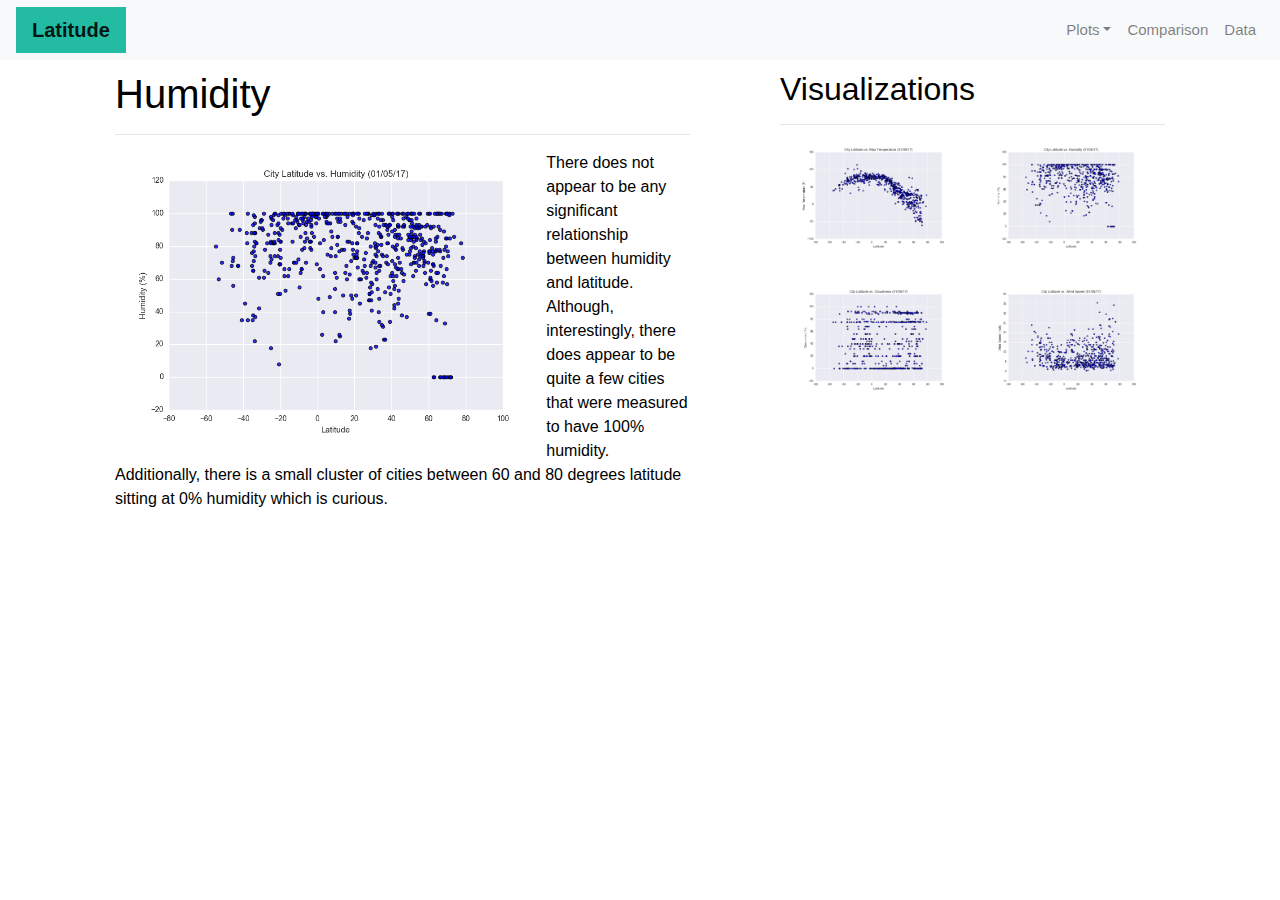
<file: humidity.html>
<!DOCTYPE html>
<html lang="en">
<head>
    <meta charset="UTF-8">
    <meta http-equiv="X-UA-Compatible" content="IE=edge">
    <meta name="viewport" content="width=device-width, initial-scale=1.0">
    <title>Weather Analysis</title>
    <link rel="stylesheet" href="https://stackpath.bootstrapcdn.com/bootstrap/4.3.1/css/bootstrap.min.css" integrity="sha384-ggOyR0iXCbMQv3Xipma34MD+dH/1fQ784/j6cY/iJTQUOhcWr7x9JvoRxT2MZw1T" crossorigin="anonymous">
    <link rel="stylesheet" href="style.css">
</head>
<body>

  <script src="https://code.jquery.com/jquery-3.3.1.slim.min.js" integrity="sha384-q8i/X+965DzO0rT7abK41JStQIAqVgRVzpbzo5smXKp4YfRvH+8abtTE1Pi6jizo" crossorigin="anonymous"></script>
  <script src="https://cdnjs.cloudflare.com/ajax/libs/popper.js/1.14.7/umd/popper.min.js" integrity="sha384-UO2eT0CpHqdSJQ6hJty5KVphtPhzWj9WO1clHTMGa3JDZwrnQq4sF86dIHNDz0W1" crossorigin="anonymous"></script>
  <script src="https://stackpath.bootstrapcdn.com/bootstrap/4.3.1/js/bootstrap.min.js" integrity="sha384-JjSmVgyd0p3pXB1rRibZUAYoIIy6OrQ6VrjIEaFf/nJGzIxFDsf4x0xIM+B07jRM" crossorigin="anonymous"></script>

  <div class="navigation">
    <nav class="navbar navbar-expand-lg navbar-light bg-light">
        <a class="navbar-brand" href="index.html">Latitude</a>
        <button class="navbar-toggler" type="button" data-toggle="collapse" data-target="#navbarNavDropDown" aria-controls="navbarNavDropdown" aria-expanded="false" aria-label="Toggle navigation">
          <span class="navbar-toggler-icon"></span>
        </button>
        <div class="collapse navbar-collapse" id="navbarNavDropdown">
          <ul class="navbar-nav ml-auto">
            <li class="nav-item dropdown">
              <a class="nav-link dropdown-toggle" href="#" id="navbarDropdownMenuLink" role="button" data-toggle="dropdown" aria-haspopup="true" aria-expanded="false">Plots</a>
              <div class="dropdown-menu" aria-labelledby="navbarDropdownMenuLink">
                <a class="dropdown-item" href="maxtemp.html">Max Temperature</a>
                <a class="dropdown-item" href="humidity.html">Humidity</a>
                <a class="dropdown-item" href="clouds.html">Cloudiness</a>
                <a class="dropdown-item" href="wind.html">Wind Speed</a>
              </div>
            </li>
            <li class="nav-item">
              <a class="nav-link" href="comparison.html">Comparison</a>
            </li>
            <li class="nav-item">
              <a class="nav-link" href="data.html">Data</a>
            </li>
          </ul>
        </div>
      </nav>       
  </div>
    
  <div class="container">
    <div class="row">
      <div class="col-lg-7 col-md-12">
        <div class="box" style="padding-bottom: 20px;">
          <h1>Humidity</h1>
          <hr>
          <img src="Resources/Fig2.png" class="visualization rounded float-left" alt="Humidity Graph"> 
          <p>
              There does not appear to be any significant relationship between humidity and latitude. 
              Although, interestingly, there does appear to be quite a few cities that were measured to have 100% humidity.
              Additionally, there is a small cluster of cities between 60 and 80 degrees latitude sitting at 0% humidity which is curious.
          </p>
        </div>
      </div>
      <div class="col-lg-5 col-md-12">
        <div class="box">
          <h2>Visualizations</h2>
          <hr>
          <div class="container">
            <div class="row" style="padding-bottom: 30px;">
              <div class="col-6">
                <a href="maxtemp.html">
                  <img class="panel" src="Resources/Fig1.png" alt="Max Temperature Graph">
                </a>
              </div>
              <div class="col-6">
                <a href="humidity.html">
                  <img class="panel" src="Resources/Fig2.png" alt="Humidity Graph">
                </a>
              </div>
            </div>
            <div class="row" style="padding-bottom: 30px;">
              <div class="col-6">
                <a href="clouds.html">
                  <img class="panel" src="Resources/Fig3.png" alt="Cloudiness Graph">
                </a>
              </div>
              <div class="col-6">
                <a href="wind.html">
                  <img class="panel" src="Resources/Fig4.png" alt="Wind Speed Graph">
                </a>
              </div>
            </div>
          </div>
        </div>
      </div>
    </div>
  </div>
</body>
</html>
</file>
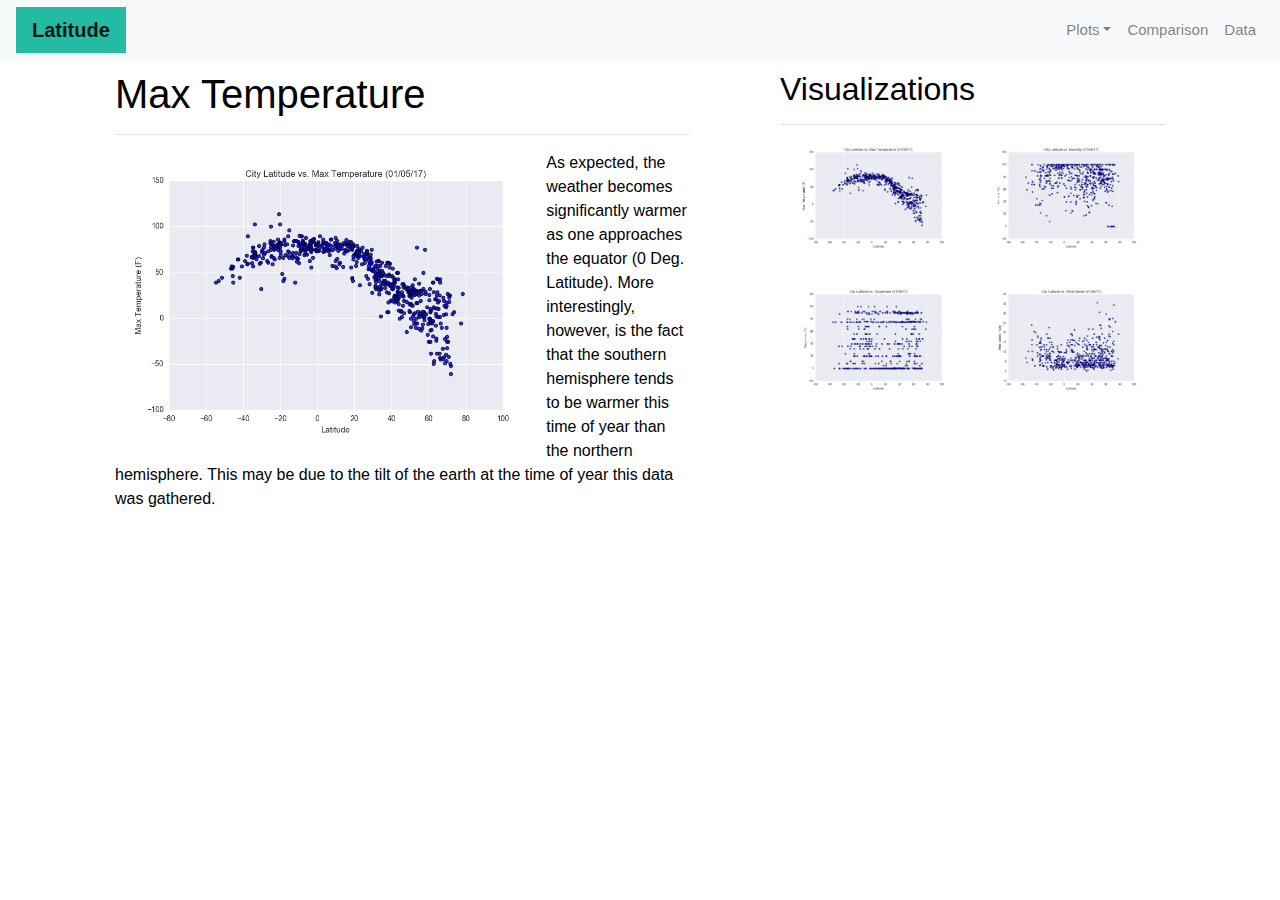
<file: maxtemp.html>
<!DOCTYPE html>
<html lang="en">
<head>
    <meta charset="UTF-8">
    <meta http-equiv="X-UA-Compatible" content="IE=edge">
    <meta name="viewport" content="width=device-width, initial-scale=1.0">
    <title>Weather Analysis</title>
    <link rel="stylesheet" href="https://stackpath.bootstrapcdn.com/bootstrap/4.3.1/css/bootstrap.min.css" integrity="sha384-ggOyR0iXCbMQv3Xipma34MD+dH/1fQ784/j6cY/iJTQUOhcWr7x9JvoRxT2MZw1T" crossorigin="anonymous">
    <link rel="stylesheet" href="style.css">
</head>
<body>

  <script src="https://code.jquery.com/jquery-3.3.1.slim.min.js" integrity="sha384-q8i/X+965DzO0rT7abK41JStQIAqVgRVzpbzo5smXKp4YfRvH+8abtTE1Pi6jizo" crossorigin="anonymous"></script>
  <script src="https://cdnjs.cloudflare.com/ajax/libs/popper.js/1.14.7/umd/popper.min.js" integrity="sha384-UO2eT0CpHqdSJQ6hJty5KVphtPhzWj9WO1clHTMGa3JDZwrnQq4sF86dIHNDz0W1" crossorigin="anonymous"></script>
  <script src="https://stackpath.bootstrapcdn.com/bootstrap/4.3.1/js/bootstrap.min.js" integrity="sha384-JjSmVgyd0p3pXB1rRibZUAYoIIy6OrQ6VrjIEaFf/nJGzIxFDsf4x0xIM+B07jRM" crossorigin="anonymous"></script>

  <div class="navigation">
    <nav class="navbar navbar-expand-lg navbar-light bg-light">
        <a class="navbar-brand" href="index.html">Latitude</a>
        <button class="navbar-toggler" type="button" data-toggle="collapse" data-target="#navbarNavDropDown" aria-controls="navbarNavDropdown" aria-expanded="false" aria-label="Toggle navigation">
          <span class="navbar-toggler-icon"></span>
        </button>
        <div class="collapse navbar-collapse" id="navbarNavDropdown">
          <ul class="navbar-nav ml-auto">
            <li class="nav-item dropdown">
              <a class="nav-link dropdown-toggle" href="#" id="navbarDropdownMenuLink" role="button" data-toggle="dropdown" aria-haspopup="true" aria-expanded="false">Plots</a>
              <div class="dropdown-menu" aria-labelledby="navbarDropdownMenuLink">
                <a class="dropdown-item" href="maxtemp.html">Max Temperature</a>
                <a class="dropdown-item" href="humidity.html">Humidity</a>
                <a class="dropdown-item" href="clouds.html">Cloudiness</a>
                <a class="dropdown-item" href="wind.html">Wind Speed</a>
              </div>
            </li>
            <li class="nav-item">
              <a class="nav-link" href="comparison.html">Comparison</a>
            </li>
            <li class="nav-item">
              <a class="nav-link" href="data.html">Data</a>
            </li>
          </ul>
        </div>
      </nav>       
  </div>
    
  <div class="container">
    <div class="row">
      <div class="col-lg-7 col-md-12">
        <div class="box" style="padding-bottom: 20px;">
          <h1>Max Temperature</h1>
          <hr>
          <img src="Resources/Fig1.png" class="visualization rounded float-left" alt="Max Temperature Graph"> 
          <p>As expected, the weather becomes significantly warmer as one approaches the equator (0 Deg. Latitude). 
              More interestingly, however, is the fact that the southern hemisphere tends to be warmer this time of year than the northern hemisphere. 
              This may be due to the tilt of the earth at the time of year this data was gathered.
          </p>
        </div>
      </div>
      <div class="col-lg-5 col-md-12">
        <div class="box">
          <h2>Visualizations</h2>
          <hr>
          <div class="container">
            <div class="row" style="padding-bottom: 30px;">
              <div class="col-6">
                <a href="maxtemp.html">
                  <img class="panel" src="Resources/Fig1.png" alt="Max Temperature Graph">
                </a>
              </div>
              <div class="col-6">
                <a href="humidity.html">
                  <img class="panel" src="Resources/Fig2.png" alt="Humidity Graph">
                </a>
              </div>
            </div>
            <div class="row" style="padding-bottom: 30px;">
              <div class="col-6">
                <a href="clouds.html">
                  <img class="panel" src="Resources/Fig3.png" alt="Cloudiness Graph">
                </a>
              </div>
              <div class="col-6">
                <a href="wind.html">
                  <img class="panel" src="Resources/Fig4.png" alt="Wind Speed Graph">
                </a>
              </div>
            </div>
          </div>
        </div>
      </div>
    </div>
  </div>
</body>
</html>
</file>
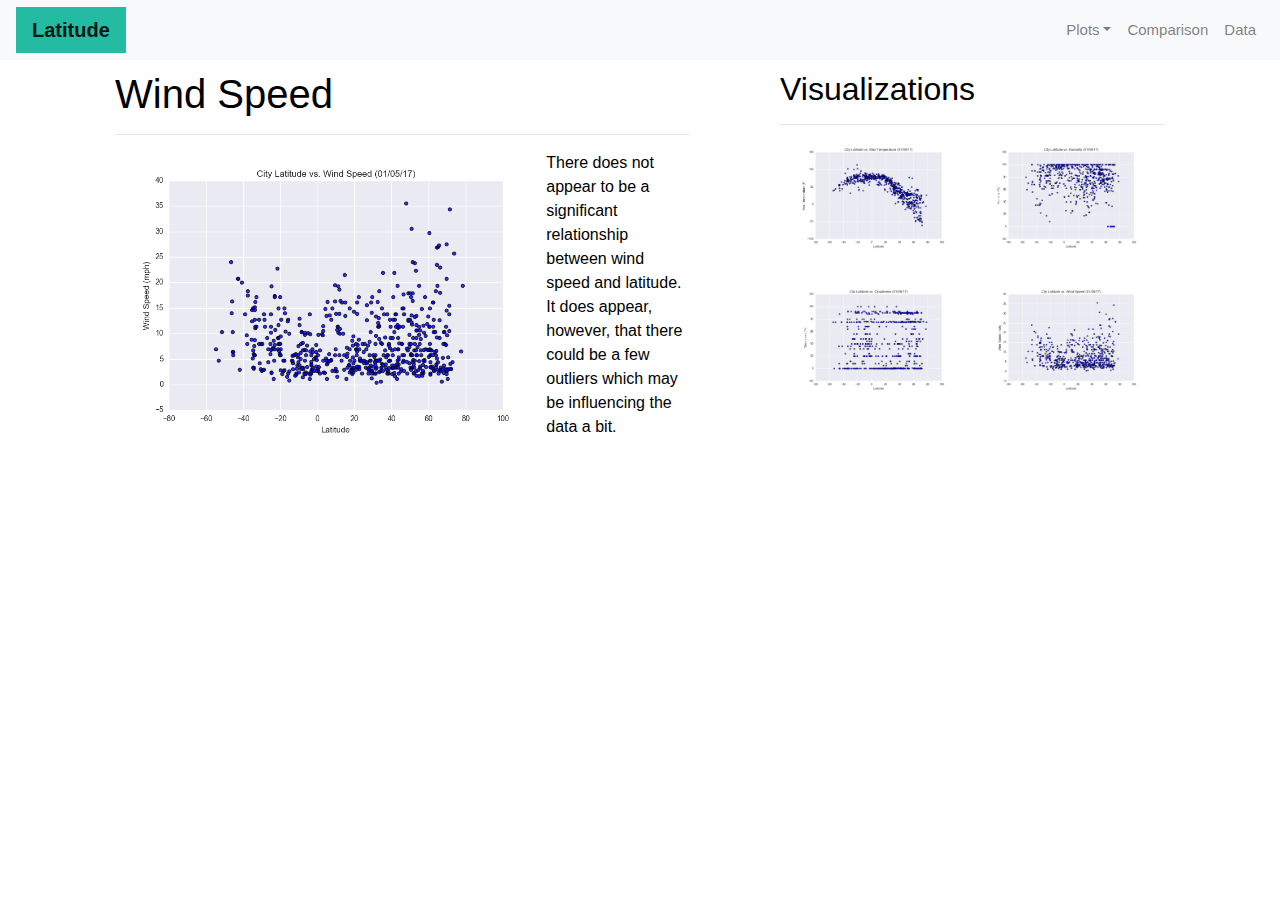
<file: wind.html>
<!DOCTYPE html>
<html lang="en">
<head>
    <meta charset="UTF-8">
    <meta http-equiv="X-UA-Compatible" content="IE=edge">
    <meta name="viewport" content="width=device-width, initial-scale=1.0">
    <title>Weather Analysis</title>
    <link rel="stylesheet" href="https://stackpath.bootstrapcdn.com/bootstrap/4.3.1/css/bootstrap.min.css" integrity="sha384-ggOyR0iXCbMQv3Xipma34MD+dH/1fQ784/j6cY/iJTQUOhcWr7x9JvoRxT2MZw1T" crossorigin="anonymous">
    <link rel="stylesheet" href="style.css">
</head>
<body>

  <script src="https://code.jquery.com/jquery-3.3.1.slim.min.js" integrity="sha384-q8i/X+965DzO0rT7abK41JStQIAqVgRVzpbzo5smXKp4YfRvH+8abtTE1Pi6jizo" crossorigin="anonymous"></script>
  <script src="https://cdnjs.cloudflare.com/ajax/libs/popper.js/1.14.7/umd/popper.min.js" integrity="sha384-UO2eT0CpHqdSJQ6hJty5KVphtPhzWj9WO1clHTMGa3JDZwrnQq4sF86dIHNDz0W1" crossorigin="anonymous"></script>
  <script src="https://stackpath.bootstrapcdn.com/bootstrap/4.3.1/js/bootstrap.min.js" integrity="sha384-JjSmVgyd0p3pXB1rRibZUAYoIIy6OrQ6VrjIEaFf/nJGzIxFDsf4x0xIM+B07jRM" crossorigin="anonymous"></script>

  <div class="navigation">
    <nav class="navbar navbar-expand-lg navbar-light bg-light">
        <a class="navbar-brand" href="index.html">Latitude</a>
        <button class="navbar-toggler" type="button" data-toggle="collapse" data-target="#navbarNavDropDown" aria-controls="navbarNavDropdown" aria-expanded="false" aria-label="Toggle navigation">
          <span class="navbar-toggler-icon"></span>
        </button>
        <div class="collapse navbar-collapse" id="navbarNavDropdown">
          <ul class="navbar-nav ml-auto">
            <li class="nav-item dropdown">
              <a class="nav-link dropdown-toggle" href="#" id="navbarDropdownMenuLink" role="button" data-toggle="dropdown" aria-haspopup="true" aria-expanded="false">Plots</a>
              <div class="dropdown-menu" aria-labelledby="navbarDropdownMenuLink">
                <a class="dropdown-item" href="maxtemp.html">Max Temperature</a>
                <a class="dropdown-item" href="humidity.html">Humidity</a>
                <a class="dropdown-item" href="clouds.html">Cloudiness</a>
                <a class="dropdown-item" href="wind.html">Wind Speed</a>
              </div>
            </li>
            <li class="nav-item">
              <a class="nav-link" href="comparison.html">Comparison</a>
            </li>
            <li class="nav-item">
              <a class="nav-link" href="data.html">Data</a>
            </li>
          </ul>
        </div>
      </nav>       
  </div>
    
  <div class="container">
    <div class="row">
      <div class="col-lg-7 col-md-12">
        <div class="box" style="padding-bottom: 20px;">
          <h1>Wind Speed</h1>
          <hr>
          <img src="Resources/Fig4.png" class="visualization rounded float-left" alt="Wind Speed Graph"> 
          <p>There does not appear to be a significant relationship between wind speed and latitude.
             It does appear, however, that there could be a few outliers which may be influencing the data a bit. 
          </p>
        </div>
      </div>
      <div class="col-lg-5 col-md-12">
        <div class="box">
          <h2>Visualizations</h2>
          <hr>
          <div class="container">
            <div class="row" style="padding-bottom: 30px;">
              <div class="col-6">
                <a href="maxtemp.html">
                  <img class="panel" src="Resources/Fig1.png" alt="Max Temperature Graph">
                </a>
              </div>
              <div class="col-6">
                <a href="humidity.html">
                  <img class="panel" src="Resources/Fig2.png" alt="Humidity Graph">
                </a>
              </div>
            </div>
            <div class="row" style="padding-bottom: 30px;">
              <div class="col-6">
                <a href="clouds.html">
                  <img class="panel" src="Resources/Fig3.png" alt="Cloudiness Graph">
                </a>
              </div>
              <div class="col-6">
                <a href="wind.html">
                  <img class="panel" src="Resources/Fig4.png" alt="Wind Speed Graph">
                </a>
              </div>
            </div>
          </div>
        </div>
      </div>
    </div>
  </div>
</body>
</html>
</file>
<file: style.css>
/*Navbar*/
.navbar {
    max-height: 60px;
    background-color: seashell;
    font-size: 25px;
}

.navigation .navbar-brand{
    background-color: rgb(35, 187, 162);
    font-weight: bold;
    margin-left: 0px;
    padding: inherit;
}

.active, .dropdown-menu .dropdown-item:active a:hover {
    background-color: seashell;
}

.dropdown-item {
    color:teal;
}

.dropdown .dropdown-menu .dropdown-item:active, .dropdown .dropdown-menu .dropdown-item:hover {
    background-color: turquoise;
}

.nav-link:hover {
    background-color: turquoise;
}

.navbar-brand:hover {
    background-color: turquoise;
}

a {
    color:rgb(35, 187, 162);
    font-size: 15px;
}

/*Img*/
img{
    width:100%;
    height:100%;
}

.active, .panel:hover {
    border-color: rgb(35, 187, 162);
    border-style: solid;
    border-width: 7px;
}

.visualization {
    width: 75%;
    height: 75%;
}

/* Box */
.box {
    margin-top: auto;
    margin-bottom: auto;
    padding: 10px 30px 10px;
    color:black;
    background-color: white;
}
/* Title */
.title {
    font-size: 25px;
    color:rgb(35, 187, 162);
    font-weight: bold;
}
/* Media */
@media(max-width: 992px) {
    .navbar-expand-lg {
        background-color: seashell;
    }
    .navbar {
        max-height: none;
        padding: inherit;
    }
    .navbar div {
        margin: inherit;
        background-color: seashell;
    }
    .navbar-brand {
        padding: 10px
    }
    button {
        margin-right: 30px;
    }
    button:focus {
        outline: 1px dotted;
        outline: auto 5px;
    }
}
</file>
